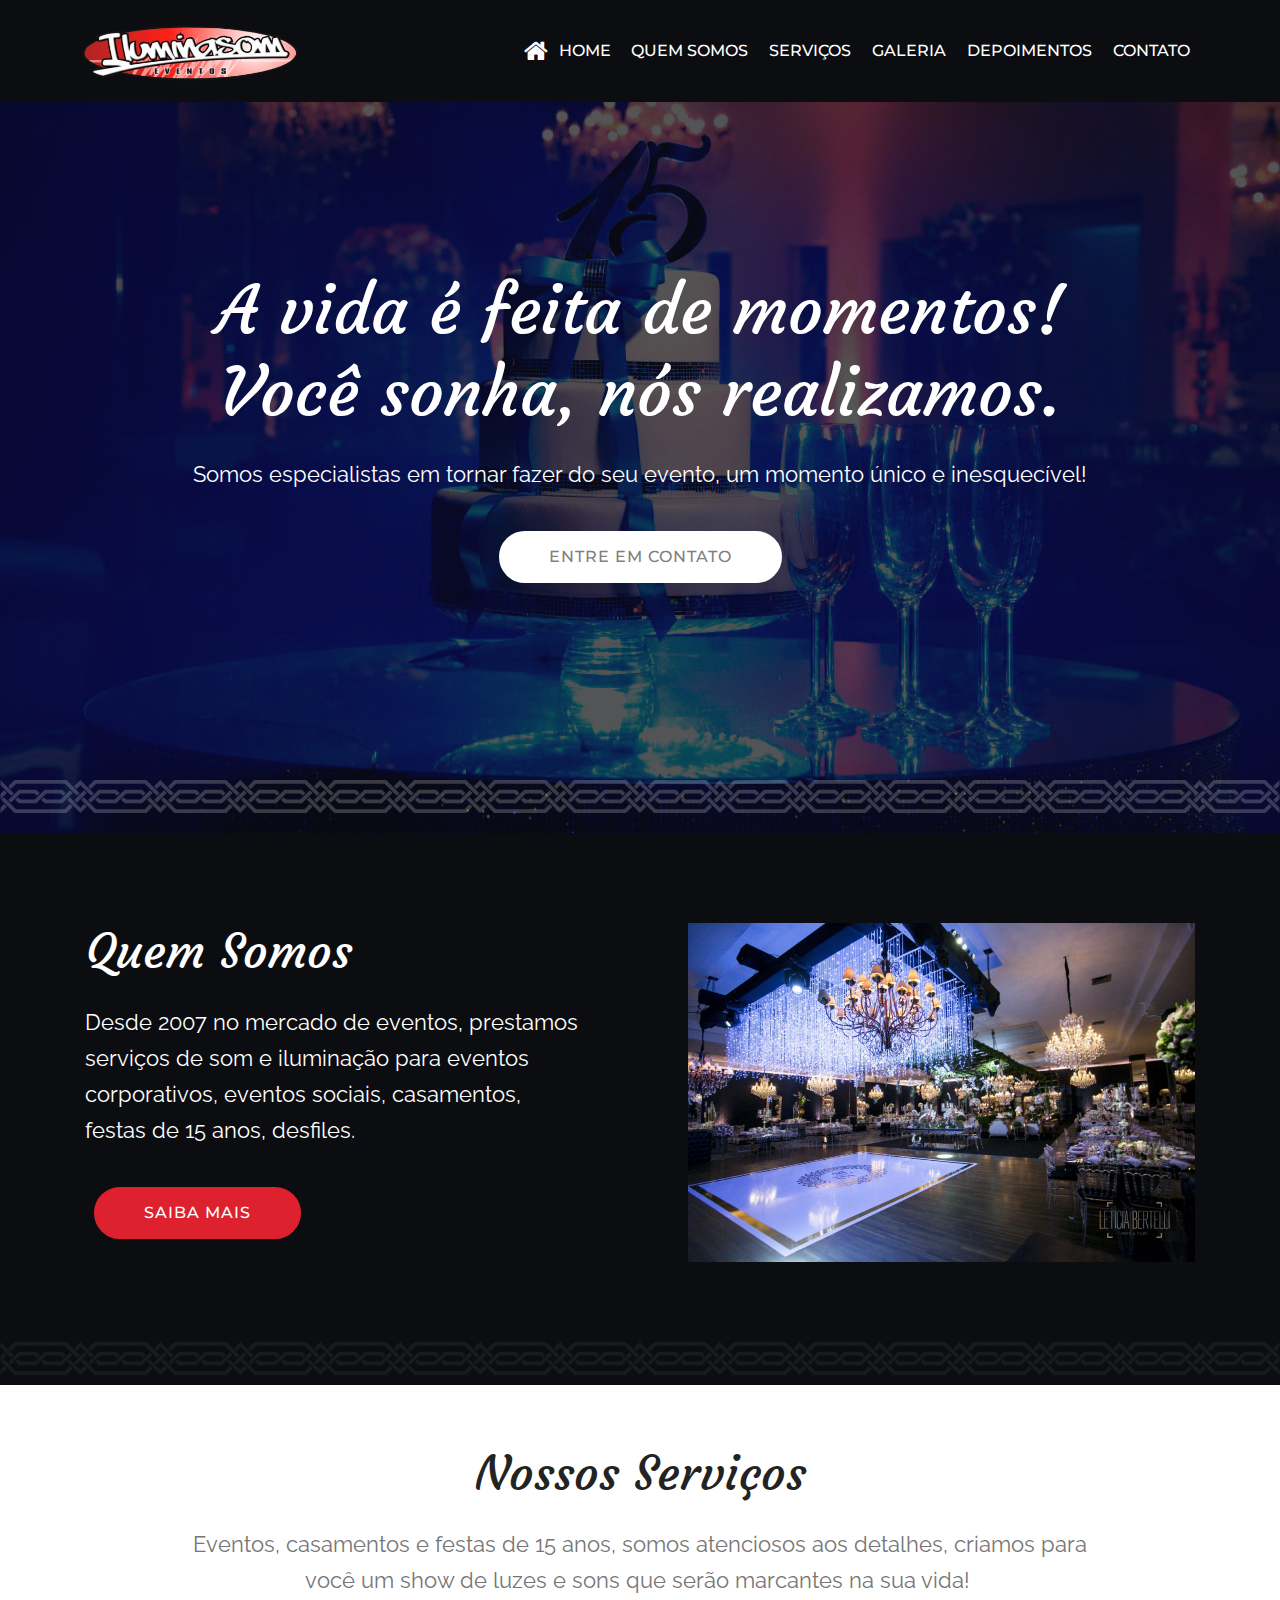
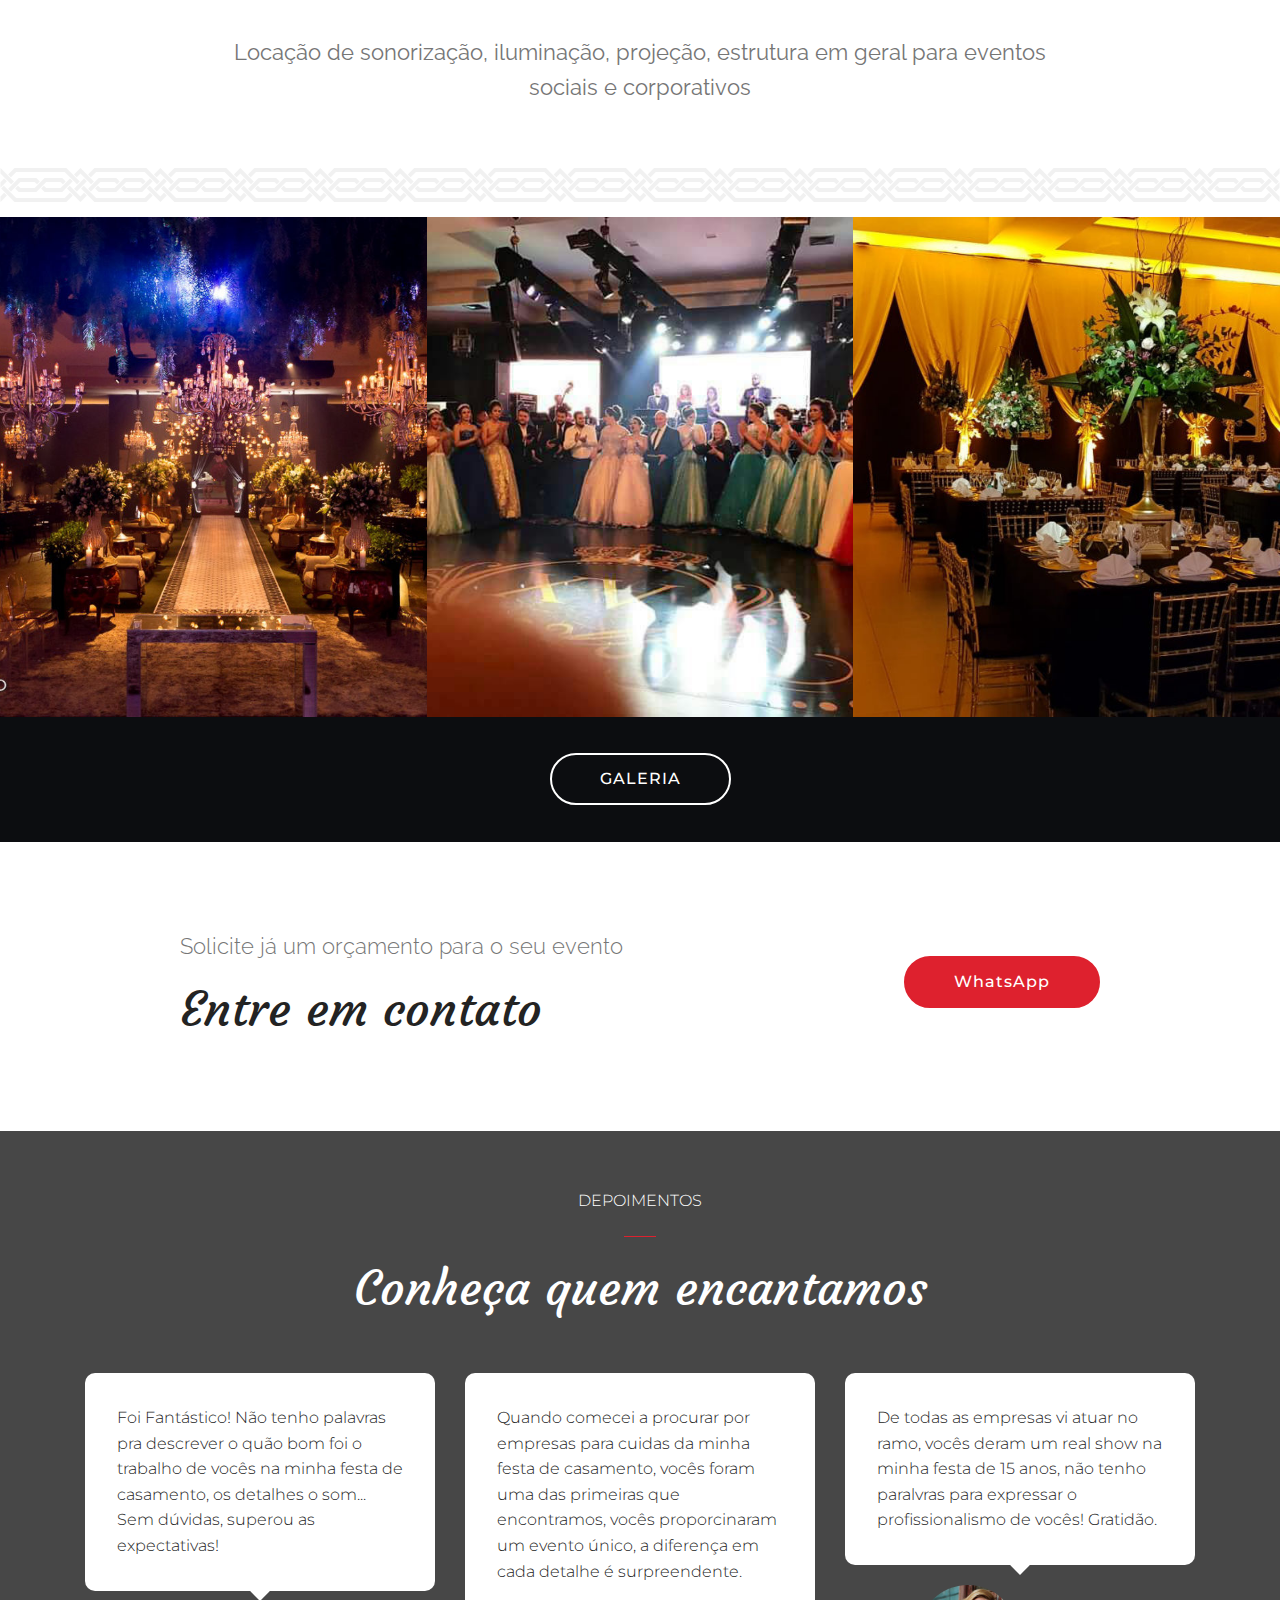
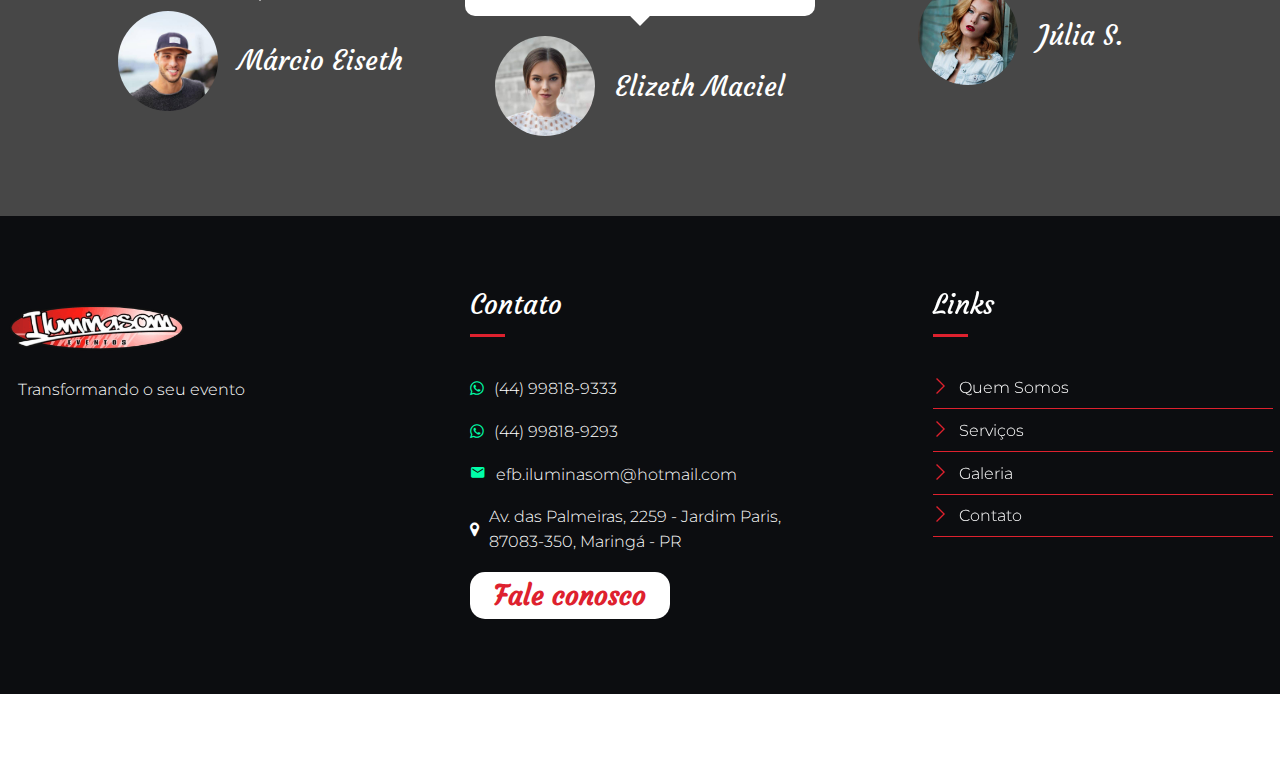
<file: index.html>
<!DOCTYPE html>
<html  >
<head>
  
  <meta charset="UTF-8">
  <meta http-equiv="X-UA-Compatible" content="IE=edge">
  
  <meta name="viewport" content="width=device-width, initial-scale=1, minimum-scale=1">
  <link rel="shortcut icon" href="assets/images/iluminasom-logo-favicon-128x128.png" type="image/x-icon">
  <meta name="description" content="">
  
  <title>Iluminasom - Som e Iluminação para eventos</title>
  <link rel="stylesheet" href="assets/bootstrap-material-design-font/css/material.css">
  <link rel="stylesheet" href="assets/web/assets/mobirise-icons/mobirise-icons.css">
  <link rel="stylesheet" href="assets/font-awesome/css/font-awesome.css">
  <link rel="stylesheet" href="assets/web/assets/mobirise-icons2/mobirise2.css">
  <link rel="stylesheet" href="assets/bootstrap/css/bootstrap.min.css">
  <link rel="stylesheet" href="assets/bootstrap/css/bootstrap-grid.min.css">
  <link rel="stylesheet" href="assets/bootstrap/css/bootstrap-reboot.min.css">
  <link rel="stylesheet" href="assets/tether/tether.min.css">
  <link rel="stylesheet" href="assets/dropdown/css/style.css">
  <link rel="stylesheet" href="assets/theme/css/style.css">
  <link rel="stylesheet" href="assets/formoid-css/recaptcha.css">
  <link rel="preload" as="style" href="assets/mobirise/css/mbr-additional.css"><link rel="stylesheet" href="assets/mobirise/css/mbr-additional.css" type="text/css">
  
  
  

</head>
<body>
  <section class="menu cid-rCff2utBuZ" once="menu" id="menu1-0">

    

    <nav class="navbar navbar-expand beta-menu navbar-dropdown align-items-center navbar-toggleable-sm">
        <button class="navbar-toggler navbar-toggler-right" type="button" data-toggle="collapse" data-target="#navbarSupportedContent" aria-controls="navbarSupportedContent" aria-expanded="false" aria-label="Toggle navigation">
            <div class="hamburger">
                <span></span>
                <span></span>
                <span></span>
                <span></span>
            </div>
        </button>
        <div class="menu-logo">
            <div class="navbar-brand">
                <span class="navbar-logo">
                    <a href="index.html">
                         <img src="assets/images/iluminasom-logo-menu-424x165.png" alt="" title="" style="height: 5.4rem;">
                    </a>
                </span>
                
            </div>
        </div>
        <div class="collapse navbar-collapse" id="navbarSupportedContent">
            <ul class="navbar-nav nav-dropdown nav-right" data-app-modern-menu="true"><li class="nav-item">
                    <a class="nav-link link text-white display-4" href="index.html"><span class="fa fa-home mbr-iconfont mbr-iconfont-btn"></span>
                        HOME</a>
                </li>
                <li class="nav-item">
                    <a class="nav-link link text-white display-4" href="#">
                        QUEM SOMOS</a>
                </li><li class="nav-item"><a class="nav-link link text-white display-4" href="index.html#header16-b">
                        SERVIÇOS</a></li><li class="nav-item"><a class="nav-link link text-white display-4" href="galeria.html">
                        GALERIA</a></li><li class="nav-item"><a class="nav-link link text-white display-4" href="index.html#testimonials2-4">
                        DEPOIMENTOS</a></li><li class="nav-item"><a class="nav-link link text-white display-4" href="contato.html">
                        CONTATO</a></li></ul>
            
        </div>
    </nav>
</section>

<section class="cid-rCffLtrRQ1" id="header2-1">

    

    <div class="mbr-overlay" style="background-color: rgb(12, 13, 16); opacity: 0.7;"></div>

    <div class="container align-center">
        <div class="row justify-content-md-center">
            <div class="mbr-white col-md-10">
                <h1 class="mbr-section-title mbr-bold pb-3 mbr-fonts-style display-1"><span style="font-weight: normal;">A vida é feita de momentos! Você sonha, nós realizamos.</span></h1>
                
                <p class="mbr-text pb-3 mbr-fonts-style display-7">Somos especialistas em tornar fazer do seu evento, um momento único e inesquecível!</p>
                <div class="mbr-section-btn"><a class="btn btn-md btn-white display-4" href="contato.html">ENTRE EM CONTATO</a></div>
            </div>
        </div>
    </div>
    
        <img class="texture" src="assets/images/textura-white.svg" alt="" title="">
</section>

<section class="header3 cid-rCffObmfmK" id="header3-3">

    

    

    <div class="container">
        <div class="media-container-row">
            <div class="mbr-figure" style="width: 100%;">
                <img src="assets/images/whatsapp-image-2019-08-12-at-10.45.32-1-1014x676.jpg" alt="" title="">
            </div>

            <div class="media-content">
                <h1 class="mbr-section-title mbr-white pb-3 mbr-fonts-style display-2">
                    Quem Somos</h1>
                
                <div class="mbr-section-text mbr-white pb-3 ">
                    <p class="mbr-text mbr-fonts-style display-7">Desde 2007 no mercado de eventos, prestamos serviços de som e iluminação para eventos corporativos, eventos
sociais, casamentos, <br>festas de 15
anos, desfiles.<br></p>
                </div>
                <div class="mbr-section-btn"><a class="btn btn-md btn-primary display-4" href="quem-somos.html">SAIBA MAIS</a></div>
            </div>
        </div>
    </div>
    <img class="texture" src="assets/images/textura-white.svg" alt="" title="">

</section>

<section class="header1 cid-rCfzZZuUat" id="header16-b">

    

    

    <div class="container">
        <div class="row justify-content-md-center">
            <div class="col-md-10 align-center">
                <h1 class="mbr-section-title mbr-bold pb-3 mbr-fonts-style display-2"><span style="font-weight: normal;">Nossos Serviços</span></h1>
                
                <p class="mbr-text pb-3 mbr-fonts-style display-7">Eventos, casamentos e festas de 15 anos, somos atenciosos aos detalhes, criamos para você um show de luzes e sons que serão marcantes na sua vida!&nbsp;<br><br>Locação de sonorização, iluminação, projeção, estrutura em geral para eventos <br>sociais e corporativos</p>
                
            </div>
        </div>
    </div>
<img class="texture" src="assets/images/textura-2.svg" alt="" title="">
</section>

<section class="cid-rCfyoJbeKe" id="image03-a">

    

    <div class="container-fluid">
        <div class="row">
            <div class="col-lg-4">

                <div class="image-block">
                    <img src="assets/images/whatsapp-image-2019-08-12-at-10.45.42-1108x739.jpg" alt="" title="">
                    <figcaption class="mbr-figure-caption mbr-figure-caption-over">
                        <div class="wrap">
                            <h4 class="pb-2 mbr-white mbr-bold align-center mbr-fonts-style display-7">
                                CASAMENTOS</h4>

                            <p class="pb-2 mbr-white align-center mbr-fonts-style display-4">O Melhor momento da sua vida, ainda mais marcante</p>
                        </div>
                    </figcaption>
                </div>
            </div>

            <div class="col-lg-4">
                <div class="image-block">
                    <img src="assets/images/whatsapp-image-2019-08-12-at-10.56.36-1-720x539.jpg" alt="" title="">
                    <figcaption class="mbr-figure-caption mbr-figure-caption-over">
                        <div class="wrap">
                            <h4 class="pb-2 mbr-white mbr-bold align-center mbr-fonts-style display-7">
                                15 ANOS</h4>
                            <p class="pb-2 mbr-white align-center mbr-fonts-style display-4">Lembranças inesquecíveis</p>
                        </div>
                    </figcaption>
                </div>

            </div>

            <div class="col-lg-4">
                <div class="image-block">
                    <img src="assets/images/whatsapp-image-2019-08-12-at-10.45.30-1-1108x623.jpg" alt="" title="">
                    <figcaption class="mbr-figure-caption mbr-figure-caption-over">
                        <div class="wrap">
                            <h4 class="pb-2 mbr-white mbr-bold align-center mbr-fonts-style display-7">
                                EVENTOS CORPORATIVOS</h4>
                            <p class="pb-2 mbr-white align-center mbr-fonts-style display-4">
                                Seu evento marcado por nosso profissionalismo</p>
                        </div>
                    </figcaption>
                </div>

            </div>


        </div>

    </div>


</section>

<section class="mbr-section content8 cid-rCfEx6CsUy" id="content8-c">

    

    <div class="container">
        <div class="media-container-row title">
            <div class="col-12 col-md-8">
                <div class="mbr-section-btn align-center"><a class="btn btn-white-outline display-4" href="galeria.html">GALERIA</a></div>
            </div>
        </div>
    </div>
</section>

<section class="mbr-section info1 cid-rCfj4cFQiq" id="info1-7">

    

    
    <div class="container">
        <div class="row justify-content-center content-row">
            <div class="media-container-column title col-12 col-lg-7 col-md-6">
                <h3 class="mbr-section-subtitle align-left mbr-light pb-3 mbr-fonts-style display-7">
                    Solicite já um orçamento para o seu evento</h3>
                <h2 class="align-left mbr-bold mbr-fonts-style display-2"><span style="font-weight: normal;">
                    Entre em contato</span></h2>
            </div>
            <div class="media-container-column col-12 col-lg-3 col-md-4">
                <div class="mbr-section-btn align-right py-4"><a class="btn btn-primary display-4" href="https://api.whatsapp.com/send?phone=5544998189333 " target="_blank">WhatsApp</a></div>
            </div>
        </div>
    </div>
</section>

<section class="testimonials2 cid-rCfgJfUxwi mbr-parallax-background" id="testimonials2-4">

    

    <div class="mbr-overlay" style="opacity: 0.7; background-color: rgb(0, 0, 0);">
    </div>
    
    <div class="container justify-content-center">
        <h3 class="mbr-section-subtitle mbr-fonts-style mbr-white align-center display-4">
            DEPOIMENTOS</h3>

        <div class="underline align-center pb-3">
            <div class="line"></div>
        </div>
  
        <h2 class="mbr-section-title main-title mbr-fonts-style mbr-white align-center pb-5 display-2">
            Conheça quem encantamos</h2>
        
        <div class="row justify-content-center">
             <div class="col-xs-12 col-lg-4">
                <div class="mbr-testimonial card mbr-testimonial-lg">
                    <div class="card-block mbr-fonts-style display-4">
                        <p class="mbr-text m-0">
                            Foi Fantástico! Não tenho palavras pra descrever o quão bom foi o trabalho de vocês na minha festa de casamento, os detalhes o som... Sem dúvidas, superou as expectativas!</p>
                    </div>
                    <div class="mbr-author card-footer">
                        <div class="mbr-author-img img-margin">
                            <img src="assets/images/face1.jpg">
                        </div>
                        <div class="name-wrap mbr-white">
                            <div class="mbr-author-name mbr-fonts-style display-5">
                                <p>Márcio Eiseth</p>
                            </div>
                            
                        </div>
                    </div>
                </div>
            </div>

            <div class="col-xs-12 col-lg-4">
                <div class="mbr-testimonial card mbr-testimonial-lg">
                    <div class="card-block mbr-fonts-style display-4">
                        <p class="mbr-text m-0">Quando comecei a procurar por empresas para cuidas da minha festa de casamento, vocês foram uma das primeiras que encontramos, vocês proporcinaram um evento único, a diferença em cada detalhe é surpreendente.</p>
                    </div>
                    <div class="mbr-author card-footer">
                        <div class="mbr-author-img img-margin">
                            <img src="assets/images/face2.jpg">
                        </div>
                        <div class="name-wrap mbr-white">
                            <div class="mbr-author-name mbr-fonts-style display-5">
                                <p>Elizeth Maciel</p>
                            </div>
                            
                        </div>
                    </div>
                </div>
            </div>

            <div class="col-xs-12 col-lg-4">
                <div class="mbr-testimonial card mbr-testimonial-lg last-card">
                    <div class="card-block mbr-fonts-style display-4">
                        <p class="mbr-text m-0">De todas as empresas vi atuar no ramo, vocês deram um real show na minha festa de 15 anos, não tenho paralvras para expressar o profissionalismo de vocês! Gratidão.</p>
                    </div>
                    <div class="mbr-author card-footer">
                        <div class="mbr-author-img img-margin">
                            <img src="assets/images/mbr-200x300.jpg" alt="" title="">
                        </div>
                        <div class="name-wrap mbr-white">
                            <div class="mbr-author-name mbr-fonts-style display-5">
                                <p>Júlia S.</p>
                            </div>
                            
                        </div>
                    </div>
                </div>
            </div>
 
        </div>
    </div>
</section>

<section class="footer01 cid-rFGxVKjkTO" id="footer01-1b">

    

    
     
    <div class="container">
        <div class="media-container-row content text-white">
            <div class="col-12 col-md-8 col-lg-5">
                <div class="media-wrap align-left">
                    <a href="#top"><img src="assets/images/iluminasom-logo-menu-318x124.png" alt="" title=""></a>
 </div>
                
   <div class="item">
                   
                    <div class="card-box">
                        <h4 class="item-title align-left mbr-fonts-style display-4">Transformando o seu evento</h4>
                    </div>
                </div>
                
            </div>
            <div class="col-12 col-md-6 col-lg-5">
                <h5 class="pb-2 align-left items-title mbr-semibold mbr-fonts-style display-5">
                    Contato</h5>
                <div class="line-wrap align-left">
                    <div class="line"></div>
                </div>
             
                <div class="item">
                    <div class="card-img"><span class="mbr-iconfont img1 fa-whatsapp fa" style="color: rgb(0, 255, 169); fill: rgb(0, 255, 169);"></span></div>
                    <div class="card-box">
                        <h4 class="item-title align-left mbr-fonts-style display-4"><a href="https://api.whatsapp.com/send?phone=5544998189333 " target="_blank" class="text-white">(44) 99818-9333&nbsp;</a></h4>
                    </div>
                </div>
                <div class="item">
                    <div class="card-img"><span class="mbr-iconfont img1 fa-whatsapp fa" style="color: rgb(0, 255, 169); fill: rgb(0, 255, 169);"></span></div>
                    <div class="card-box">
                        <h4 class="item-title align-left mbr-fonts-style display-4"><a href="https://api.whatsapp.com/send?phone=5544998189233 " target="_blank" class="text-white">(44) 99818-9293</a></h4>
                    </div>
                </div>
                 <div class="item">
                    <div class="card-img"><span class="mbr-iconfont img1 mdi-content-mail" style="color: rgb(0, 255, 169); fill: rgb(0, 255, 169);"></span></div>
                    <div class="card-box">
                        <h4 class="item-title align-left mbr-fonts-style display-4">efb.iluminasom@hotmail.com</h4>
                    </div>
                </div>
                
                <!-- <div class="item" mbr-if="items > 3">
                    <div class="card-img"><span mbr-icon class="mbr-iconfont img1 mdi-communication-phone" style="color: rgb(255, 255, 255); fill: rgb(255, 255, 255);"></span></div>
                    <div class="card-box">
                        <h4 class="item-title align-left mbr-fonts-style" mbr-theme-style="display-4" data-app-selector=".item-title">0800 000 0000</h4>
                    </div>
                </div>-->
                <div class="item">
                    <div class="card-img"><span class="mbr-iconfont img1 fa-map-marker fa"></span>
                    </div>
                    <div class="card-box">
                        <h4 class="item-title align-left mbr-fonts-style display-4">Av. das Palmeiras, 2259 - Jardim Paris, <br>87083-350, Maringá - PR</h4>
                    </div>
                </div>
                
                <div class="space contato">
                    
                    <div class="card-box">
                        <h4 class="align-center mbr-fonts-style display-5"><a href="contato.html"><strong>Fale conosco</strong></a></h4>
                    </div>
                </div>
             
            </div>
            <div class="col-12 col-md-6 col-lg-4">
                <h5 class="pb-2 align-left links-title mbr-semibold mbr-fonts-style display-5">
                    Links</h5>
                <div class="line-wrap align-left">
                    <div class="line"></div>
                </div>

                <div class="link">
                    <div class="card-img"><span class="mbr-iconfont img2 mobi-mbri-arrow-next mobi-mbri"></span>
                    </div>
                    <div class="card-box">
                        <h4 class="link-title align-left mbr-fonts-style display-4"><a href="quem-somos.html" class="text-white">Quem Somos</a></h4>
                    </div>
                </div>
                <div class="link">
                    <div class="card-img"><span class="mbr-iconfont img2 mobi-mbri-arrow-next mobi-mbri"></span></div>
                    <div class="card-box">
                        <h4 class="link-title align-left mbr-fonts-style display-4"><a href="index.html#header16-b" class="text-white">Serviços</a></h4>
                    </div>
                </div>
                <!--<div class="link" mbr-if="links > 2">
                    <div class="card-img"><span mbr-icon class="mbr-iconfont img2 mobi-mbri-arrow-next mobi-mbri"></span>
                    </div>
                    <div class="card-box">
                        <h4 class="link-title align-left mbr-fonts-style" mbr-theme-style="display-4" data-app-selector=".link-title"><a href="materiais.html" class="text-white">Materiais</a></h4>
                    </div>
                </div>-->

                <div class="link">
                    <div class="card-img"><span class="mbr-iconfont img2 mobi-mbri-arrow-next mobi-mbri"></span>
                    </div>
                    <div class="card-box">
                        <h4 class="link-title align-left mbr-fonts-style display-4"><a href="galeria.html" class="text-white">Galeria</a></h4>
                    </div>
                </div>

                <!--<div class="link" mbr-if="links > 4">
                    <div class="card-img"><span mbr-icon class="mbr-iconfont img2 mobi-mbri-arrow-next mobi-mbri"></span>
                    </div>
                    <div class="card-box">
                        <h4 class="link-title align-left mbr-fonts-style" mbr-theme-style="display-4" data-app-selector=".link-title"><a href="depoimentos.html" class="text-white">Depoimentos</a></h4>
                    </div>
                </div>-->

<div class="link">
                    <div class="card-img"><span class="mbr-iconfont img2 mobi-mbri-arrow-next mobi-mbri"></span>
                    </div>
                    <div class="card-box">
                        <h4 class="link-title align-left mbr-fonts-style display-4"><a href="contato.html" class="text-white">Contato</a></h4>
                    </div>
                </div>
               
                
            </div>
        </div>
    </div>
</section>

<section once="footers" class="cid-rCfuMXRarC mbr-reveal" id="footer6-8">

    

    

    <div class="container">
        <div class="media-container-row align-center mbr-white">
            <div class="col-12">         
    <div class="bg-copyright mbr-fonts-style ">
		<div class="wpb_wrapper">
			<center><p class="copyright footer--copyright text-center">©Copyright 2019 Iluminasom Eventos - Todos os direitos reservados</p></center> 
		    </div>
                </div>
            </div>
        </div>
    </div>
</section>


  <script src="assets/web/assets/jquery/jquery.min.js"></script>
  <script src="assets/popper/popper.min.js"></script>
  <script src="assets/bootstrap/js/bootstrap.min.js"></script>
  <script src="assets/tether/tether.min.js"></script>
  <script src="assets/parallax/jarallax.min.js"></script>
  <script src="assets/touchswipe/jquery.touch-swipe.min.js"></script>
  <script src="assets/smoothscroll/smooth-scroll.js"></script>
  <script src="assets/dropdown/js/nav-dropdown.js"></script>
  <script src="assets/dropdown/js/navbar-dropdown.js"></script>
  <script src="assets/theme/js/script.js"></script>
  <script src="assets/formoid/formoid.min.js"></script>
  
  

</body>
</html>
</file>
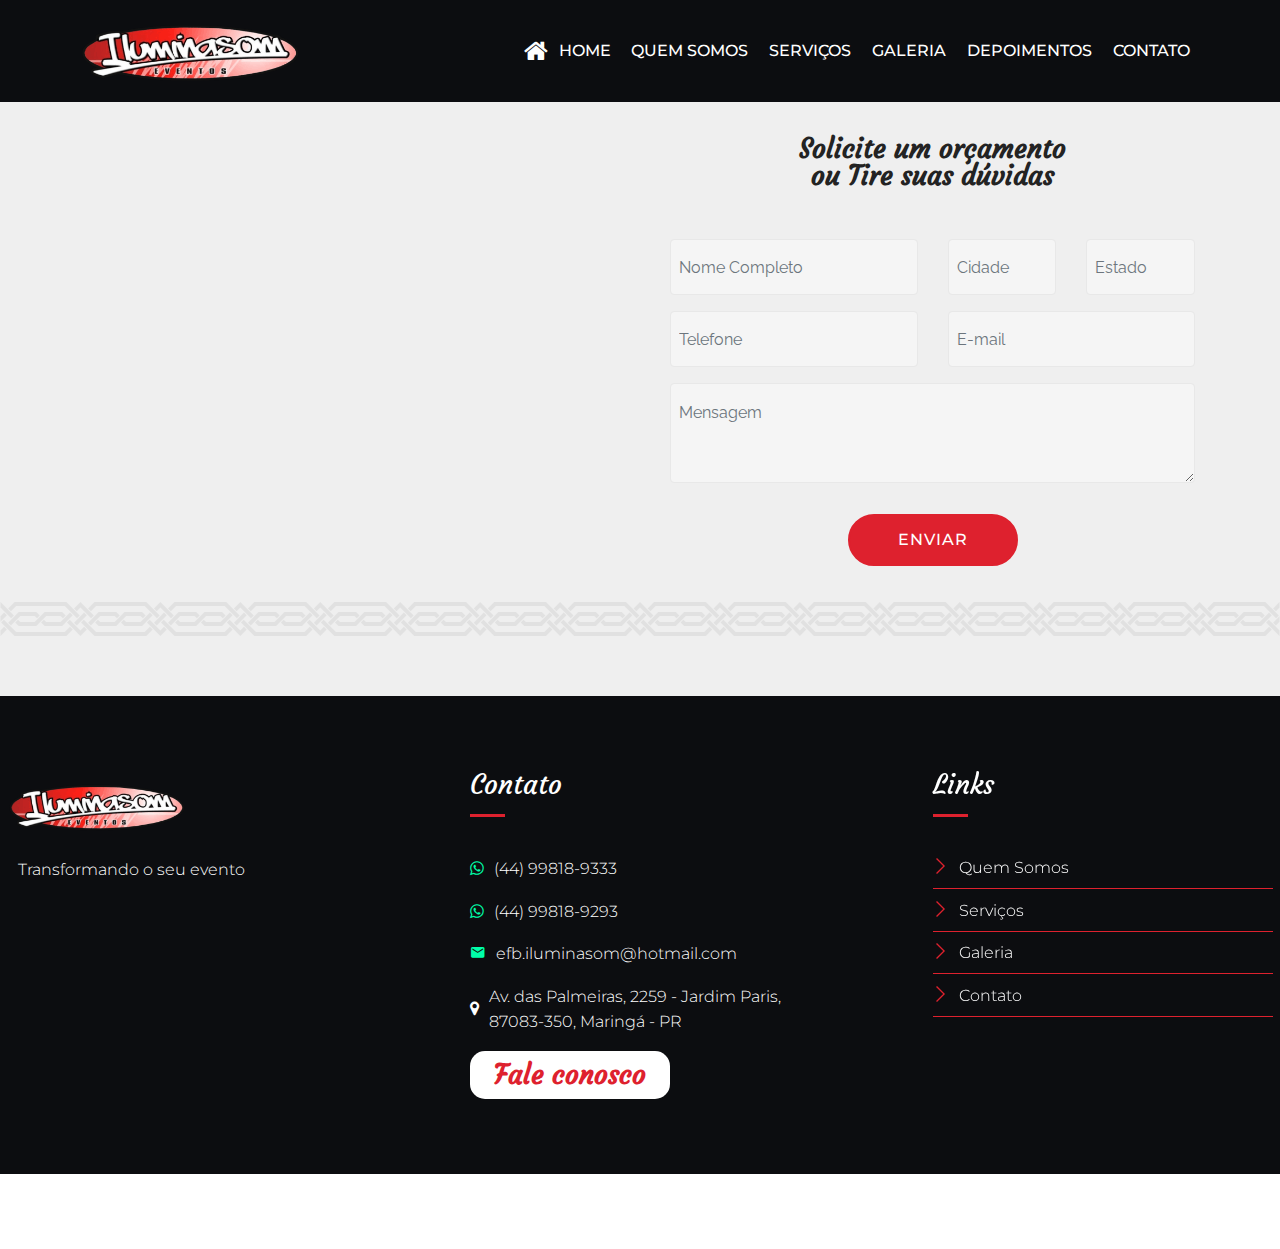
<file: contato.html>
<!DOCTYPE html>
<html  >
<head>
  
  <meta charset="UTF-8">
  <meta http-equiv="X-UA-Compatible" content="IE=edge">
  
  <meta name="viewport" content="width=device-width, initial-scale=1, minimum-scale=1">
  <link rel="shortcut icon" href="assets/images/iluminasom-logo-favicon-128x128.png" type="image/x-icon">
  <meta name="description" content="">
  
  <title>Contato - Iluminasom</title>
  <link rel="stylesheet" href="assets/bootstrap-material-design-font/css/material.css">
  <link rel="stylesheet" href="assets/web/assets/mobirise-icons/mobirise-icons.css">
  <link rel="stylesheet" href="assets/font-awesome/css/font-awesome.css">
  <link rel="stylesheet" href="assets/web/assets/mobirise-icons2/mobirise2.css">
  <link rel="stylesheet" href="assets/bootstrap/css/bootstrap.min.css">
  <link rel="stylesheet" href="assets/bootstrap/css/bootstrap-grid.min.css">
  <link rel="stylesheet" href="assets/bootstrap/css/bootstrap-reboot.min.css">
  <link rel="stylesheet" href="assets/tether/tether.min.css">
  <link rel="stylesheet" href="assets/datepicker/jquery.datetimepicker.min.css">
  <link rel="stylesheet" href="assets/formstyler/jquery.formstyler.css">
  <link rel="stylesheet" href="assets/formstyler/jquery.formstyler.theme.css">
  <link rel="stylesheet" href="assets/dropdown/css/style.css">
  <link rel="stylesheet" href="assets/theme/css/style.css">
  <link rel="stylesheet" href="assets/formoid-css/recaptcha.css">
  <link rel="preload" as="style" href="assets/mobirise/css/mbr-additional.css"><link rel="stylesheet" href="assets/mobirise/css/mbr-additional.css" type="text/css">
  
  
  

</head>
<body>
  <section class="menu cid-rCfFofkjQM" once="menu" id="menu1-d">

    

    <nav class="navbar navbar-expand beta-menu navbar-dropdown align-items-center navbar-fixed-top navbar-toggleable-sm">
        <button class="navbar-toggler navbar-toggler-right" type="button" data-toggle="collapse" data-target="#navbarSupportedContent" aria-controls="navbarSupportedContent" aria-expanded="false" aria-label="Toggle navigation">
            <div class="hamburger">
                <span></span>
                <span></span>
                <span></span>
                <span></span>
            </div>
        </button>
        <div class="menu-logo">
            <div class="navbar-brand">
                <span class="navbar-logo">
                    <a href="index.html">
                         <img src="assets/images/iluminasom-logo-menu-424x165.png" alt="" title="" style="height: 5.4rem;">
                    </a>
                </span>
                
            </div>
        </div>
        <div class="collapse navbar-collapse" id="navbarSupportedContent">
            <ul class="navbar-nav nav-dropdown nav-right" data-app-modern-menu="true"><li class="nav-item">
                    <a class="nav-link link text-white display-4" href="index.html"><span class="fa fa-home mbr-iconfont mbr-iconfont-btn"></span>
                        HOME</a>
                </li>
                <li class="nav-item">
                    <a class="nav-link link text-white display-4" href="quem-somos.html">
                        QUEM SOMOS</a>
                </li><li class="nav-item"><a class="nav-link link text-white display-4" href="index.html#header16-b">
                        SERVIÇOS</a></li><li class="nav-item"><a class="nav-link link text-white display-4" href="galeria.html">
                        GALERIA</a></li><li class="nav-item"><a class="nav-link link text-white display-4" href="index.html#testimonials2-4">
                        DEPOIMENTOS</a></li><li class="nav-item"><a class="nav-link link text-white display-4" href="contato.html">
                        CONTATO</a></li></ul>
            
        </div>
    </nav>
</section>

<section class="mbr-section form4 cid-rCfFvt5C5Y" id="form4-n">

    

    
    <div class="container">
        <div class="row">
            <div class="col-md-6">
                <div class="google-map"><iframe frameborder="0" style="border:0" src="https://www.google.com/maps/embed/v1/place?key=AIzaSyCy9r70T3NYf3PhvVflTo0_zdif2_IoIYs&amp;q=place_id:ChIJC6YAOqDW7JQRBE2bfJryjwE" allowfullscreen=""></iframe></div>
            </div>
            <div class="col-md-6">
                <h2 class="pb-3 align-left mbr-fonts-style display-5"><strong>Solicite um orçamento </strong><br><strong>ou </strong><strong>Tire suas dúvidas</strong></h2>
                <div>
                    <div class="icon-block pb-3 align-left">
                        
                        
                    </div>
                    
                </div>
                <div data-form-type="formoid">
<!--Formbuilder Form-->
<form action="https://mobirise.com/" method="POST" class="mbr-form form-with-styler" data-form-title="Mobirise Form"><input type="hidden" name="email" data-form-email="true" value="zhi/wjkRJydN/x7BKVJGMqt/UxkQMyq+mpdJFPKpxeQh4XJlhNm4zNWr6vzJfU5dSjiEAU2r0LhnXIBvH0WNKtQCGqoGD6eq7HgC+52dSZYQ54GqVIXoXNHskWZqYPIj.Z5AD9xbQuVbWXYwLcKJpKOgivBMSZyCGhEo6IwN2VoQvGkWS4iGiTLJ5ihhQCfRE+MvJuR2jFkiTJwVLg01kLCNzALxiRF+mpEvwoULdc5wXCSTrG3/pQj3X2AAbqiy1">
<div class="row">
<div hidden="hidden" data-form-alert="" class="alert alert-success col-12">Thanks for filling out the form!</div>
<div hidden="hidden" data-form-alert-danger="" class="alert alert-danger col-12"> </div>
</div>
<div class="dragArea row">
<div class="col-md-6 form-group" data-for="name">
<input type="text" name="name" placeholder="Nome Completo" data-form-field="Name" class="form-control input display-7" required="required" value="" id="name-form4-n">
</div>
<div class="col-lg-3 col-md-12 col-sm-12 form-group" data-for="text" style="">
<input type="text" name="text" placeholder="Cidade" data-form-field="text" class="form-control display-7" required="required" value="" id="text-form4-n">
</div>
<div data-for="text1" class="col-lg-3 col-md-12 col-sm-12 form-group">
<input type="text" name="text1" placeholder="Estado" data-form-field="text1" class="form-control display-7" value="" id="text1-form4-n">
</div>
<div data-for="phone" class="col-md-6 form-group" style="">
<input type="text" name="phone" placeholder="Telefone" data-form-field="Phone" class="form-control input display-7" required="required" value="" id="phone-form4-n">
</div>
<div class="col-lg-6 col-md-12 col-sm-12 form-group" data-for="email" style="">
<input type="text" name="email" placeholder="E-mail" data-form-field="Email" required="required" class="form-control input display-7" value="" id="email-form4-n">
</div>
<div class="col-md-12 form-group" data-for="message">
<textarea name="message" placeholder="Mensagem" data-form-field="Message" class="form-control input display-7" id="message-form4-n"></textarea>
</div>
<div class="col-md-12 input-group-btn mt-2 align-center">
<button type="submit" class="btn btn-primary btn-form display-4">ENVIAR</button>
</div>
</div>
</form><!--Formbuilder Form-->
</div>
            </div>
        </div>
    </div>
    <img class="texture" src="assets/images/textura-2.svg" alt="" title="">
</section>

<section class="footer01 cid-rFGxx9DzPD" id="footer01-18">

    

    
     
    <div class="container">
        <div class="media-container-row content text-white">
            <div class="col-12 col-md-8 col-lg-5">
                <div class="media-wrap align-left">
                    <a href="#top"><img src="assets/images/iluminasom-logo-menu-318x124.png" alt="" title=""></a>
 </div>
                
   <div class="item">
                   
                    <div class="card-box">
                        <h4 class="item-title align-left mbr-fonts-style display-4">Transformando o seu evento</h4>
                    </div>
                </div>
                
            </div>
            <div class="col-12 col-md-6 col-lg-5">
                <h5 class="pb-2 align-left items-title mbr-semibold mbr-fonts-style display-5">
                    Contato</h5>
                <div class="line-wrap align-left">
                    <div class="line"></div>
                </div>
             
                <div class="item">
                    <div class="card-img"><span class="mbr-iconfont img1 fa-whatsapp fa" style="color: rgb(0, 255, 169); fill: rgb(0, 255, 169);"></span></div>
                    <div class="card-box">
                        <h4 class="item-title align-left mbr-fonts-style display-4"><a href="https://api.whatsapp.com/send?phone=5544998189333 " target="_blank" class="text-white">(44) 99818-9333&nbsp;</a></h4>
                    </div>
                </div>
                <div class="item">
                    <div class="card-img"><span class="mbr-iconfont img1 fa-whatsapp fa" style="color: rgb(0, 255, 169); fill: rgb(0, 255, 169);"></span></div>
                    <div class="card-box">
                        <h4 class="item-title align-left mbr-fonts-style display-4"><a href="https://api.whatsapp.com/send?phone=5544998189233 " target="_blank" class="text-white">(44) 99818-9293</a></h4>
                    </div>
                </div>
                 <div class="item">
                    <div class="card-img"><span class="mbr-iconfont img1 mdi-content-mail" style="color: rgb(0, 255, 169); fill: rgb(0, 255, 169);"></span></div>
                    <div class="card-box">
                        <h4 class="item-title align-left mbr-fonts-style display-4">efb.iluminasom@hotmail.com</h4>
                    </div>
                </div>
                
                <!-- <div class="item" mbr-if="items > 3">
                    <div class="card-img"><span mbr-icon class="mbr-iconfont img1 mdi-communication-phone" style="color: rgb(255, 255, 255); fill: rgb(255, 255, 255);"></span></div>
                    <div class="card-box">
                        <h4 class="item-title align-left mbr-fonts-style" mbr-theme-style="display-4" data-app-selector=".item-title">0800 000 0000</h4>
                    </div>
                </div>-->
                <div class="item">
                    <div class="card-img"><span class="mbr-iconfont img1 fa-map-marker fa"></span>
                    </div>
                    <div class="card-box">
                        <h4 class="item-title align-left mbr-fonts-style display-4">Av. das Palmeiras, 2259 - Jardim Paris, <br>87083-350, Maringá - PR</h4>
                    </div>
                </div>
                
                <div class="space contato">
                    
                    <div class="card-box">
                        <h4 class="align-center mbr-fonts-style display-5"><a href="contato.html"><strong>Fale conosco</strong></a></h4>
                    </div>
                </div>
             
            </div>
            <div class="col-12 col-md-6 col-lg-4">
                <h5 class="pb-2 align-left links-title mbr-semibold mbr-fonts-style display-5">
                    Links</h5>
                <div class="line-wrap align-left">
                    <div class="line"></div>
                </div>

                <div class="link">
                    <div class="card-img"><span class="mbr-iconfont img2 mobi-mbri-arrow-next mobi-mbri"></span>
                    </div>
                    <div class="card-box">
                        <h4 class="link-title align-left mbr-fonts-style display-4"><a href="quem-somos.html" class="text-white">Quem Somos</a></h4>
                    </div>
                </div>
                <div class="link">
                    <div class="card-img"><span class="mbr-iconfont img2 mobi-mbri-arrow-next mobi-mbri"></span></div>
                    <div class="card-box">
                        <h4 class="link-title align-left mbr-fonts-style display-4"><a href="index.html#header16-b" class="text-white">Serviços</a></h4>
                    </div>
                </div>
                <!--<div class="link" mbr-if="links > 2">
                    <div class="card-img"><span mbr-icon class="mbr-iconfont img2 mobi-mbri-arrow-next mobi-mbri"></span>
                    </div>
                    <div class="card-box">
                        <h4 class="link-title align-left mbr-fonts-style" mbr-theme-style="display-4" data-app-selector=".link-title"><a href="materiais.html" class="text-white">Materiais</a></h4>
                    </div>
                </div>-->

                <div class="link">
                    <div class="card-img"><span class="mbr-iconfont img2 mobi-mbri-arrow-next mobi-mbri"></span>
                    </div>
                    <div class="card-box">
                        <h4 class="link-title align-left mbr-fonts-style display-4"><a href="galeria.html" class="text-white">Galeria</a></h4>
                    </div>
                </div>

                <!--<div class="link" mbr-if="links > 4">
                    <div class="card-img"><span mbr-icon class="mbr-iconfont img2 mobi-mbri-arrow-next mobi-mbri"></span>
                    </div>
                    <div class="card-box">
                        <h4 class="link-title align-left mbr-fonts-style" mbr-theme-style="display-4" data-app-selector=".link-title"><a href="depoimentos.html" class="text-white">Depoimentos</a></h4>
                    </div>
                </div>-->

<div class="link">
                    <div class="card-img"><span class="mbr-iconfont img2 mobi-mbri-arrow-next mobi-mbri"></span>
                    </div>
                    <div class="card-box">
                        <h4 class="link-title align-left mbr-fonts-style display-4"><a href="contato.html" class="text-white">Contato</a></h4>
                    </div>
                </div>
               
                
            </div>
        </div>
    </div>
</section>

<section once="footers" class="cid-rCfFooWKM4 mbr-reveal" id="footer6-m">

    

    

    <div class="container">
        <div class="media-container-row align-center mbr-white">
            <div class="col-12">         
    <div class="bg-copyright mbr-fonts-style ">
		<div class="wpb_wrapper">
			<center><p class="copyright footer--copyright text-center">©Copyright 2019 Iluminasom Eventos - Todos os direitos reservados</p></center> 
		    </div>
                </div>
            </div>
        </div>
    </div>
</section>


  <script src="assets/web/assets/jquery/jquery.min.js"></script>
  <script src="assets/popper/popper.min.js"></script>
  <script src="assets/bootstrap/js/bootstrap.min.js"></script>
  <script src="assets/touchswipe/jquery.touch-swipe.min.js"></script>
  <script src="assets/tether/tether.min.js"></script>
  <script src="assets/datepicker/jquery.datetimepicker.full.js"></script>
  <script src="assets/formstyler/jquery.formstyler.js"></script>
  <script src="assets/formstyler/jquery.formstyler.min.js"></script>
  <script src="assets/smoothscroll/smooth-scroll.js"></script>
  <script src="assets/dropdown/js/nav-dropdown.js"></script>
  <script src="assets/dropdown/js/navbar-dropdown.js"></script>
  <script src="assets/theme/js/script.js"></script>
  <script src="assets/formoid/formoid.min.js"></script>
  
  

</body>
</html>
</file>
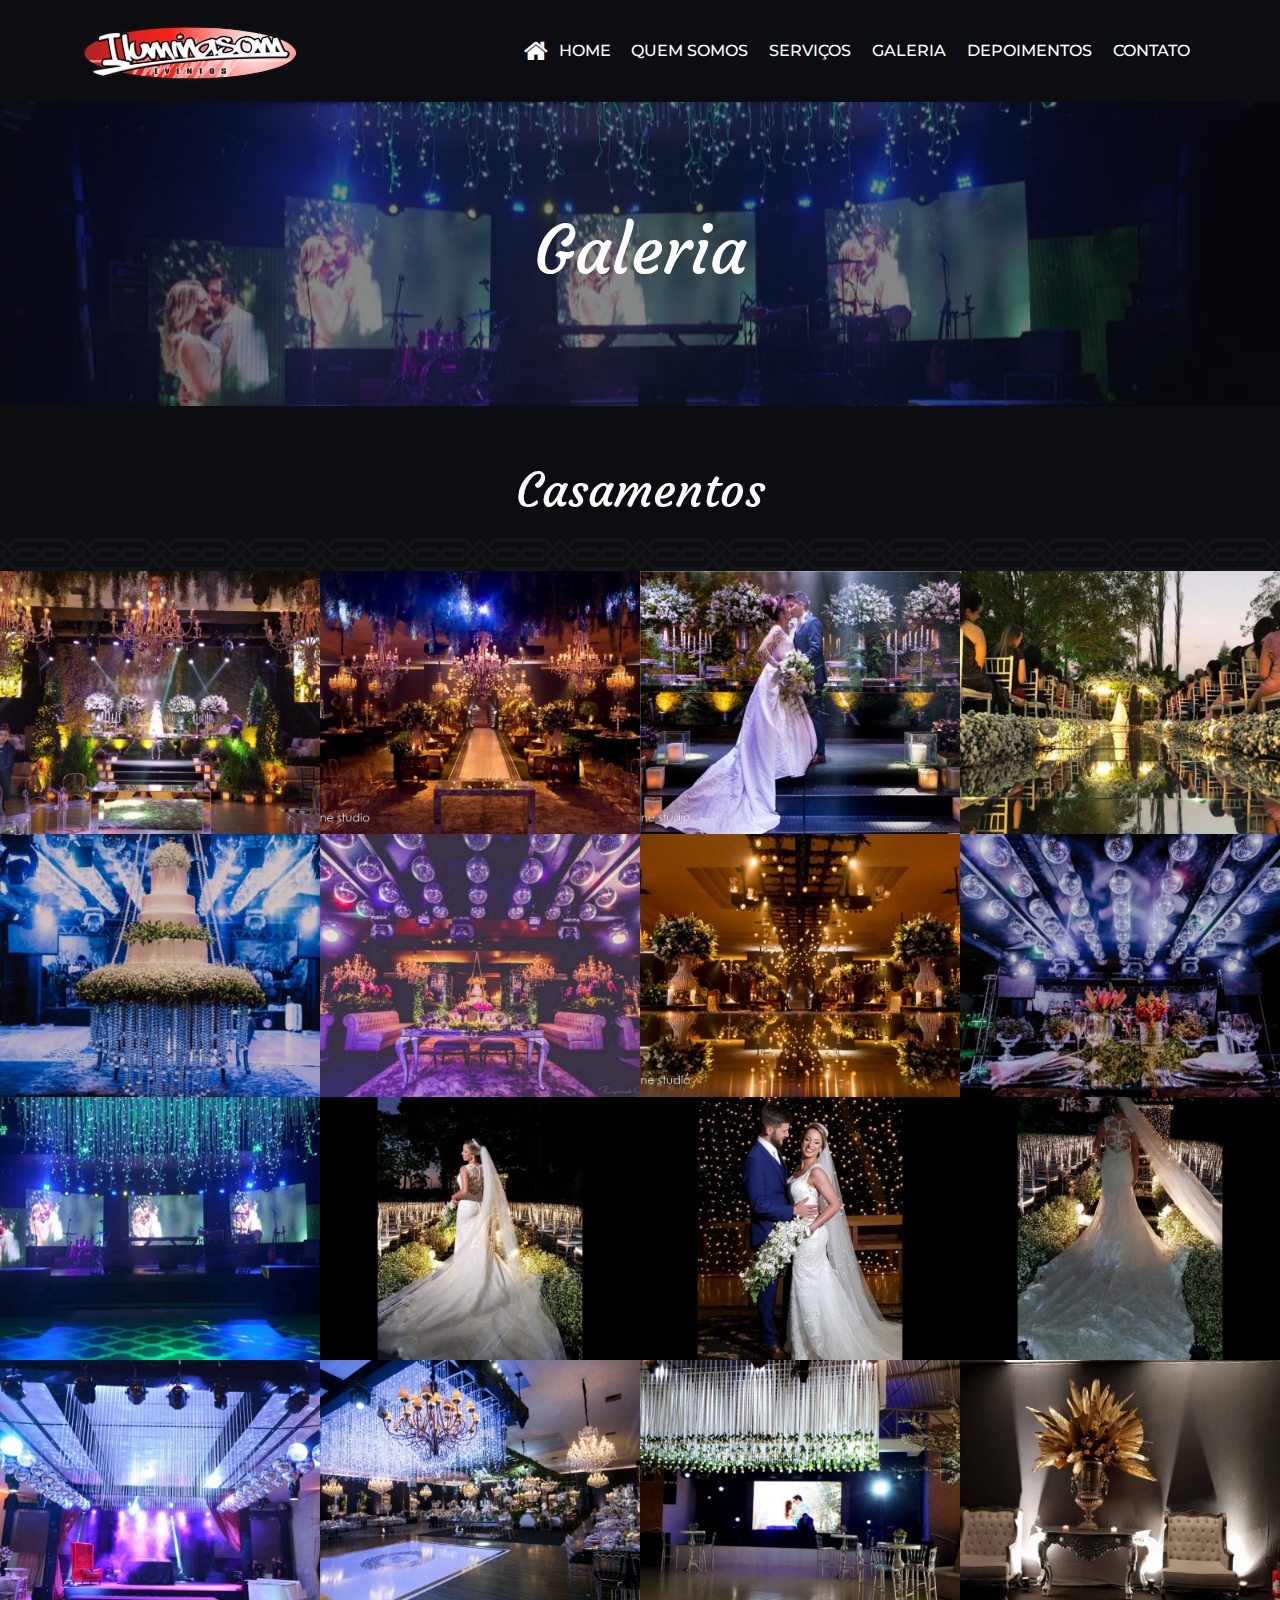
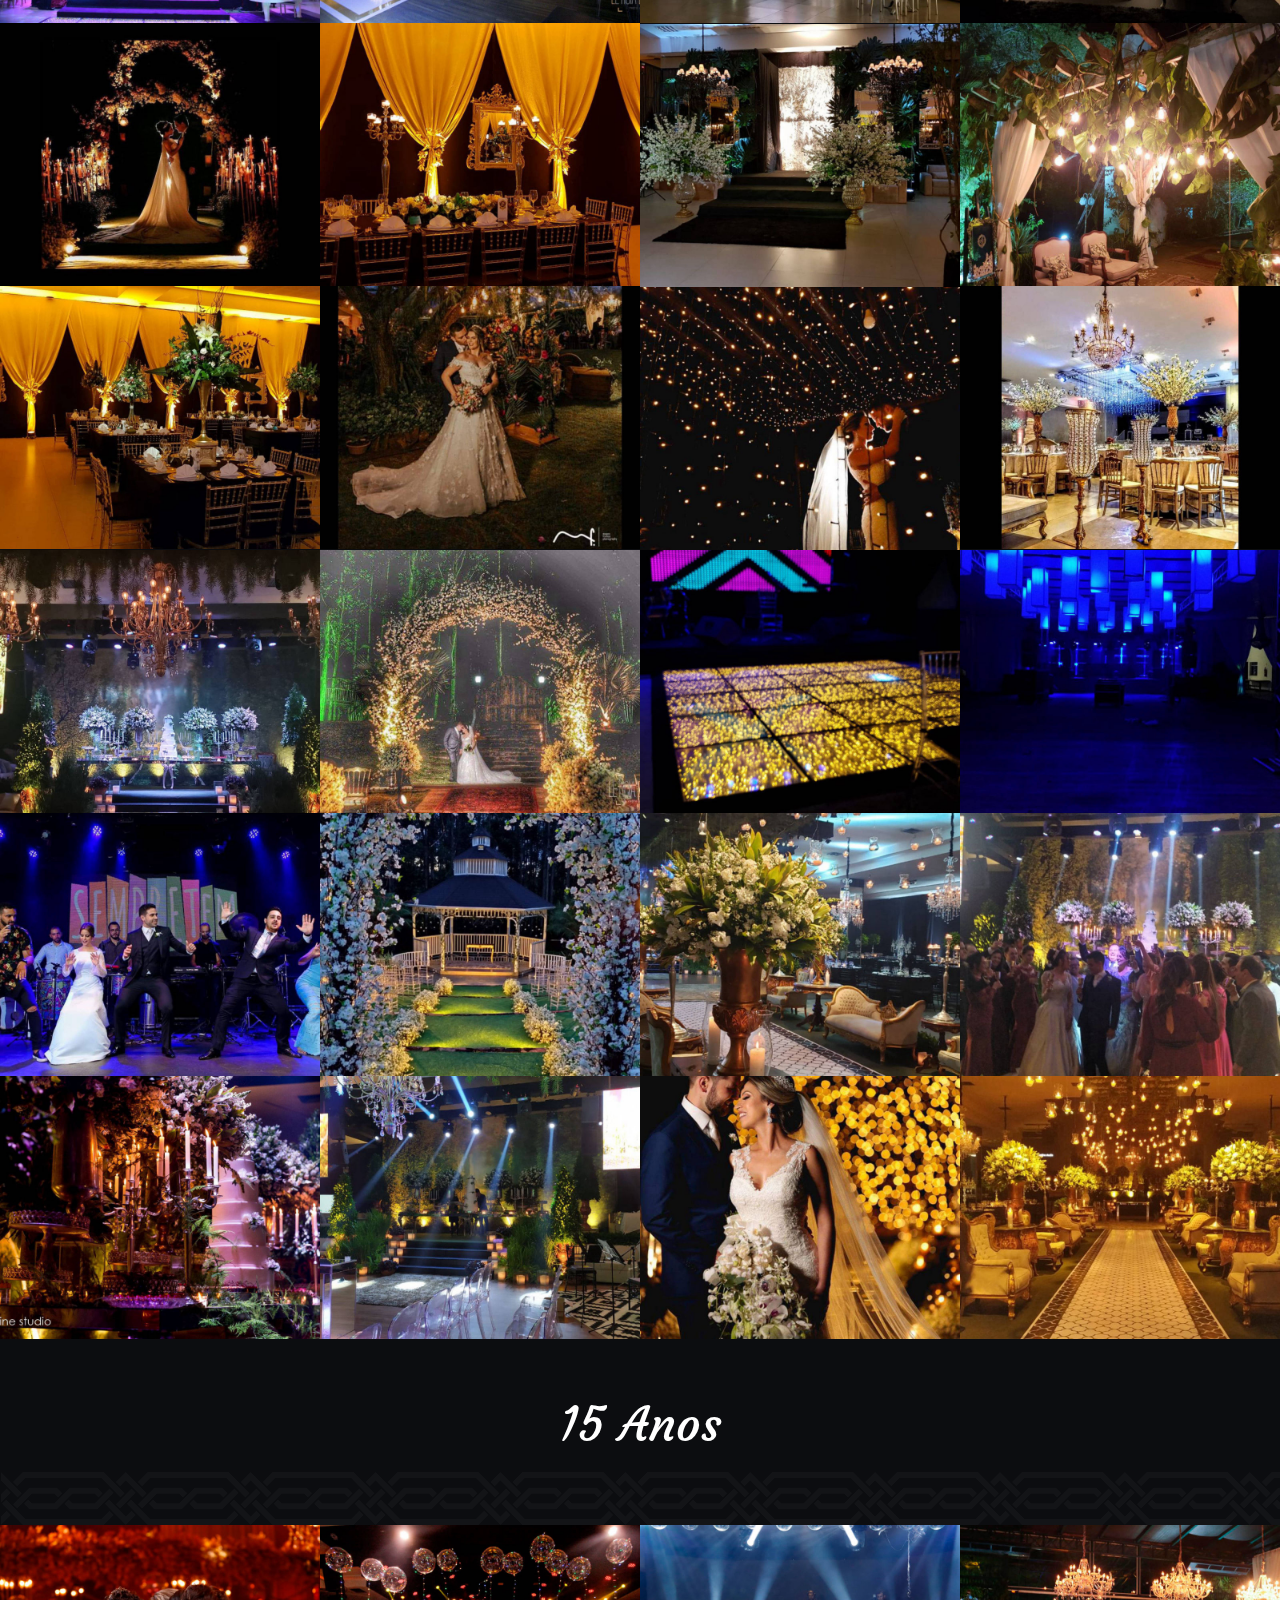
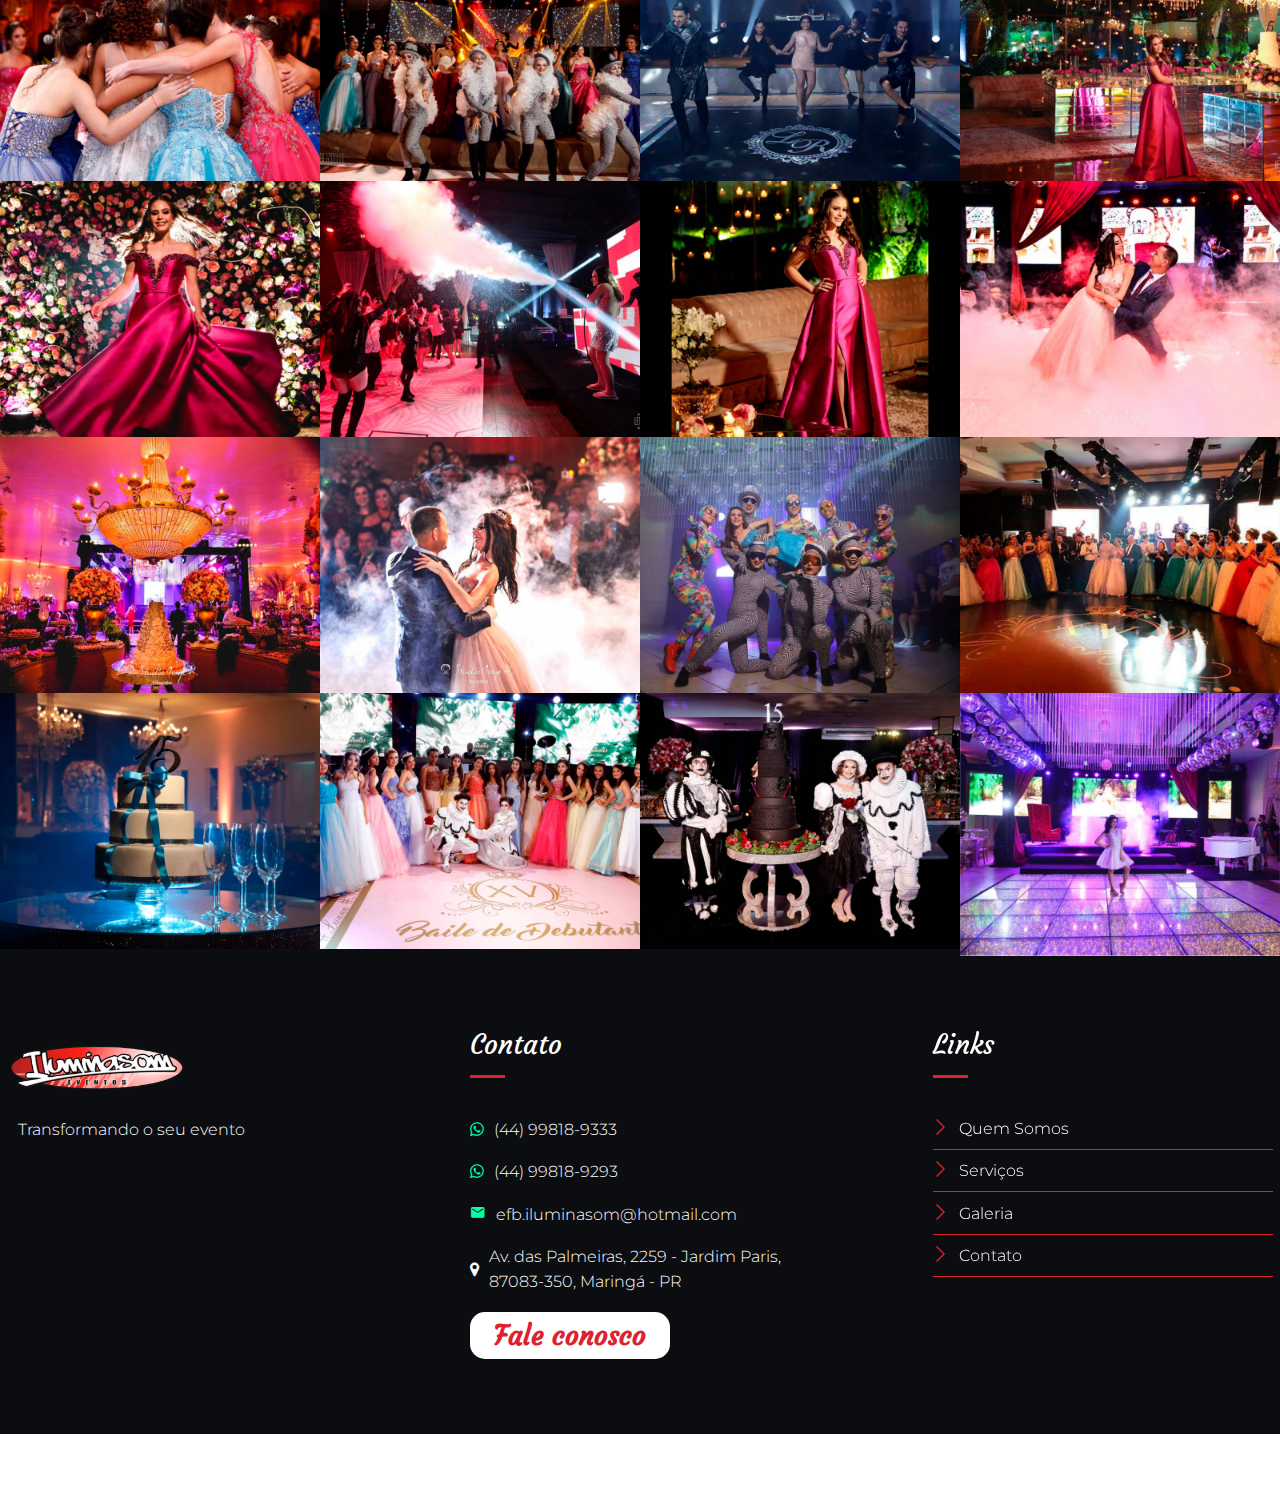
<file: galeria.html>
<!DOCTYPE html>
<html  >
<head>
  
  <meta charset="UTF-8">
  <meta http-equiv="X-UA-Compatible" content="IE=edge">
  
  <meta name="viewport" content="width=device-width, initial-scale=1, minimum-scale=1">
  <link rel="shortcut icon" href="assets/images/iluminasom-logo-favicon-128x128.png" type="image/x-icon">
  <meta name="description" content="Web Builder Description">
  
  <title>Galeria - Iluminasom</title>
  <link rel="stylesheet" href="assets/bootstrap-material-design-font/css/material.css">
  <link rel="stylesheet" href="assets/web/assets/mobirise-icons2/mobirise2.css">
  <link rel="stylesheet" href="assets/font-awesome/css/font-awesome.css">
  <link rel="stylesheet" href="assets/web/assets/mobirise-icons/mobirise-icons.css">
  <link rel="stylesheet" href="assets/bootstrap/css/bootstrap.min.css">
  <link rel="stylesheet" href="assets/bootstrap/css/bootstrap-grid.min.css">
  <link rel="stylesheet" href="assets/bootstrap/css/bootstrap-reboot.min.css">
  <link rel="stylesheet" href="assets/tether/tether.min.css">
  <link rel="stylesheet" href="assets/dropdown/css/style.css">
  <link rel="stylesheet" href="assets/theme/css/style.css">
  <link rel="stylesheet" href="assets/gallery/style.css">
  <link rel="stylesheet" href="assets/formoid-css/recaptcha.css">
  <link rel="preload" as="style" href="assets/mobirise/css/mbr-additional.css"><link rel="stylesheet" href="assets/mobirise/css/mbr-additional.css" type="text/css">
  
  
  

</head>
<body>
  <section class="menu cid-rCff2utBuZ" once="menu" id="menu1-o">

    

    <nav class="navbar navbar-expand beta-menu navbar-dropdown align-items-center navbar-toggleable-sm">
        <button class="navbar-toggler navbar-toggler-right" type="button" data-toggle="collapse" data-target="#navbarSupportedContent" aria-controls="navbarSupportedContent" aria-expanded="false" aria-label="Toggle navigation">
            <div class="hamburger">
                <span></span>
                <span></span>
                <span></span>
                <span></span>
            </div>
        </button>
        <div class="menu-logo">
            <div class="navbar-brand">
                <span class="navbar-logo">
                    <a href="index.html">
                         <img src="assets/images/iluminasom-logo-menu-424x165.png" alt="" title="" style="height: 5.4rem;">
                    </a>
                </span>
                
            </div>
        </div>
        <div class="collapse navbar-collapse" id="navbarSupportedContent">
            <ul class="navbar-nav nav-dropdown nav-right" data-app-modern-menu="true"><li class="nav-item">
                    <a class="nav-link link text-white display-4" href="index.html"><span class="fa fa-home mbr-iconfont mbr-iconfont-btn"></span>
                        HOME</a>
                </li>
                <li class="nav-item">
                    <a class="nav-link link text-white display-4" href="#">
                        QUEM SOMOS</a>
                </li><li class="nav-item"><a class="nav-link link text-white display-4" href="index.html#header16-b">
                        SERVIÇOS</a></li><li class="nav-item"><a class="nav-link link text-white display-4" href="#">
                        GALERIA</a></li><li class="nav-item"><a class="nav-link link text-white display-4" href="index.html#testimonials2-4">
                        DEPOIMENTOS</a></li><li class="nav-item"><a class="nav-link link text-white display-4" href="contato.html">
                        CONTATO</a></li></ul>
            
        </div>
    </nav>
</section>

<section class="cid-rCfKfHaKFA mbr-parallax-background" id="header2-s">

    

    <div class="mbr-overlay" style="opacity: 0.5; background-color: rgb(12, 13, 16);"></div>

    <div class="container align-center">
        <div class="row justify-content-md-center">
            <div class="mbr-white col-md-10">
                <h1 class="mbr-section-title mbr-bold pb-3 mbr-fonts-style display-1"><span style="font-weight: normal;">
                    Galeria</span></h1>
                
                
                
            </div>
        </div>
    </div>
    
</section>

<section class="mbr-section content4 cid-rCfKK5SV6H" id="content4-u">

    

    <div class="container">
        <div class="media-container-row">
            <div class="title col-12 col-md-8">
                <h2 class="align-center pb-3 mbr-fonts-style display-2">
                    Casamentos</h2>
                
                
            </div>
        </div>
    </div>
     <img class="texture" src="assets/images/textura-white.svg" alt="" title="">
</section>

<section class="mbr-gallery mbr-slider-carousel cid-rCfKFqNdln" id="gallery3-t">

    

    <div>
        <div><!-- Filter --><!-- Gallery --><div class="mbr-gallery-row"><div class="mbr-gallery-layout-default"><div><div><div class="mbr-gallery-item mbr-gallery-item--p0" data-video-url="false" data-tags="Fantástica"><div href="#lb-gallery3-t" data-slide-to="0" data-toggle="modal"><img src="assets/images/iluminasom-galeria-casamentos-1-1000x823-800x658.jpg" alt="" title=""><span class="icon-focus"></span></div></div><div class="mbr-gallery-item mbr-gallery-item--p0" data-video-url="false" data-tags="Fantástica"><div href="#lb-gallery3-t" data-slide-to="1" data-toggle="modal"><img src="assets/images/iluminasom-galeria-casamentos-2-1000x823-800x658.jpg" alt="" title=""><span class="icon-focus"></span></div></div><div class="mbr-gallery-item mbr-gallery-item--p0" data-video-url="false" data-tags="Fantástica"><div href="#lb-gallery3-t" data-slide-to="2" data-toggle="modal"><img src="assets/images/iluminasom-galeria-casamentos-3-973x801-800x659.jpg" alt="" title=""><span class="icon-focus"></span></div></div><div class="mbr-gallery-item mbr-gallery-item--p0" data-video-url="false" data-tags="Fantástica"><div href="#lb-gallery3-t" data-slide-to="3" data-toggle="modal"><img src="assets/images/iluminasom-galeria-casamentos-4-1000x823-800x658.jpg" alt="" title=""><span class="icon-focus"></span></div></div><div class="mbr-gallery-item mbr-gallery-item--p0" data-video-url="false" data-tags="Fantástica"><div href="#lb-gallery3-t" data-slide-to="4" data-toggle="modal"><img src="assets/images/iluminasom-galeria-casamentos-5-1000x823-800x658.jpg" alt="" title=""><span class="icon-focus"></span></div></div><div class="mbr-gallery-item mbr-gallery-item--p0" data-video-url="false" data-tags="Fantástica"><div href="#lb-gallery3-t" data-slide-to="5" data-toggle="modal"><img src="assets/images/iluminasom-galeria-casamentos-6-1000x823-800x658.jpg" alt="" title=""><span class="icon-focus"></span></div></div><div class="mbr-gallery-item mbr-gallery-item--p0" data-video-url="false" data-tags="Fantástica"><div href="#lb-gallery3-t" data-slide-to="6" data-toggle="modal"><img src="assets/images/iluminasom-galeria-casamentos-7-1000x823-800x658.jpg" alt="" title=""><span class="icon-focus"></span></div></div><div class="mbr-gallery-item mbr-gallery-item--p0" data-video-url="false" data-tags="Fantástica"><div href="#lb-gallery3-t" data-slide-to="7" data-toggle="modal"><img src="assets/images/iluminasom-galeria-casamentos-8-1000x823-800x658.jpg" alt="" title=""><span class="icon-focus"></span></div></div><div class="mbr-gallery-item mbr-gallery-item--p0" data-video-url="false" data-tags="Fantástica"><div href="#lb-gallery3-t" data-slide-to="8" data-toggle="modal"><img src="assets/images/iluminasom-galeria-casamentos-9-1000x823-800x658.jpg" alt="" title=""><span class="icon-focus"></span></div></div><div class="mbr-gallery-item mbr-gallery-item--p0" data-video-url="false" data-tags="Fantástica"><div href="#lb-gallery3-t" data-slide-to="9" data-toggle="modal"><img src="assets/images/iluminasom-galeria-casamentos-10-1000x823-800x658.jpg" alt="" title=""><span class="icon-focus"></span></div></div><div class="mbr-gallery-item mbr-gallery-item--p0" data-video-url="false" data-tags="Fantástica"><div href="#lb-gallery3-t" data-slide-to="10" data-toggle="modal"><img src="assets/images/iluminasom-galeria-casamentos-11-1000x823-800x658.jpg" alt="" title=""><span class="icon-focus"></span></div></div><div class="mbr-gallery-item mbr-gallery-item--p0" data-video-url="false" data-tags="Fantástica"><div href="#lb-gallery3-t" data-slide-to="11" data-toggle="modal"><img src="assets/images/iluminasom-galeria-casamentos-12-1000x823-800x658.jpg" alt="" title=""><span class="icon-focus"></span></div></div><div class="mbr-gallery-item mbr-gallery-item--p0" data-video-url="false" data-tags="Fantástica"><div href="#lb-gallery3-t" data-slide-to="12" data-toggle="modal"><img src="assets/images/iluminasom-galeria-casamentos-13-1000x823-800x658.jpg" alt="" title=""><span class="icon-focus"></span></div></div><div class="mbr-gallery-item mbr-gallery-item--p0" data-video-url="false" data-tags="Fantástica"><div href="#lb-gallery3-t" data-slide-to="13" data-toggle="modal"><img src="assets/images/iluminasom-galeria-casamentos-15-1000x823-800x658.jpg" alt="" title=""><span class="icon-focus"></span></div></div><div class="mbr-gallery-item mbr-gallery-item--p0" data-video-url="false" data-tags="Fantástica"><div href="#lb-gallery3-t" data-slide-to="14" data-toggle="modal"><img src="assets/images/iluminasom-galeria-casamentos-16-1000x823-800x658.jpg" alt="" title=""><span class="icon-focus"></span></div></div><div class="mbr-gallery-item mbr-gallery-item--p0" data-video-url="false" data-tags="Fantástica"><div href="#lb-gallery3-t" data-slide-to="15" data-toggle="modal"><img src="assets/images/iluminasom-galeria-casamentos-17-1000x823-800x658.jpg" alt="" title=""><span class="icon-focus"></span></div></div><div class="mbr-gallery-item mbr-gallery-item--p0" data-video-url="false" data-tags="Fantástica"><div href="#lb-gallery3-t" data-slide-to="16" data-toggle="modal"><img src="assets/images/iluminasom-galeria-casamentos-18-1000x823-800x658.jpg" alt="" title=""><span class="icon-focus"></span></div></div><div class="mbr-gallery-item mbr-gallery-item--p0" data-video-url="false" data-tags="Fantástica"><div href="#lb-gallery3-t" data-slide-to="17" data-toggle="modal"><img src="assets/images/iluminasom-galeria-casamentos-19-1000x823-800x658.jpg" alt="" title=""><span class="icon-focus"></span></div></div><div class="mbr-gallery-item mbr-gallery-item--p0" data-video-url="false" data-tags="Fantástica"><div href="#lb-gallery3-t" data-slide-to="18" data-toggle="modal"><img src="assets/images/iluminasom-galeria-casamentos-20-1000x823-800x658.jpg" alt="" title=""><span class="icon-focus"></span></div></div><div class="mbr-gallery-item mbr-gallery-item--p0" data-video-url="false" data-tags="Fantástica"><div href="#lb-gallery3-t" data-slide-to="19" data-toggle="modal"><img src="assets/images/iluminasom-galeria-casamentos-21-1000x823-800x658.jpg" alt="" title=""><span class="icon-focus"></span></div></div><div class="mbr-gallery-item mbr-gallery-item--p0" data-video-url="false" data-tags="Fantástica"><div href="#lb-gallery3-t" data-slide-to="20" data-toggle="modal"><img src="assets/images/iluminasom-galeria-casamentos-22-1000x823-800x658.jpg" alt="" title=""><span class="icon-focus"></span></div></div><div class="mbr-gallery-item mbr-gallery-item--p0" data-video-url="false" data-tags="Fantástica"><div href="#lb-gallery3-t" data-slide-to="21" data-toggle="modal"><img src="assets/images/iluminasom-galeria-casamentos-23-1000x823-800x658.jpg" alt="" title=""><span class="icon-focus"></span></div></div><div class="mbr-gallery-item mbr-gallery-item--p0" data-video-url="false" data-tags="Fantástica"><div href="#lb-gallery3-t" data-slide-to="22" data-toggle="modal"><img src="assets/images/iluminasom-galeria-casamentos-24-1000x823-800x658.jpg" alt="" title=""><span class="icon-focus"></span></div></div><div class="mbr-gallery-item mbr-gallery-item--p0" data-video-url="false" data-tags="Fantástica"><div href="#lb-gallery3-t" data-slide-to="23" data-toggle="modal"><img src="assets/images/iluminasom-galeria-casamentos-25-1000x823-800x658.jpg" alt="" title=""><span class="icon-focus"></span></div></div><div class="mbr-gallery-item mbr-gallery-item--p0" data-video-url="false" data-tags="Fantástica"><div href="#lb-gallery3-t" data-slide-to="24" data-toggle="modal"><img src="assets/images/iluminasom-galeria-casamentos-26-1000x823-800x658.jpg" alt="" title=""><span class="icon-focus"></span></div></div><div class="mbr-gallery-item mbr-gallery-item--p0" data-video-url="false" data-tags="Fantástica"><div href="#lb-gallery3-t" data-slide-to="25" data-toggle="modal"><img src="assets/images/iluminasom-galeria-casamentos-27-1000x823-800x658.jpg" alt="" title=""><span class="icon-focus"></span></div></div><div class="mbr-gallery-item mbr-gallery-item--p0" data-video-url="false" data-tags="Fantástica"><div href="#lb-gallery3-t" data-slide-to="26" data-toggle="modal"><img src="assets/images/iluminasom-galeria-casamentos-28-1000x823-800x658.jpg" alt="" title=""><span class="icon-focus"></span></div></div><div class="mbr-gallery-item mbr-gallery-item--p0" data-video-url="false" data-tags="Fantástica"><div href="#lb-gallery3-t" data-slide-to="27" data-toggle="modal"><img src="assets/images/iluminasom-galeria-casamentos-29-1000x823-800x658.jpg" alt="" title=""><span class="icon-focus"></span></div></div><div class="mbr-gallery-item mbr-gallery-item--p0" data-video-url="false" data-tags="Fantástica"><div href="#lb-gallery3-t" data-slide-to="28" data-toggle="modal"><img src="assets/images/iluminasom-galeria-casamentos-30-1000x823-800x658.jpg" alt="" title=""><span class="icon-focus"></span></div></div><div class="mbr-gallery-item mbr-gallery-item--p0" data-video-url="false" data-tags="Fantástica"><div href="#lb-gallery3-t" data-slide-to="29" data-toggle="modal"><img src="assets/images/iluminasom-galeria-casamentos-31-1000x823-800x658.jpg" alt="" title=""><span class="icon-focus"></span></div></div><div class="mbr-gallery-item mbr-gallery-item--p0" data-video-url="false" data-tags="Fantástica"><div href="#lb-gallery3-t" data-slide-to="30" data-toggle="modal"><img src="assets/images/iluminasom-galeria-casamentos-32-1000x823-800x658.jpg" alt="" title=""><span class="icon-focus"></span></div></div><div class="mbr-gallery-item mbr-gallery-item--p0" data-video-url="false" data-tags="Fantástica"><div href="#lb-gallery3-t" data-slide-to="31" data-toggle="modal"><img src="assets/images/iluminasom-galeria-casamentos-33-1000x823-800x658.jpg" alt="" title=""><span class="icon-focus"></span></div></div><div class="mbr-gallery-item mbr-gallery-item--p0" data-video-url="false" data-tags="Fantástica"><div href="#lb-gallery3-t" data-slide-to="32" data-toggle="modal"><img src="assets/images/iluminasom-galeria-casamentos-34-1000x823-800x658.jpg" alt="" title=""><span class="icon-focus"></span></div></div><div class="mbr-gallery-item mbr-gallery-item--p0" data-video-url="false" data-tags="Fantástica"><div href="#lb-gallery3-t" data-slide-to="33" data-toggle="modal"><img src="assets/images/iluminasom-galeria-casamentos-35-1000x823-800x658.jpg" alt="" title=""><span class="icon-focus"></span></div></div><div class="mbr-gallery-item mbr-gallery-item--p0" data-video-url="false" data-tags="Fantástica"><div href="#lb-gallery3-t" data-slide-to="34" data-toggle="modal"><img src="assets/images/iluminasom-galeria-casamentos-36-1000x823-800x658.jpg" alt="" title=""><span class="icon-focus"></span></div></div><div class="mbr-gallery-item mbr-gallery-item--p0" data-video-url="false" data-tags="Fantástica"><div href="#lb-gallery3-t" data-slide-to="35" data-toggle="modal"><img src="assets/images/iluminasom-galeria-casamentos-37-1000x823-800x658.jpg" alt="" title=""><span class="icon-focus"></span></div></div></div></div><div class="clearfix"></div></div></div><!-- Lightbox --><div data-app-prevent-settings="" class="mbr-slider modal fade carousel slide" tabindex="-1" data-keyboard="true" data-interval="false" id="lb-gallery3-t"><div class="modal-dialog"><div class="modal-content"><div class="modal-body"><div class="carousel-inner"><div class="carousel-item"><img src="assets/images/iluminasom-galeria-casamentos-1-1000x823.jpg" alt="" title=""></div><div class="carousel-item"><img src="assets/images/iluminasom-galeria-casamentos-2-1000x823.jpg" alt="" title=""></div><div class="carousel-item"><img src="assets/images/iluminasom-galeria-casamentos-3-973x801.jpg" alt="" title=""></div><div class="carousel-item"><img src="assets/images/iluminasom-galeria-casamentos-4-1000x823.jpg" alt="" title=""></div><div class="carousel-item"><img src="assets/images/iluminasom-galeria-casamentos-5-1000x823.jpg" alt="" title=""></div><div class="carousel-item"><img src="assets/images/iluminasom-galeria-casamentos-6-1000x823.jpg" alt="" title=""></div><div class="carousel-item"><img src="assets/images/iluminasom-galeria-casamentos-7-1000x823.jpg" alt="" title=""></div><div class="carousel-item"><img src="assets/images/iluminasom-galeria-casamentos-8-1000x823.jpg" alt="" title=""></div><div class="carousel-item"><img src="assets/images/iluminasom-galeria-casamentos-9-1000x823.jpg" alt="" title=""></div><div class="carousel-item"><img src="assets/images/iluminasom-galeria-casamentos-10-1000x823.jpg" alt="" title=""></div><div class="carousel-item"><img src="assets/images/iluminasom-galeria-casamentos-11-1000x823.jpg" alt="" title=""></div><div class="carousel-item"><img src="assets/images/iluminasom-galeria-casamentos-12-1000x823.jpg" alt="" title=""></div><div class="carousel-item active"><img src="assets/images/iluminasom-galeria-casamentos-13-1000x823.jpg" alt="" title=""></div><div class="carousel-item"><img src="assets/images/iluminasom-galeria-casamentos-15-1000x823.jpg" alt="" title=""></div><div class="carousel-item"><img src="assets/images/iluminasom-galeria-casamentos-16-1000x823.jpg" alt="" title=""></div><div class="carousel-item"><img src="assets/images/iluminasom-galeria-casamentos-17-1000x823.jpg" alt="" title=""></div><div class="carousel-item"><img src="assets/images/iluminasom-galeria-casamentos-18-1000x823.jpg" alt="" title=""></div><div class="carousel-item"><img src="assets/images/iluminasom-galeria-casamentos-19-1000x823.jpg" alt="" title=""></div><div class="carousel-item"><img src="assets/images/iluminasom-galeria-casamentos-20-1000x823.jpg" alt="" title=""></div><div class="carousel-item"><img src="assets/images/iluminasom-galeria-casamentos-21-1000x823.jpg" alt="" title=""></div><div class="carousel-item"><img src="assets/images/iluminasom-galeria-casamentos-22-1000x823.jpg" alt="" title=""></div><div class="carousel-item"><img src="assets/images/iluminasom-galeria-casamentos-23-1000x823.jpg" alt="" title=""></div><div class="carousel-item"><img src="assets/images/iluminasom-galeria-casamentos-24-1000x823.jpg" alt="" title=""></div><div class="carousel-item"><img src="assets/images/iluminasom-galeria-casamentos-25-1000x823.jpg" alt="" title=""></div><div class="carousel-item"><img src="assets/images/iluminasom-galeria-casamentos-26-1000x823.jpg" alt="" title=""></div><div class="carousel-item"><img src="assets/images/iluminasom-galeria-casamentos-27-1000x823.jpg" alt="" title=""></div><div class="carousel-item"><img src="assets/images/iluminasom-galeria-casamentos-28-1000x823.jpg" alt="" title=""></div><div class="carousel-item"><img src="assets/images/iluminasom-galeria-casamentos-29-1000x823.jpg" alt="" title=""></div><div class="carousel-item"><img src="assets/images/iluminasom-galeria-casamentos-30-1000x823.jpg" alt="" title=""></div><div class="carousel-item"><img src="assets/images/iluminasom-galeria-casamentos-31-1000x823.jpg" alt="" title=""></div><div class="carousel-item"><img src="assets/images/iluminasom-galeria-casamentos-32-1000x823.jpg" alt="" title=""></div><div class="carousel-item"><img src="assets/images/iluminasom-galeria-casamentos-33-1000x823.jpg" alt="" title=""></div><div class="carousel-item"><img src="assets/images/iluminasom-galeria-casamentos-34-1000x823.jpg" alt="" title=""></div><div class="carousel-item"><img src="assets/images/iluminasom-galeria-casamentos-35-1000x823.jpg" alt="" title=""></div><div class="carousel-item"><img src="assets/images/iluminasom-galeria-casamentos-36-1000x823.jpg" alt="" title=""></div><div class="carousel-item"><img src="assets/images/iluminasom-galeria-casamentos-37-1000x823.jpg" alt="" title=""></div></div><a class="carousel-control carousel-control-prev" role="button" data-slide="prev" href="#lb-gallery3-t"><span class="mbri-left mbr-iconfont" aria-hidden="true"></span><span class="sr-only">Previous</span></a><a class="carousel-control carousel-control-next" role="button" data-slide="next" href="#lb-gallery3-t"><span class="mbri-right mbr-iconfont" aria-hidden="true"></span><span class="sr-only">Next</span></a><a class="close" href="#" role="button" data-dismiss="modal"><span class="sr-only">Close</span></a></div></div></div></div></div>
    </div>

</section>

<section class="mbr-section content4 cid-rCfL2o9jjP" id="content4-v">

    

    <div class="container">
        <div class="media-container-row">
            <div class="title col-12 col-md-8">
                <h2 class="align-center pb-3 mbr-fonts-style display-2">
                    15 Anos</h2>
                
                
            </div>
        </div>
    </div>
     <img class="texture" src="assets/images/textura-white.svg" alt="" title="">
</section>

<section class="mbr-gallery mbr-slider-carousel cid-rCfSoW7tbk" id="gallery3-w">

    

    <div>
        <div><!-- Filter --><!-- Gallery --><div class="mbr-gallery-row"><div class="mbr-gallery-layout-default"><div><div><div class="mbr-gallery-item mbr-gallery-item--p0" data-video-url="false" data-tags="Fantástica"><div href="#lb-gallery3-w" data-slide-to="0" data-toggle="modal"><img src="assets/images/iluminasom-galeria-15anos-1-1000x800-800x640.jpg" alt="" title=""><span class="icon-focus"></span></div></div><div class="mbr-gallery-item mbr-gallery-item--p0" data-video-url="false" data-tags="Fantástica"><div href="#lb-gallery3-w" data-slide-to="1" data-toggle="modal"><img src="assets/images/iluminasom-galeria-15anos-2-1000x800-800x640.jpg" alt="" title=""><span class="icon-focus"></span></div></div><div class="mbr-gallery-item mbr-gallery-item--p0" data-video-url="false" data-tags="Fantástica"><div href="#lb-gallery3-w" data-slide-to="2" data-toggle="modal"><img src="assets/images/iluminasom-galeria-15anos-3-1000x800-800x640.jpg" alt="" title=""><span class="icon-focus"></span></div></div><div class="mbr-gallery-item mbr-gallery-item--p0" data-video-url="false" data-tags="Fantástica"><div href="#lb-gallery3-w" data-slide-to="3" data-toggle="modal"><img src="assets/images/iluminasom-galeria-15anos-4-1000x800-800x640.jpg" alt="" title=""><span class="icon-focus"></span></div></div><div class="mbr-gallery-item mbr-gallery-item--p0" data-video-url="false" data-tags="Fantástica"><div href="#lb-gallery3-w" data-slide-to="4" data-toggle="modal"><img src="assets/images/iluminasom-galeria-15anos-5-1000x800-800x640.jpg" alt="" title=""><span class="icon-focus"></span></div></div><div class="mbr-gallery-item mbr-gallery-item--p0" data-video-url="false" data-tags="Fantástica"><div href="#lb-gallery3-w" data-slide-to="5" data-toggle="modal"><img src="assets/images/iluminasom-galeria-15anos-6-1000x800-800x640.jpg" alt="" title=""><span class="icon-focus"></span></div></div><div class="mbr-gallery-item mbr-gallery-item--p0" data-video-url="false" data-tags="Fantástica"><div href="#lb-gallery3-w" data-slide-to="6" data-toggle="modal"><img src="assets/images/iluminasom-galeria-15anos-7-1000x800-800x640.jpg" alt="" title=""><span class="icon-focus"></span></div></div><div class="mbr-gallery-item mbr-gallery-item--p0" data-video-url="false" data-tags="Fantástica"><div href="#lb-gallery3-w" data-slide-to="7" data-toggle="modal"><img src="assets/images/iluminasom-galeria-15anos-8-1000x800-800x640.jpg" alt="" title=""><span class="icon-focus"></span></div></div><div class="mbr-gallery-item mbr-gallery-item--p0" data-video-url="false" data-tags="Fantástica"><div href="#lb-gallery3-w" data-slide-to="8" data-toggle="modal"><img src="assets/images/iluminasom-galeria-15anos-9-1000x800-800x640.jpg" alt="" title=""><span class="icon-focus"></span></div></div><div class="mbr-gallery-item mbr-gallery-item--p0" data-video-url="false" data-tags="Fantástica"><div href="#lb-gallery3-w" data-slide-to="9" data-toggle="modal"><img src="assets/images/iluminasom-galeria-15anos-10-1000x800-800x640.jpg" alt="" title=""><span class="icon-focus"></span></div></div><div class="mbr-gallery-item mbr-gallery-item--p0" data-video-url="false" data-tags="Fantástica"><div href="#lb-gallery3-w" data-slide-to="10" data-toggle="modal"><img src="assets/images/iluminasom-galeria-15anos-11-1000x800-800x640.jpg" alt="" title=""><span class="icon-focus"></span></div></div><div class="mbr-gallery-item mbr-gallery-item--p0" data-video-url="false" data-tags="Fantástica"><div href="#lb-gallery3-w" data-slide-to="11" data-toggle="modal"><img src="assets/images/iluminasom-galeria-15anos-12-1000x800-800x640.jpg" alt="" title=""><span class="icon-focus"></span></div></div><div class="mbr-gallery-item mbr-gallery-item--p0" data-video-url="false" data-tags="Fantástica"><div href="#lb-gallery3-w" data-slide-to="12" data-toggle="modal"><img src="assets/images/iluminasom-galeria-15anos-13-1000x800-800x640.jpg" alt="" title=""><span class="icon-focus"></span></div></div><div class="mbr-gallery-item mbr-gallery-item--p0" data-video-url="false" data-tags="Fantástica"><div href="#lb-gallery3-w" data-slide-to="13" data-toggle="modal"><img src="assets/images/iluminasom-galeria-15anos-14-1000x800-800x640.jpg" alt="" title=""><span class="icon-focus"></span></div></div><div class="mbr-gallery-item mbr-gallery-item--p0" data-video-url="false" data-tags="Fantástica"><div href="#lb-gallery3-w" data-slide-to="14" data-toggle="modal"><img src="assets/images/iluminasom-galeria-15anos-16-1000x800-800x640.jpg" alt="" title=""><span class="icon-focus"></span></div></div><div class="mbr-gallery-item mbr-gallery-item--p0" data-video-url="false" data-tags="Fantástica"><div href="#lb-gallery3-w" data-slide-to="15" data-toggle="modal"><img src="assets/images/iluminasom-galeria-15anos-16-973x801-800x659.jpg" alt="" title=""><span class="icon-focus"></span></div></div></div></div><div class="clearfix"></div></div></div><!-- Lightbox --><div data-app-prevent-settings="" class="mbr-slider modal fade carousel slide" tabindex="-1" data-keyboard="true" data-interval="false" id="lb-gallery3-w"><div class="modal-dialog"><div class="modal-content"><div class="modal-body"><div class="carousel-inner"><div class="carousel-item"><img src="assets/images/iluminasom-galeria-15anos-1-1000x800.jpg" alt="" title=""></div><div class="carousel-item"><img src="assets/images/iluminasom-galeria-15anos-2-1000x800.jpg" alt="" title=""></div><div class="carousel-item"><img src="assets/images/iluminasom-galeria-15anos-3-1000x800.jpg" alt="" title=""></div><div class="carousel-item"><img src="assets/images/iluminasom-galeria-15anos-4-1000x800.jpg" alt="" title=""></div><div class="carousel-item"><img src="assets/images/iluminasom-galeria-15anos-5-1000x800.jpg" alt="" title=""></div><div class="carousel-item"><img src="assets/images/iluminasom-galeria-15anos-6-1000x800.jpg" alt="" title=""></div><div class="carousel-item"><img src="assets/images/iluminasom-galeria-15anos-7-1000x800.jpg" alt="" title=""></div><div class="carousel-item"><img src="assets/images/iluminasom-galeria-15anos-8-1000x800.jpg" alt="" title=""></div><div class="carousel-item"><img src="assets/images/iluminasom-galeria-15anos-9-1000x800.jpg" alt="" title=""></div><div class="carousel-item"><img src="assets/images/iluminasom-galeria-15anos-10-1000x800.jpg" alt="" title=""></div><div class="carousel-item"><img src="assets/images/iluminasom-galeria-15anos-11-1000x800.jpg" alt="" title=""></div><div class="carousel-item"><img src="assets/images/iluminasom-galeria-15anos-12-1000x800.jpg" alt="" title=""></div><div class="carousel-item"><img src="assets/images/iluminasom-galeria-15anos-13-1000x800.jpg" alt="" title=""></div><div class="carousel-item"><img src="assets/images/iluminasom-galeria-15anos-14-1000x800.jpg" alt="" title=""></div><div class="carousel-item active"><img src="assets/images/iluminasom-galeria-15anos-16-1000x800.jpg" alt="" title=""></div><div class="carousel-item"><img src="assets/images/iluminasom-galeria-15anos-16-973x801.jpg" alt="" title=""></div></div><a class="carousel-control carousel-control-prev" role="button" data-slide="prev" href="#lb-gallery3-w"><span class="mbri-left mbr-iconfont" aria-hidden="true"></span><span class="sr-only">Previous</span></a><a class="carousel-control carousel-control-next" role="button" data-slide="next" href="#lb-gallery3-w"><span class="mbri-right mbr-iconfont" aria-hidden="true"></span><span class="sr-only">Next</span></a><a class="close" href="#" role="button" data-dismiss="modal"><span class="sr-only">Close</span></a></div></div></div></div></div>
    </div>

</section>

<section class="footer01 cid-rFGxJ2h2OP" id="footer01-19">

    

    
     
    <div class="container">
        <div class="media-container-row content text-white">
            <div class="col-12 col-md-8 col-lg-5">
                <div class="media-wrap align-left">
                    <a href="#top"><img src="assets/images/iluminasom-logo-menu-318x124.png" alt="" title=""></a>
 </div>
                
   <div class="item">
                   
                    <div class="card-box">
                        <h4 class="item-title align-left mbr-fonts-style display-4">Transformando o seu evento</h4>
                    </div>
                </div>
                
            </div>
            <div class="col-12 col-md-6 col-lg-5">
                <h5 class="pb-2 align-left items-title mbr-semibold mbr-fonts-style display-5">
                    Contato</h5>
                <div class="line-wrap align-left">
                    <div class="line"></div>
                </div>
             
                <div class="item">
                    <div class="card-img"><span class="mbr-iconfont img1 fa-whatsapp fa" style="color: rgb(0, 255, 169); fill: rgb(0, 255, 169);"></span></div>
                    <div class="card-box">
                        <h4 class="item-title align-left mbr-fonts-style display-4"><a href="https://api.whatsapp.com/send?phone=5544998189333 " target="_blank" class="text-white">(44) 99818-9333&nbsp;</a></h4>
                    </div>
                </div>
                <div class="item">
                    <div class="card-img"><span class="mbr-iconfont img1 fa-whatsapp fa" style="color: rgb(0, 255, 169); fill: rgb(0, 255, 169);"></span></div>
                    <div class="card-box">
                        <h4 class="item-title align-left mbr-fonts-style display-4"><a href="https://api.whatsapp.com/send?phone=5544998189233 " target="_blank" class="text-white">(44) 99818-9293</a></h4>
                    </div>
                </div>
                 <div class="item">
                    <div class="card-img"><span class="mbr-iconfont img1 mdi-content-mail" style="color: rgb(0, 255, 169); fill: rgb(0, 255, 169);"></span></div>
                    <div class="card-box">
                        <h4 class="item-title align-left mbr-fonts-style display-4">efb.iluminasom@hotmail.com</h4>
                    </div>
                </div>
                
                <!-- <div class="item" mbr-if="items > 3">
                    <div class="card-img"><span mbr-icon class="mbr-iconfont img1 mdi-communication-phone" style="color: rgb(255, 255, 255); fill: rgb(255, 255, 255);"></span></div>
                    <div class="card-box">
                        <h4 class="item-title align-left mbr-fonts-style" mbr-theme-style="display-4" data-app-selector=".item-title">0800 000 0000</h4>
                    </div>
                </div>-->
                <div class="item">
                    <div class="card-img"><span class="mbr-iconfont img1 fa-map-marker fa"></span>
                    </div>
                    <div class="card-box">
                        <h4 class="item-title align-left mbr-fonts-style display-4">Av. das Palmeiras, 2259 - Jardim Paris, <br>87083-350, Maringá - PR</h4>
                    </div>
                </div>
                
                <div class="space contato">
                    
                    <div class="card-box">
                        <h4 class="align-center mbr-fonts-style display-5"><a href="contato.html"><strong>Fale conosco</strong></a></h4>
                    </div>
                </div>
             
            </div>
            <div class="col-12 col-md-6 col-lg-4">
                <h5 class="pb-2 align-left links-title mbr-semibold mbr-fonts-style display-5">
                    Links</h5>
                <div class="line-wrap align-left">
                    <div class="line"></div>
                </div>

                <div class="link">
                    <div class="card-img"><span class="mbr-iconfont img2 mobi-mbri-arrow-next mobi-mbri"></span>
                    </div>
                    <div class="card-box">
                        <h4 class="link-title align-left mbr-fonts-style display-4"><a href="quem-somos.html" class="text-white">Quem Somos</a></h4>
                    </div>
                </div>
                <div class="link">
                    <div class="card-img"><span class="mbr-iconfont img2 mobi-mbri-arrow-next mobi-mbri"></span></div>
                    <div class="card-box">
                        <h4 class="link-title align-left mbr-fonts-style display-4"><a href="index.html#header16-b" class="text-white">Serviços</a></h4>
                    </div>
                </div>
                <!--<div class="link" mbr-if="links > 2">
                    <div class="card-img"><span mbr-icon class="mbr-iconfont img2 mobi-mbri-arrow-next mobi-mbri"></span>
                    </div>
                    <div class="card-box">
                        <h4 class="link-title align-left mbr-fonts-style" mbr-theme-style="display-4" data-app-selector=".link-title"><a href="materiais.html" class="text-white">Materiais</a></h4>
                    </div>
                </div>-->

                <div class="link">
                    <div class="card-img"><span class="mbr-iconfont img2 mobi-mbri-arrow-next mobi-mbri"></span>
                    </div>
                    <div class="card-box">
                        <h4 class="link-title align-left mbr-fonts-style display-4"><a href="galeria.html" class="text-white">Galeria</a></h4>
                    </div>
                </div>

                <!--<div class="link" mbr-if="links > 4">
                    <div class="card-img"><span mbr-icon class="mbr-iconfont img2 mobi-mbri-arrow-next mobi-mbri"></span>
                    </div>
                    <div class="card-box">
                        <h4 class="link-title align-left mbr-fonts-style" mbr-theme-style="display-4" data-app-selector=".link-title"><a href="depoimentos.html" class="text-white">Depoimentos</a></h4>
                    </div>
                </div>-->

<div class="link">
                    <div class="card-img"><span class="mbr-iconfont img2 mobi-mbri-arrow-next mobi-mbri"></span>
                    </div>
                    <div class="card-box">
                        <h4 class="link-title align-left mbr-fonts-style display-4"><a href="contato.html" class="text-white">Contato</a></h4>
                    </div>
                </div>
               
                
            </div>
        </div>
    </div>
</section>

<section once="footers" class="cid-rCfuMXRarC mbr-reveal" id="footer6-q">

    

    

    <div class="container">
        <div class="media-container-row align-center mbr-white">
            <div class="col-12">         
    <div class="bg-copyright mbr-fonts-style ">
		<div class="wpb_wrapper">
			<center><p class="copyright footer--copyright text-center">©Copyright 2019 Iluminasom Eventos - Todos os direitos reservados</p></center> 
		    </div>
                </div>
            </div>
        </div>
    </div>
</section>


  <script src="assets/web/assets/jquery/jquery.min.js"></script>
  <script src="assets/popper/popper.min.js"></script>
  <script src="assets/bootstrap/js/bootstrap.min.js"></script>
  <script src="assets/touchswipe/jquery.touch-swipe.min.js"></script>
  <script src="assets/parallax/jarallax.min.js"></script>
  <script src="assets/masonry/masonry.pkgd.min.js"></script>
  <script src="assets/imagesloaded/imagesloaded.pkgd.min.js"></script>
  <script src="assets/tether/tether.min.js"></script>
  <script src="assets/bootstrapcarouselswipe/bootstrap-carousel-swipe.js"></script>
  <script src="assets/vimeoplayer/jquery.mb.vimeo_player.js"></script>
  <script src="assets/smoothscroll/smooth-scroll.js"></script>
  <script src="assets/dropdown/js/nav-dropdown.js"></script>
  <script src="assets/dropdown/js/navbar-dropdown.js"></script>
  <script src="assets/theme/js/script.js"></script>
  <script src="assets/slidervideo/script.js"></script>
  <script src="assets/gallery/player.min.js"></script>
  <script src="assets/gallery/script.js"></script>
  <script src="assets/formoid/formoid.min.js"></script>
  
  

</body>
</html>
</file>
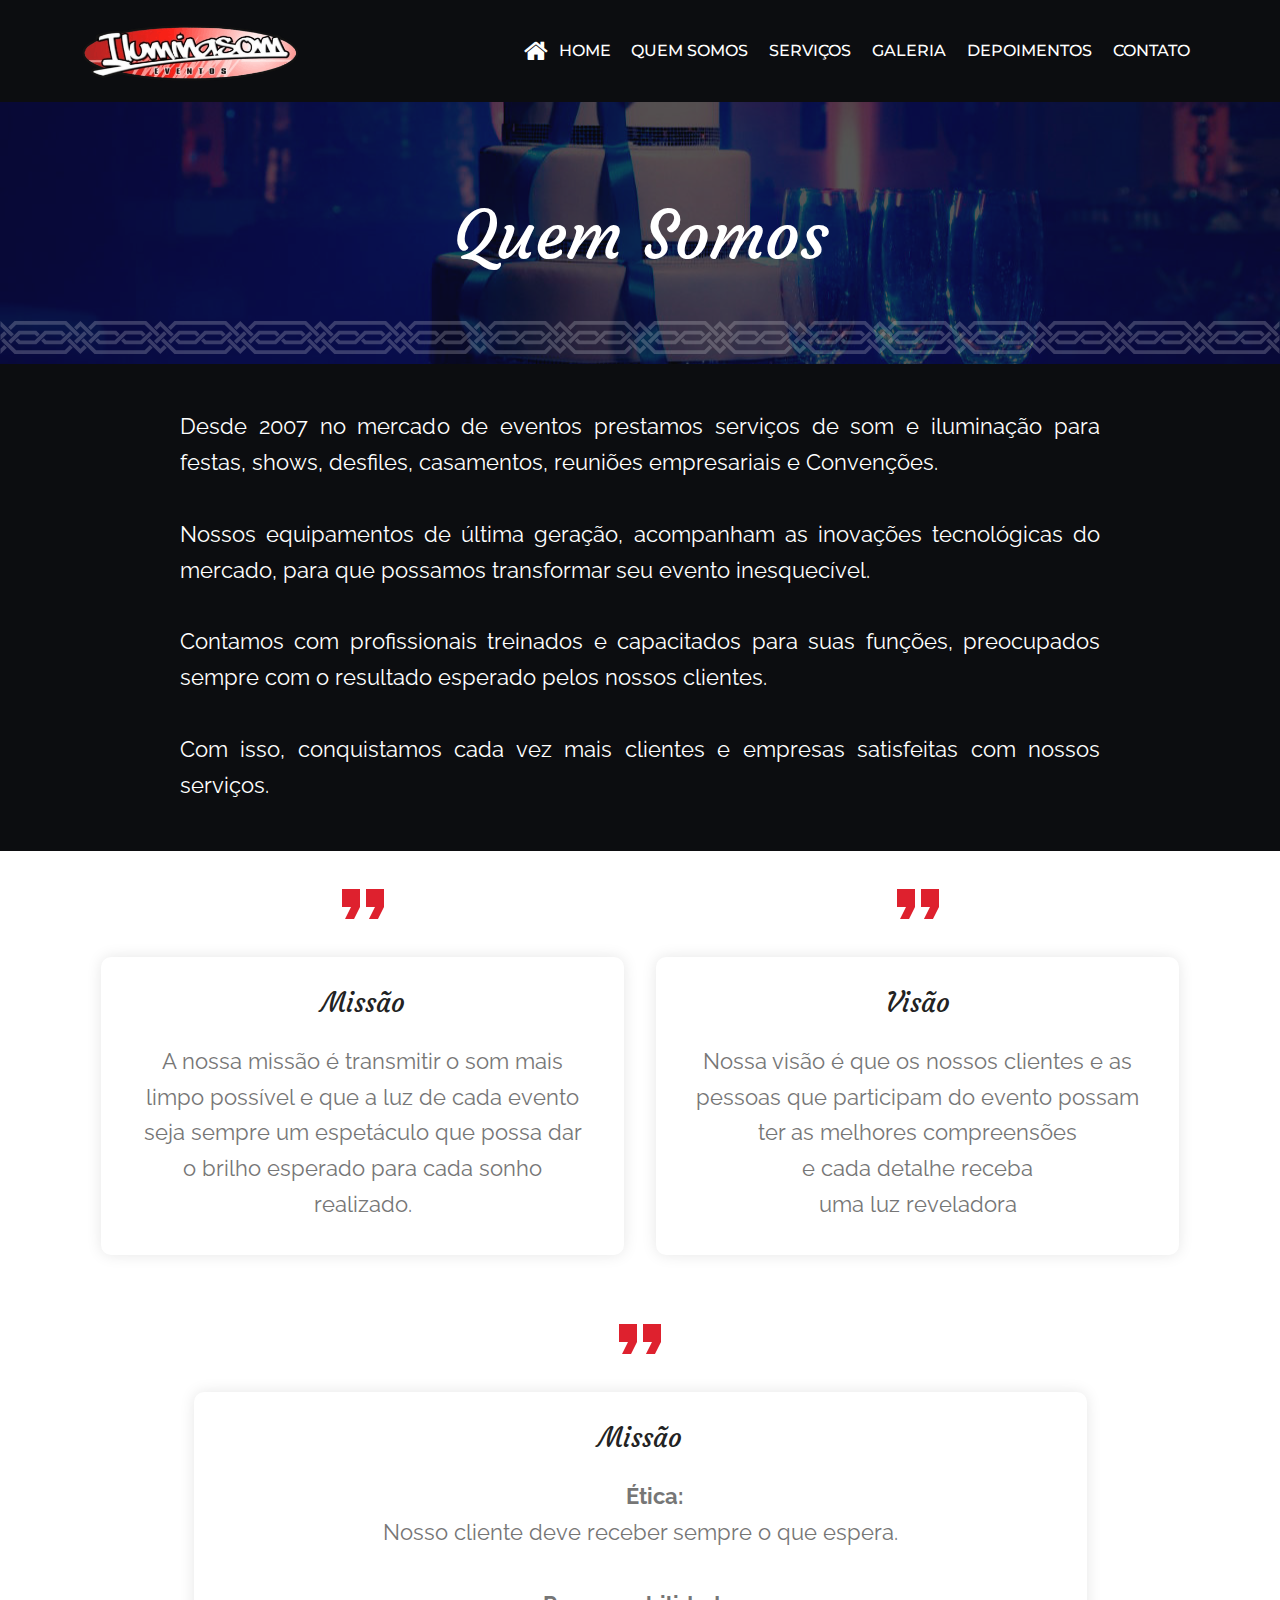
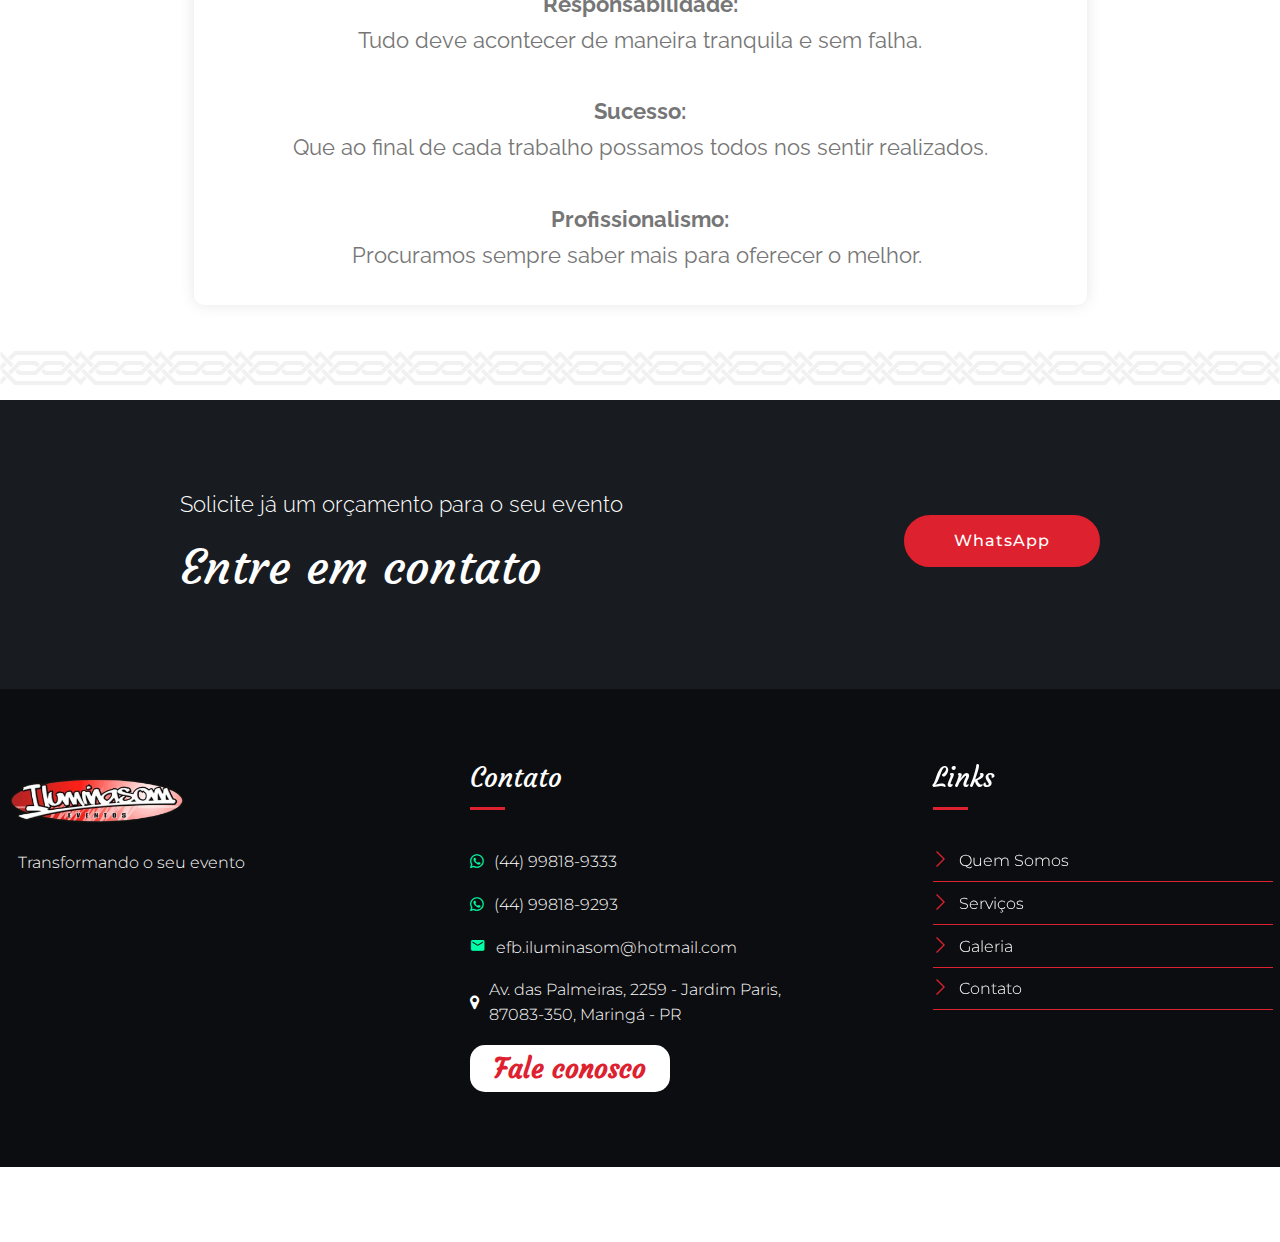
<file: quem-somos.html>
<!DOCTYPE html>
<html  >
<head>
  
  <meta charset="UTF-8">
  <meta http-equiv="X-UA-Compatible" content="IE=edge">
  
  <meta name="viewport" content="width=device-width, initial-scale=1, minimum-scale=1">
  <link rel="shortcut icon" href="assets/images/iluminasom-logo-favicon-128x128.png" type="image/x-icon">
  <meta name="description" content="">
  
  <title>Quem Somos - Iluminasom</title>
  <link rel="stylesheet" href="assets/web/assets/mobirise-icons2/mobirise2.css">
  <link rel="stylesheet" href="assets/web/assets/mobirise-icons/mobirise-icons.css">
  <link rel="stylesheet" href="assets/font-awesome/css/font-awesome.css">
  <link rel="stylesheet" href="assets/bootstrap-material-design-font/css/material.css">
  <link rel="stylesheet" href="assets/bootstrap/css/bootstrap.min.css">
  <link rel="stylesheet" href="assets/bootstrap/css/bootstrap-grid.min.css">
  <link rel="stylesheet" href="assets/bootstrap/css/bootstrap-reboot.min.css">
  <link rel="stylesheet" href="assets/tether/tether.min.css">
  <link rel="stylesheet" href="assets/dropdown/css/style.css">
  <link rel="stylesheet" href="assets/theme/css/style.css">
  <link rel="stylesheet" href="assets/formoid-css/recaptcha.css">
  <link rel="preload" as="style" href="assets/mobirise/css/mbr-additional.css"><link rel="stylesheet" href="assets/mobirise/css/mbr-additional.css" type="text/css">
  
  
  

</head>
<body>
  <section class="menu cid-rCfWUL9By9" once="menu" id="menu1-x">

    

    <nav class="navbar navbar-expand beta-menu navbar-dropdown align-items-center navbar-fixed-top navbar-toggleable-sm">
        <button class="navbar-toggler navbar-toggler-right" type="button" data-toggle="collapse" data-target="#navbarSupportedContent" aria-controls="navbarSupportedContent" aria-expanded="false" aria-label="Toggle navigation">
            <div class="hamburger">
                <span></span>
                <span></span>
                <span></span>
                <span></span>
            </div>
        </button>
        <div class="menu-logo">
            <div class="navbar-brand">
                <span class="navbar-logo">
                    <a href="index.html">
                         <img src="assets/images/iluminasom-logo-menu-424x165.png" alt="" title="" style="height: 5.4rem;">
                    </a>
                </span>
                
            </div>
        </div>
        <div class="collapse navbar-collapse" id="navbarSupportedContent">
            <ul class="navbar-nav nav-dropdown nav-right" data-app-modern-menu="true"><li class="nav-item">
                    <a class="nav-link link text-white display-4" href="index.html"><span class="fa fa-home mbr-iconfont mbr-iconfont-btn"></span>
                        HOME</a>
                </li>
                <li class="nav-item">
                    <a class="nav-link link text-white display-4" href="quem-somos.html">
                        QUEM SOMOS</a>
                </li><li class="nav-item"><a class="nav-link link text-white display-4" href="index.html#header16-b">
                        SERVIÇOS</a></li><li class="nav-item"><a class="nav-link link text-white display-4" href="galeria.html">
                        GALERIA</a></li><li class="nav-item"><a class="nav-link link text-white display-4" href="index.html#testimonials2-4">
                        DEPOIMENTOS</a></li><li class="nav-item"><a class="nav-link link text-white display-4" href="contato.html">
                        CONTATO</a></li></ul>
            
        </div>
    </nav>
</section>

<section class="cid-rCfWUMmqwi" id="header2-y">

    

    <div class="mbr-overlay" style="background-color: rgb(12, 13, 16); opacity: 0.7;"></div>

    <div class="container align-center">
        <div class="row justify-content-md-center">
            <div class="mbr-white col-md-10">
                <h1 class="mbr-section-title mbr-bold pb-3 mbr-fonts-style display-1"><span style="font-weight: normal;">
                    Quem Somos</span></h1>
                
                
                
            </div>
        </div>
    </div>
    
        <img class="texture" src="assets/images/textura-white.svg" alt="" title="">
</section>

<section class="header1 cid-rCfWUOnuLl" id="header16-10">

    

    

    <div class="container">
        <div class="row justify-content-md-center">
            <div class="col-md-10 align-center">
                
                
                <p class="mbr-text pb-3 mbr-fonts-style display-7">Desde 2007 no mercado de eventos
prestamos serviços de som e
iluminação para festas, shows, desfiles, casamentos, reuniões empresariais e Convenções.
<br>
<br>Nossos equipamentos de última
geração, acompanham as inovações
tecnológicas do mercado, para que
possamos transformar seu evento
inesquecível.
<br>
<br>Contamos com profissionais
treinados e capacitados para suas
funções, preocupados sempre com
o resultado esperado pelos nossos
clientes.
<br>
<br>Com isso, conquistamos cada vez
mais clientes e empresas satisfeitas
com nossos serviços.</p>
                
            </div>
        </div>
    </div>
</section>

<section class="features6 cid-rFGAZpJ7Vm" id="features6-1d">
    
    

    
    <div class="container">
        <div class="media-container-row">

            <div class="card p-3 col-12 col-md-6">
                <div class="card-img pb-3">
                    <span class="mbr-iconfont mdi-editor-format-quote" style="color: rgb(222, 33, 46); fill: rgb(222, 33, 46);"></span>
                </div>
                <div class="card-box">
                    <h4 class="card-title py-3 mbr-fonts-style display-5">
                        Missão</h4>
                    <p class="mbr-text mbr-fonts-style display-7">
                       A nossa missão é transmitir o som mais limpo possível e que a luz de cada evento seja sempre um espetáculo que possa dar o brilho esperado para cada sonho realizado.
                    </p>
                </div>
            </div>

            <div class="card p-3 col-12 col-md-6">
                <div class="card-img pb-3">
                    <span class="mbr-iconfont mdi-editor-format-quote" style="color: rgb(222, 33, 46); fill: rgb(222, 33, 46);"></span>
                </div>
                <div class="card-box">
                    <h4 class="card-title py-3 mbr-fonts-style display-5">
                        Visão
                    </h4>
                    <p class="mbr-text mbr-fonts-style display-7">
                       Nossa visão é que os nossos clientes e as pessoas que participam do evento possam ter as melhores compreensões <br>e cada detalhe receba <br>uma luz reveladora
                    </p>
                </div>
            </div>

            

            

        </div>

    </div>

</section>

<section class="features6 cid-rFGF3oSiLg" id="features6-1e">
    
    

    
    <div class="container">
        <div class="media-container-row">

            <div class="card p-3 col-12 col-md-6 col-lg-10">
                <div class="card-img pb-3">
                    <span class="mbr-iconfont mdi-editor-format-quote" style="color: rgb(222, 33, 46); fill: rgb(222, 33, 46);"></span>
                </div>
                <div class="card-box">
                    <h4 class="card-title py-3 mbr-fonts-style display-5">
                        Missão</h4>
                    <p class="mbr-text mbr-fonts-style display-7">&nbsp; &nbsp; <strong>&nbsp;Ética: 
</strong><br>Nosso cliente deve receber sempre o que espera. 
<br>
<strong><br>Responsabilidade:</strong> 
<br>Tudo deve acontecer de maneira tranquila e sem falha.
<br>
<br><strong>Sucesso:</strong> 
<br>Que ao final de cada trabalho possamos todos nos sentir realizados. 
<br>
<br><strong>Profissionalismo:</strong> 
<br>Procuramos sempre saber mais para oferecer o melhor.&nbsp;</p>
                </div>
            </div>

        </div>
    </div>
    <img class="texture" src="assets/images/textura-2.svg" alt="" title="">
</section>

<section class="mbr-section info1 cid-rCfWUQW90T" id="info1-13">

    

    
    <div class="container">
        <div class="row justify-content-center content-row">
            <div class="media-container-column title col-12 col-lg-7 col-md-6">
                <h3 class="mbr-section-subtitle align-left mbr-light pb-3 mbr-fonts-style display-7">
                    Solicite já um orçamento para o seu evento</h3>
                <h2 class="align-left mbr-bold mbr-fonts-style display-2"><span style="font-weight: normal;">
                    Entre em contato</span></h2>
            </div>
            <div class="media-container-column col-12 col-lg-3 col-md-4">
                <div class="mbr-section-btn align-right py-4"><a class="btn btn-primary display-4" href="https://api.whatsapp.com/send?phone=5544998189333 " target="_blank">WhatsApp</a></div>
            </div>
        </div>
    </div>
</section>

<section class="footer01 cid-rFGxRpstSZ" id="footer01-1a">

    

    
     
    <div class="container">
        <div class="media-container-row content text-white">
            <div class="col-12 col-md-8 col-lg-5">
                <div class="media-wrap align-left">
                    <a href="#top"><img src="assets/images/iluminasom-logo-menu-318x124.png" alt="" title=""></a>
 </div>
                
   <div class="item">
                   
                    <div class="card-box">
                        <h4 class="item-title align-left mbr-fonts-style display-4">Transformando o seu evento</h4>
                    </div>
                </div>
                
            </div>
            <div class="col-12 col-md-6 col-lg-5">
                <h5 class="pb-2 align-left items-title mbr-semibold mbr-fonts-style display-5">
                    Contato</h5>
                <div class="line-wrap align-left">
                    <div class="line"></div>
                </div>
             
                <div class="item">
                    <div class="card-img"><span class="mbr-iconfont img1 fa-whatsapp fa" style="color: rgb(0, 255, 169); fill: rgb(0, 255, 169);"></span></div>
                    <div class="card-box">
                        <h4 class="item-title align-left mbr-fonts-style display-4"><a href="https://api.whatsapp.com/send?phone=5544998189333 " target="_blank" class="text-white">(44) 99818-9333&nbsp;</a></h4>
                    </div>
                </div>
                <div class="item">
                    <div class="card-img"><span class="mbr-iconfont img1 fa-whatsapp fa" style="color: rgb(0, 255, 169); fill: rgb(0, 255, 169);"></span></div>
                    <div class="card-box">
                        <h4 class="item-title align-left mbr-fonts-style display-4"><a href="https://api.whatsapp.com/send?phone=5544998189233 " target="_blank" class="text-white">(44) 99818-9293</a></h4>
                    </div>
                </div>
                 <div class="item">
                    <div class="card-img"><span class="mbr-iconfont img1 mdi-content-mail" style="color: rgb(0, 255, 169); fill: rgb(0, 255, 169);"></span></div>
                    <div class="card-box">
                        <h4 class="item-title align-left mbr-fonts-style display-4">efb.iluminasom@hotmail.com</h4>
                    </div>
                </div>
                
                <!-- <div class="item" mbr-if="items > 3">
                    <div class="card-img"><span mbr-icon class="mbr-iconfont img1 mdi-communication-phone" style="color: rgb(255, 255, 255); fill: rgb(255, 255, 255);"></span></div>
                    <div class="card-box">
                        <h4 class="item-title align-left mbr-fonts-style" mbr-theme-style="display-4" data-app-selector=".item-title">0800 000 0000</h4>
                    </div>
                </div>-->
                <div class="item">
                    <div class="card-img"><span class="mbr-iconfont img1 fa-map-marker fa"></span>
                    </div>
                    <div class="card-box">
                        <h4 class="item-title align-left mbr-fonts-style display-4">Av. das Palmeiras, 2259 - Jardim Paris, <br>87083-350, Maringá - PR</h4>
                    </div>
                </div>
                
                <div class="space contato">
                    
                    <div class="card-box">
                        <h4 class="align-center mbr-fonts-style display-5"><a href="contato.html"><strong>Fale conosco</strong></a></h4>
                    </div>
                </div>
             
            </div>
            <div class="col-12 col-md-6 col-lg-4">
                <h5 class="pb-2 align-left links-title mbr-semibold mbr-fonts-style display-5">
                    Links</h5>
                <div class="line-wrap align-left">
                    <div class="line"></div>
                </div>

                <div class="link">
                    <div class="card-img"><span class="mbr-iconfont img2 mobi-mbri-arrow-next mobi-mbri"></span>
                    </div>
                    <div class="card-box">
                        <h4 class="link-title align-left mbr-fonts-style display-4"><a href="quem-somos.html" class="text-white">Quem Somos</a></h4>
                    </div>
                </div>
                <div class="link">
                    <div class="card-img"><span class="mbr-iconfont img2 mobi-mbri-arrow-next mobi-mbri"></span></div>
                    <div class="card-box">
                        <h4 class="link-title align-left mbr-fonts-style display-4"><a href="index.html#header16-b" class="text-white">Serviços</a></h4>
                    </div>
                </div>
                <!--<div class="link" mbr-if="links > 2">
                    <div class="card-img"><span mbr-icon class="mbr-iconfont img2 mobi-mbri-arrow-next mobi-mbri"></span>
                    </div>
                    <div class="card-box">
                        <h4 class="link-title align-left mbr-fonts-style" mbr-theme-style="display-4" data-app-selector=".link-title"><a href="materiais.html" class="text-white">Materiais</a></h4>
                    </div>
                </div>-->

                <div class="link">
                    <div class="card-img"><span class="mbr-iconfont img2 mobi-mbri-arrow-next mobi-mbri"></span>
                    </div>
                    <div class="card-box">
                        <h4 class="link-title align-left mbr-fonts-style display-4"><a href="galeria.html" class="text-white">Galeria</a></h4>
                    </div>
                </div>

                <!--<div class="link" mbr-if="links > 4">
                    <div class="card-img"><span mbr-icon class="mbr-iconfont img2 mobi-mbri-arrow-next mobi-mbri"></span>
                    </div>
                    <div class="card-box">
                        <h4 class="link-title align-left mbr-fonts-style" mbr-theme-style="display-4" data-app-selector=".link-title"><a href="depoimentos.html" class="text-white">Depoimentos</a></h4>
                    </div>
                </div>-->

<div class="link">
                    <div class="card-img"><span class="mbr-iconfont img2 mobi-mbri-arrow-next mobi-mbri"></span>
                    </div>
                    <div class="card-box">
                        <h4 class="link-title align-left mbr-fonts-style display-4"><a href="contato.html" class="text-white">Contato</a></h4>
                    </div>
                </div>
               
                
            </div>
        </div>
    </div>
</section>

<section once="footers" class="cid-rCfWUUElEF mbr-reveal" id="footer6-16">

    

    

    <div class="container">
        <div class="media-container-row align-center mbr-white">
            <div class="col-12">         
    <div class="bg-copyright mbr-fonts-style ">
		<div class="wpb_wrapper">
			<center><p class="copyright footer--copyright text-center">©Copyright 2019 Iluminasom Eventos - Todos os direitos reservados</p></center> 
		    </div>
                </div>
            </div>
        </div>
    </div>
</section>


  <script src="assets/web/assets/jquery/jquery.min.js"></script>
  <script src="assets/popper/popper.min.js"></script>
  <script src="assets/bootstrap/js/bootstrap.min.js"></script>
  <script src="assets/tether/tether.min.js"></script>
  <script src="assets/touchswipe/jquery.touch-swipe.min.js"></script>
  <script src="assets/smoothscroll/smooth-scroll.js"></script>
  <script src="assets/dropdown/js/nav-dropdown.js"></script>
  <script src="assets/dropdown/js/navbar-dropdown.js"></script>
  <script src="assets/theme/js/script.js"></script>
  <script src="assets/formoid/formoid.min.js"></script>
  
  

</body>
</html>
</file>
<file: assets/bootstrap-material-design-font/css/material.css>
@font-face {
  font-family: 'Material-Design-Icons';
  src: url('../fonts/Material-Design-Icons.eot?3ocs8m');
  src: url('../fonts/Material-Design-Icons.eot?#iefix3ocs8m') format('embedded-opentype'), url('../fonts/Material-Design-Icons.woff?3ocs8m') format('woff'), url('../fonts/Material-Design-Icons.ttf?3ocs8m') format('truetype'), url('../fonts/Material-Design-Icons.svg?3ocs8m#Material-Design-Icons') format('svg');
  font-weight: normal;
  font-style: normal;
}
[class^="mdi-"],
[class*="mdi-"] {
  speak: none;
  display: inline-block;
  font-style: normal;
  font-variant:normal;
  font-weight:normal;
/*  font-size:24px;*/
  line-height:1;
  font-family:'Material-Design-Icons' !important;
  text-rendering: auto;
  
  -webkit-font-smoothing: antialiased;
  -moz-osx-font-smoothing: grayscale;
  -webkit-transform: translate(0, 0);
      -ms-transform: translate(0, 0);
          transform: translate(0, 0);
}
[class^="mdi-"]:before,
[class*="mdi-"]:before {
  display: inline-block;
  speak: none;
  text-decoration: inherit;
}
[class^="mdi-"].pull-left,
[class*="mdi-"].pull-left {
  margin-right: .3em;
}
[class^="mdi-"].pull-right,
[class*="mdi-"].pull-right {
  margin-left: .3em;
}
[class^="mdi-"].mdi-lg:before,
[class*="mdi-"].mdi-lg:before,
[class^="mdi-"].mdi-lg:after,
[class*="mdi-"].mdi-lg:after {
  font-size: 1.33333333em;
  line-height: 0.75em;
  vertical-align: -15%;
}
[class^="mdi-"].mdi-2x:before,
[class*="mdi-"].mdi-2x:before,
[class^="mdi-"].mdi-2x:after,
[class*="mdi-"].mdi-2x:after {
  font-size: 2em;
}
[class^="mdi-"].mdi-3x:before,
[class*="mdi-"].mdi-3x:before,
[class^="mdi-"].mdi-3x:after,
[class*="mdi-"].mdi-3x:after {
  font-size: 3em;
}
[class^="mdi-"].mdi-4x:before,
[class*="mdi-"].mdi-4x:before,
[class^="mdi-"].mdi-4x:after,
[class*="mdi-"].mdi-4x:after {
  font-size: 4em;
}
[class^="mdi-"].mdi-5x:before,
[class*="mdi-"].mdi-5x:before,
[class^="mdi-"].mdi-5x:after,
[class*="mdi-"].mdi-5x:after {
  font-size: 5em;
}
[class^="mdi-device-signal-cellular-"]:after,
[class^="mdi-device-battery-"]:after,
[class^="mdi-device-battery-charging-"]:after,
[class^="mdi-device-signal-cellular-connected-no-internet-"]:after,
[class^="mdi-device-signal-wifi-"]:after,
[class^="mdi-device-signal-wifi-statusbar-not-connected"]:after,
.mdi-device-network-wifi:after {
  opacity: .3;
  position: absolute;
  left: 0;
  top: 0;
  z-index: 1;
  display: inline-block;
  speak: none;
  text-decoration: inherit;
}
[class^="mdi-device-signal-cellular-"]:after {
  content: "\e758";
}
[class^="mdi-device-battery-"]:after {
  content: "\e735";
}
[class^="mdi-device-battery-charging-"]:after {
  content: "\e733";
}
[class^="mdi-device-signal-cellular-connected-no-internet-"]:after {
  content: "\e75d";
}
[class^="mdi-device-signal-wifi-"]:after,
.mdi-device-network-wifi:after {
  content: "\e765";
}
[class^="mdi-device-signal-wifi-statusbasr-not-connected"]:after {
  content: "\e8f7";
}
.mdi-device-signal-cellular-off:after,
.mdi-device-signal-cellular-null:after,
.mdi-device-signal-cellular-no-sim:after,
.mdi-device-signal-wifi-off:after,
.mdi-device-signal-wifi-4-bar:after,
.mdi-device-signal-cellular-4-bar:after,
.mdi-device-battery-alert:after,
.mdi-device-signal-cellular-connected-no-internet-4-bar:after,
.mdi-device-battery-std:after,
.mdi-device-battery-full .mdi-device-battery-unknown:after {
  content: "";
}
.mdi-fw {
  width: 1.28571429em;
  text-align: center;
}
.mdi-ul {
  padding-left: 0;
  margin-left: 2.14285714em;
  list-style-type: none;
}
.mdi-ul > li {
  position: relative;
}
.mdi-li {
  position: absolute;
  left: -2.14285714em;
  width: 2.14285714em;
  top: 0.14285714em;
  text-align: center;
}
.mdi-li.mdi-lg {
  left: -1.85714286em;
}
.mdi-border {
  padding: .2em .25em .15em;
  border: solid 0.08em #eeeeee;
  border-radius: .1em;
}
.mdi-spin {
  -webkit-animation: mdi-spin 2s infinite linear;
  animation: mdi-spin 2s infinite linear;
  -webkit-transform-origin: 50% 50%;
  -ms-transform-origin: 50% 50%;
      transform-origin: 50% 50%;
}
.mdi-pulse {
  -webkit-animation: mdi-spin 1s steps(8) infinite;
  animation: mdi-spin 1s steps(8) infinite;
  -webkit-transform-origin: 50% 50%;
  -ms-transform-origin: 50% 50%;
      transform-origin: 50% 50%;
}
@-webkit-keyframes mdi-spin {
  0% {
    -webkit-transform: rotate(0deg);
    transform: rotate(0deg);
  }
  100% {
    -webkit-transform: rotate(359deg);
    transform: rotate(359deg);
  }
}
@keyframes mdi-spin {
  0% {
    -webkit-transform: rotate(0deg);
    transform: rotate(0deg);
  }
  100% {
    -webkit-transform: rotate(359deg);
    transform: rotate(359deg);
  }
}
.mdi-rotate-90 {
  filter: progid:DXImageTransform.Microsoft.BasicImage(rotation=1);
  -webkit-transform: rotate(90deg);
  -ms-transform: rotate(90deg);
  transform: rotate(90deg);
}
.mdi-rotate-180 {
  filter: progid:DXImageTransform.Microsoft.BasicImage(rotation=2);
  -webkit-transform: rotate(180deg);
  -ms-transform: rotate(180deg);
  transform: rotate(180deg);
}
.mdi-rotate-270 {
  filter: progid:DXImageTransform.Microsoft.BasicImage(rotation=3);
  -webkit-transform: rotate(270deg);
  -ms-transform: rotate(270deg);
  transform: rotate(270deg);
}
.mdi-flip-horizontal {
  filter: progid:DXImageTransform.Microsoft.BasicImage(rotation=0, mirror=1);
  -webkit-transform: scale(-1, 1);
  -ms-transform: scale(-1, 1);
  transform: scale(-1, 1);
}
.mdi-flip-vertical {
  filter: progid:DXImageTransform.Microsoft.BasicImage(rotation=2, mirror=1);
  -webkit-transform: scale(1, -1);
  -ms-transform: scale(1, -1);
  transform: scale(1, -1);
}
:root .mdi-rotate-90,
:root .mdi-rotate-180,
:root .mdi-rotate-270,
:root .mdi-flip-horizontal,
:root .mdi-flip-vertical {
  -webkit-filter: none;
          filter: none;
}
.mdi-stack {
  position: relative;
  display: inline-block;
  width: 2em;
  height: 2em;
  line-height: 2em;
  vertical-align: middle;
}
.mdi-stack-1x,
.mdi-stack-2x {
  position: absolute;
  left: 0;
  width: 100%;
  text-align: center;
}
.mdi-stack-1x {
  line-height: inherit;
}
.mdi-stack-2x {
  font-size: 2em;
}
.mdi-inverse {
  color: #ffffff;
}
/* Start Icons */
.mdi-action-3d-rotation:before {
  content: "\e600";
}
.mdi-action-accessibility:before {
  content: "\e601";
}
.mdi-action-account-balance-wallet:before {
  content: "\e602";
}
.mdi-action-account-balance:before {
  content: "\e603";
}
.mdi-action-account-box:before {
  content: "\e604";
}
.mdi-action-account-child:before {
  content: "\e605";
}
.mdi-action-account-circle:before {
  content: "\e606";
}
.mdi-action-add-shopping-cart:before {
  content: "\e607";
}
.mdi-action-alarm-add:before {
  content: "\e608";
}
.mdi-action-alarm-off:before {
  content: "\e609";
}
.mdi-action-alarm-on:before {
  content: "\e60a";
}
.mdi-action-alarm:before {
  content: "\e60b";
}
.mdi-action-android:before {
  content: "\e60c";
}
.mdi-action-announcement:before {
  content: "\e60d";
}
.mdi-action-aspect-ratio:before {
  content: "\e60e";
}
.mdi-action-assessment:before {
  content: "\e60f";
}
.mdi-action-assignment-ind:before {
  content: "\e610";
}
.mdi-action-assignment-late:before {
  content: "\e611";
}
.mdi-action-assignment-return:before {
  content: "\e612";
}
.mdi-action-assignment-returned:before {
  content: "\e613";
}
.mdi-action-assignment-turned-in:before {
  content: "\e614";
}
.mdi-action-assignment:before {
  content: "\e615";
}
.mdi-action-autorenew:before {
  content: "\e616";
}
.mdi-action-backup:before {
  content: "\e617";
}
.mdi-action-book:before {
  content: "\e618";
}
.mdi-action-bookmark-outline:before {
  content: "\e619";
}
.mdi-action-bookmark:before {
  content: "\e61a";
}
.mdi-action-bug-report:before {
  content: "\e61b";
}
.mdi-action-cached:before {
  content: "\e61c";
}
.mdi-action-check-circle:before {
  content: "\e61d";
}
.mdi-action-class:before {
  content: "\e61e";
}
.mdi-action-credit-card:before {
  content: "\e61f";
}
.mdi-action-dashboard:before {
  content: "\e620";
}
.mdi-action-delete:before {
  content: "\e621";
}
.mdi-action-description:before {
  content: "\e622";
}
.mdi-action-dns:before {
  content: "\e623";
}
.mdi-action-done-all:before {
  content: "\e624";
}
.mdi-action-done:before {
  content: "\e625";
}
.mdi-action-event:before {
  content: "\e626";
}
.mdi-action-exit-to-app:before {
  content: "\e627";
}
.mdi-action-explore:before {
  content: "\e628";
}
.mdi-action-extension:before {
  content: "\e629";
}
.mdi-action-face-unlock:before {
  content: "\e62a";
}
.mdi-action-favorite-outline:before {
  content: "\e62b";
}
.mdi-action-favorite:before {
  content: "\e62c";
}
.mdi-action-find-in-page:before {
  content: "\e62d";
}
.mdi-action-find-replace:before {
  content: "\e62e";
}
.mdi-action-flip-to-back:before {
  content: "\e62f";
}
.mdi-action-flip-to-front:before {
  content: "\e630";
}
.mdi-action-get-app:before {
  content: "\e631";
}
.mdi-action-grade:before {
  content: "\e632";
}
.mdi-action-group-work:before {
  content: "\e633";
}
.mdi-action-help:before {
  content: "\e634";
}
.mdi-action-highlight-remove:before {
  content: "\e635";
}
.mdi-action-history:before {
  content: "\e636";
}
.mdi-action-home:before {
  content: "\e637";
}
.mdi-action-https:before {
  content: "\e638";
}
.mdi-action-info-outline:before {
  content: "\e639";
}
.mdi-action-info:before {
  content: "\e63a";
}
.mdi-action-input:before {
  content: "\e63b";
}
.mdi-action-invert-colors:before {
  content: "\e63c";
}
.mdi-action-label-outline:before {
  content: "\e63d";
}
.mdi-action-label:before {
  content: "\e63e";
}
.mdi-action-language:before {
  content: "\e63f";
}
.mdi-action-launch:before {
  content: "\e640";
}
.mdi-action-list:before {
  content: "\e641";
}
.mdi-action-lock-open:before {
  content: "\e642";
}
.mdi-action-lock-outline:before {
  content: "\e643";
}
.mdi-action-lock:before {
  content: "\e644";
}
.mdi-action-loyalty:before {
  content: "\e645";
}
.mdi-action-markunread-mailbox:before {
  content: "\e646";
}
.mdi-action-note-add:before {
  content: "\e647";
}
.mdi-action-open-in-browser:before {
  content: "\e648";
}
.mdi-action-open-in-new:before {
  content: "\e649";
}
.mdi-action-open-with:before {
  content: "\e64a";
}
.mdi-action-pageview:before {
  content: "\e64b";
}
.mdi-action-payment:before {
  content: "\e64c";
}
.mdi-action-perm-camera-mic:before {
  content: "\e64d";
}
.mdi-action-perm-contact-cal:before {
  content: "\e64e";
}
.mdi-action-perm-data-setting:before {
  content: "\e64f";
}
.mdi-action-perm-device-info:before {
  content: "\e650";
}
.mdi-action-perm-identity:before {
  content: "\e651";
}
.mdi-action-perm-media:before {
  content: "\e652";
}
.mdi-action-perm-phone-msg:before {
  content: "\e653";
}
.mdi-action-perm-scan-wifi:before {
  content: "\e654";
}
.mdi-action-picture-in-picture:before {
  content: "\e655";
}
.mdi-action-polymer:before {
  content: "\e656";
}
.mdi-action-print:before {
  content: "\e657";
}
.mdi-action-query-builder:before {
  content: "\e658";
}
.mdi-action-question-answer:before {
  content: "\e659";
}
.mdi-action-receipt:before {
  content: "\e65a";
}
.mdi-action-redeem:before {
  content: "\e65b";
}
.mdi-action-reorder:before {
  content: "\e65c";
}
.mdi-action-report-problem:before {
  content: "\e65d";
}
.mdi-action-restore:before {
  content: "\e65e";
}
.mdi-action-room:before {
  content: "\e65f";
}
.mdi-action-schedule:before {
  content: "\e660";
}
.mdi-action-search:before {
  content: "\e661";
}
.mdi-action-settings-applications:before {
  content: "\e662";
}
.mdi-action-settings-backup-restore:before {
  content: "\e663";
}
.mdi-action-settings-bluetooth:before {
  content: "\e664";
}
.mdi-action-settings-cell:before {
  content: "\e665";
}
.mdi-action-settings-display:before {
  content: "\e666";
}
.mdi-action-settings-ethernet:before {
  content: "\e667";
}
.mdi-action-settings-input-antenna:before {
  content: "\e668";
}
.mdi-action-settings-input-component:before {
  content: "\e669";
}
.mdi-action-settings-input-composite:before {
  content: "\e66a";
}
.mdi-action-settings-input-hdmi:before {
  content: "\e66b";
}
.mdi-action-settings-input-svideo:before {
  content: "\e66c";
}
.mdi-action-settings-overscan:before {
  content: "\e66d";
}
.mdi-action-settings-phone:before {
  content: "\e66e";
}
.mdi-action-settings-power:before {
  content: "\e66f";
}
.mdi-action-settings-remote:before {
  content: "\e670";
}
.mdi-action-settings-voice:before {
  content: "\e671";
}
.mdi-action-settings:before {
  content: "\e672";
}
.mdi-action-shop-two:before {
  content: "\e673";
}
.mdi-action-shop:before {
  content: "\e674";
}
.mdi-action-shopping-basket:before {
  content: "\e675";
}
.mdi-action-shopping-cart:before {
  content: "\e676";
}
.mdi-action-speaker-notes:before {
  content: "\e677";
}
.mdi-action-spellcheck:before {
  content: "\e678";
}
.mdi-action-star-rate:before {
  content: "\e679";
}
.mdi-action-stars:before {
  content: "\e67a";
}
.mdi-action-store:before {
  content: "\e67b";
}
.mdi-action-subject:before {
  content: "\e67c";
}
.mdi-action-supervisor-account:before {
  content: "\e67d";
}
.mdi-action-swap-horiz:before {
  content: "\e67e";
}
.mdi-action-swap-vert-circle:before {
  content: "\e67f";
}
.mdi-action-swap-vert:before {
  content: "\e680";
}
.mdi-action-system-update-tv:before {
  content: "\e681";
}
.mdi-action-tab-unselected:before {
  content: "\e682";
}
.mdi-action-tab:before {
  content: "\e683";
}
.mdi-action-theaters:before {
  content: "\e684";
}
.mdi-action-thumb-down:before {
  content: "\e685";
}
.mdi-action-thumb-up:before {
  content: "\e686";
}
.mdi-action-thumbs-up-down:before {
  content: "\e687";
}
.mdi-action-toc:before {
  content: "\e688";
}
.mdi-action-today:before {
  content: "\e689";
}
.mdi-action-track-changes:before {
  content: "\e68a";
}
.mdi-action-translate:before {
  content: "\e68b";
}
.mdi-action-trending-down:before {
  content: "\e68c";
}
.mdi-action-trending-neutral:before {
  content: "\e68d";
}
.mdi-action-trending-up:before {
  content: "\e68e";
}
.mdi-action-turned-in-not:before {
  content: "\e68f";
}
.mdi-action-turned-in:before {
  content: "\e690";
}
.mdi-action-verified-user:before {
  content: "\e691";
}
.mdi-action-view-agenda:before {
  content: "\e692";
}
.mdi-action-view-array:before {
  content: "\e693";
}
.mdi-action-view-carousel:before {
  content: "\e694";
}
.mdi-action-view-column:before {
  content: "\e695";
}
.mdi-action-view-day:before {
  content: "\e696";
}
.mdi-action-view-headline:before {
  content: "\e697";
}
.mdi-action-view-list:before {
  content: "\e698";
}
.mdi-action-view-module:before {
  content: "\e699";
}
.mdi-action-view-quilt:before {
  content: "\e69a";
}
.mdi-action-view-stream:before {
  content: "\e69b";
}
.mdi-action-view-week:before {
  content: "\e69c";
}
.mdi-action-visibility-off:before {
  content: "\e69d";
}
.mdi-action-visibility:before {
  content: "\e69e";
}
.mdi-action-wallet-giftcard:before {
  content: "\e69f";
}
.mdi-action-wallet-membership:before {
  content: "\e6a0";
}
.mdi-action-wallet-travel:before {
  content: "\e6a1";
}
.mdi-action-work:before {
  content: "\e6a2";
}
.mdi-alert-error:before {
  content: "\e6a3";
}
.mdi-alert-warning:before {
  content: "\e6a4";
}
.mdi-av-album:before {
  content: "\e6a5";
}
.mdi-av-closed-caption:before {
  content: "\e6a6";
}
.mdi-av-equalizer:before {
  content: "\e6a7";
}
.mdi-av-explicit:before {
  content: "\e6a8";
}
.mdi-av-fast-forward:before {
  content: "\e6a9";
}
.mdi-av-fast-rewind:before {
  content: "\e6aa";
}
.mdi-av-games:before {
  content: "\e6ab";
}
.mdi-av-hearing:before {
  content: "\e6ac";
}
.mdi-av-high-quality:before {
  content: "\e6ad";
}
.mdi-av-loop:before {
  content: "\e6ae";
}
.mdi-av-mic-none:before {
  content: "\e6af";
}
.mdi-av-mic-off:before {
  content: "\e6b0";
}
.mdi-av-mic:before {
  content: "\e6b1";
}
.mdi-av-movie:before {
  content: "\e6b2";
}
.mdi-av-my-library-add:before {
  content: "\e6b3";
}
.mdi-av-my-library-books:before {
  content: "\e6b4";
}
.mdi-av-my-library-music:before {
  content: "\e6b5";
}
.mdi-av-new-releases:before {
  content: "\e6b6";
}
.mdi-av-not-interested:before {
  content: "\e6b7";
}
.mdi-av-pause-circle-fill:before {
  content: "\e6b8";
}
.mdi-av-pause-circle-outline:before {
  content: "\e6b9";
}
.mdi-av-pause:before {
  content: "\e6ba";
}
.mdi-av-play-arrow:before {
  content: "\e6bb";
}
.mdi-av-play-circle-fill:before {
  content: "\e6bc";
}
.mdi-av-play-circle-outline:before {
  content: "\e6bd";
}
.mdi-av-play-shopping-bag:before {
  content: "\e6be";
}
.mdi-av-playlist-add:before {
  content: "\e6bf";
}
.mdi-av-queue-music:before {
  content: "\e6c0";
}
.mdi-av-queue:before {
  content: "\e6c1";
}
.mdi-av-radio:before {
  content: "\e6c2";
}
.mdi-av-recent-actors:before {
  content: "\e6c3";
}
.mdi-av-repeat-one:before {
  content: "\e6c4";
}
.mdi-av-repeat:before {
  content: "\e6c5";
}
.mdi-av-replay:before {
  content: "\e6c6";
}
.mdi-av-shuffle:before {
  content: "\e6c7";
}
.mdi-av-skip-next:before {
  content: "\e6c8";
}
.mdi-av-skip-previous:before {
  content: "\e6c9";
}
.mdi-av-snooze:before {
  content: "\e6ca";
}
.mdi-av-stop:before {
  content: "\e6cb";
}
.mdi-av-subtitles:before {
  content: "\e6cc";
}
.mdi-av-surround-sound:before {
  content: "\e6cd";
}
.mdi-av-timer:before {
  content: "\e6ce";
}
.mdi-av-video-collection:before {
  content: "\e6cf";
}
.mdi-av-videocam-off:before {
  content: "\e6d0";
}
.mdi-av-videocam:before {
  content: "\e6d1";
}
.mdi-av-volume-down:before {
  content: "\e6d2";
}
.mdi-av-volume-mute:before {
  content: "\e6d3";
}
.mdi-av-volume-off:before {
  content: "\e6d4";
}
.mdi-av-volume-up:before {
  content: "\e6d5";
}
.mdi-av-web:before {
  content: "\e6d6";
}
.mdi-communication-business:before {
  content: "\e6d7";
}
.mdi-communication-call-end:before {
  content: "\e6d8";
}
.mdi-communication-call-made:before {
  content: "\e6d9";
}
.mdi-communication-call-merge:before {
  content: "\e6da";
}
.mdi-communication-call-missed:before {
  content: "\e6db";
}
.mdi-communication-call-received:before {
  content: "\e6dc";
}
.mdi-communication-call-split:before {
  content: "\e6dd";
}
.mdi-communication-call:before {
  content: "\e6de";
}
.mdi-communication-chat:before {
  content: "\e6df";
}
.mdi-communication-clear-all:before {
  content: "\e6e0";
}
.mdi-communication-comment:before {
  content: "\e6e1";
}
.mdi-communication-contacts:before {
  content: "\e6e2";
}
.mdi-communication-dialer-sip:before {
  content: "\e6e3";
}
.mdi-communication-dialpad:before {
  content: "\e6e4";
}
.mdi-communication-dnd-on:before {
  content: "\e6e5";
}
.mdi-communication-email:before {
  content: "\e6e6";
}
.mdi-communication-forum:before {
  content: "\e6e7";
}
.mdi-communication-import-export:before {
  content: "\e6e8";
}
.mdi-communication-invert-colors-off:before {
  content: "\e6e9";
}
.mdi-communication-invert-colors-on:before {
  content: "\e6ea";
}
.mdi-communication-live-help:before {
  content: "\e6eb";
}
.mdi-communication-location-off:before {
  content: "\e6ec";
}
.mdi-communication-location-on:before {
  content: "\e6ed";
}
.mdi-communication-message:before {
  content: "\e6ee";
}
.mdi-communication-messenger:before {
  content: "\e6ef";
}
.mdi-communication-no-sim:before {
  content: "\e6f0";
}
.mdi-communication-phone:before {
  content: "\e6f1";
}
.mdi-communication-portable-wifi-off:before {
  content: "\e6f2";
}
.mdi-communication-quick-contacts-dialer:before {
  content: "\e6f3";
}
.mdi-communication-quick-contacts-mail:before {
  content: "\e6f4";
}
.mdi-communication-ring-volume:before {
  content: "\e6f5";
}
.mdi-communication-stay-current-landscape:before {
  content: "\e6f6";
}
.mdi-communication-stay-current-portrait:before {
  content: "\e6f7";
}
.mdi-communication-stay-primary-landscape:before {
  content: "\e6f8";
}
.mdi-communication-stay-primary-portrait:before {
  content: "\e6f9";
}
.mdi-communication-swap-calls:before {
  content: "\e6fa";
}
.mdi-communication-textsms:before {
  content: "\e6fb";
}
.mdi-communication-voicemail:before {
  content: "\e6fc";
}
.mdi-communication-vpn-key:before {
  content: "\e6fd";
}
.mdi-content-add-box:before {
  content: "\e6fe";
}
.mdi-content-add-circle-outline:before {
  content: "\e6ff";
}
.mdi-content-add-circle:before {
  content: "\e700";
}
.mdi-content-add:before {
  content: "\e701";
}
.mdi-content-archive:before {
  content: "\e702";
}
.mdi-content-backspace:before {
  content: "\e703";
}
.mdi-content-block:before {
  content: "\e704";
}
.mdi-content-clear:before {
  content: "\e705";
}
.mdi-content-content-copy:before {
  content: "\e706";
}
.mdi-content-content-cut:before {
  content: "\e707";
}
.mdi-content-content-paste:before {
  content: "\e708";
}
.mdi-content-create:before {
  content: "\e709";
}
.mdi-content-drafts:before {
  content: "\e70a";
}
.mdi-content-filter-list:before {
  content: "\e70b";
}
.mdi-content-flag:before {
  content: "\e70c";
}
.mdi-content-forward:before {
  content: "\e70d";
}
.mdi-content-gesture:before {
  content: "\e70e";
}
.mdi-content-inbox:before {
  content: "\e70f";
}
.mdi-content-link:before {
  content: "\e710";
}
.mdi-content-mail:before {
  content: "\e711";
}
.mdi-content-markunread:before {
  content: "\e712";
}
.mdi-content-redo:before {
  content: "\e713";
}
.mdi-content-remove-circle-outline:before {
  content: "\e714";
}
.mdi-content-remove-circle:before {
  content: "\e715";
}
.mdi-content-remove:before {
  content: "\e716";
}
.mdi-content-reply-all:before {
  content: "\e717";
}
.mdi-content-reply:before {
  content: "\e718";
}
.mdi-content-report:before {
  content: "\e719";
}
.mdi-content-save:before {
  content: "\e71a";
}
.mdi-content-select-all:before {
  content: "\e71b";
}
.mdi-content-send:before {
  content: "\e71c";
}
.mdi-content-sort:before {
  content: "\e71d";
}
.mdi-content-text-format:before {
  content: "\e71e";
}
.mdi-content-undo:before {
  content: "\e71f";
}
.mdi-editor-attach-file:before {
  content: "\e776";
}
.mdi-editor-attach-money:before {
  content: "\e777";
}
.mdi-editor-border-all:before {
  content: "\e778";
}
.mdi-editor-border-bottom:before {
  content: "\e779";
}
.mdi-editor-border-clear:before {
  content: "\e77a";
}
.mdi-editor-border-color:before {
  content: "\e77b";
}
.mdi-editor-border-horizontal:before {
  content: "\e77c";
}
.mdi-editor-border-inner:before {
  content: "\e77d";
}
.mdi-editor-border-left:before {
  content: "\e77e";
}
.mdi-editor-border-outer:before {
  content: "\e77f";
}
.mdi-editor-border-right:before {
  content: "\e780";
}
.mdi-editor-border-style:before {
  content: "\e781";
}
.mdi-editor-border-top:before {
  content: "\e782";
}
.mdi-editor-border-vertical:before {
  content: "\e783";
}
.mdi-editor-format-align-center:before {
  content: "\e784";
}
.mdi-editor-format-align-justify:before {
  content: "\e785";
}
.mdi-editor-format-align-left:before {
  content: "\e786";
}
.mdi-editor-format-align-right:before {
  content: "\e787";
}
.mdi-editor-format-bold:before {
  content: "\e788";
}
.mdi-editor-format-clear:before {
  content: "\e789";
}
.mdi-editor-format-color-fill:before {
  content: "\e78a";
}
.mdi-editor-format-color-reset:before {
  content: "\e78b";
}
.mdi-editor-format-color-text:before {
  content: "\e78c";
}
.mdi-editor-format-indent-decrease:before {
  content: "\e78d";
}
.mdi-editor-format-indent-increase:before {
  content: "\e78e";
}
.mdi-editor-format-italic:before {
  content: "\e78f";
}
.mdi-editor-format-line-spacing:before {
  content: "\e790";
}
.mdi-editor-format-list-bulleted:before {
  content: "\e791";
}
.mdi-editor-format-list-numbered:before {
  content: "\e792";
}
.mdi-editor-format-paint:before {
  content: "\e793";
}
.mdi-editor-format-quote:before {
  content: "\e794";
}
.mdi-editor-format-size:before {
  content: "\e795";
}
.mdi-editor-format-strikethrough:before {
  content: "\e796";
}
.mdi-editor-format-textdirection-l-to-r:before {
  content: "\e797";
}
.mdi-editor-format-textdirection-r-to-l:before {
  content: "\e798";
}
.mdi-editor-format-underline:before {
  content: "\e799";
}
.mdi-editor-functions:before {
  content: "\e79a";
}
.mdi-editor-insert-chart:before {
  content: "\e79b";
}
.mdi-editor-insert-comment:before {
  content: "\e79c";
}
.mdi-editor-insert-drive-file:before {
  content: "\e79d";
}
.mdi-editor-insert-emoticon:before {
  content: "\e79e";
}
.mdi-editor-insert-invitation:before {
  content: "\e79f";
}
.mdi-editor-insert-link:before {
  content: "\e7a0";
}
.mdi-editor-insert-photo:before {
  content: "\e7a1";
}
.mdi-editor-merge-type:before {
  content: "\e7a2";
}
.mdi-editor-mode-comment:before {
  content: "\e7a3";
}
.mdi-editor-mode-edit:before {
  content: "\e7a4";
}
.mdi-editor-publish:before {
  content: "\e7a5";
}
.mdi-editor-vertical-align-bottom:before {
  content: "\e7a6";
}
.mdi-editor-vertical-align-center:before {
  content: "\e7a7";
}
.mdi-editor-vertical-align-top:before {
  content: "\e7a8";
}
.mdi-editor-wrap-text:before {
  content: "\e7a9";
}
.mdi-file-attachment:before {
  content: "\e7aa";
}
.mdi-file-cloud-circle:before {
  content: "\e7ab";
}
.mdi-file-cloud-done:before {
  content: "\e7ac";
}
.mdi-file-cloud-download:before {
  content: "\e7ad";
}
.mdi-file-cloud-off:before {
  content: "\e7ae";
}
.mdi-file-cloud-queue:before {
  content: "\e7af";
}
.mdi-file-cloud-upload:before {
  content: "\e7b0";
}
.mdi-file-cloud:before {
  content: "\e7b1";
}
.mdi-file-file-download:before {
  content: "\e7b2";
}
.mdi-file-file-upload:before {
  content: "\e7b3";
}
.mdi-file-folder-open:before {
  content: "\e7b4";
}
.mdi-file-folder-shared:before {
  content: "\e7b5";
}
.mdi-file-folder:before {
  content: "\e7b6";
}
.mdi-device-access-alarm:before {
  content: "\e720";
}
.mdi-device-access-alarms:before {
  content: "\e721";
}
.mdi-device-access-time:before {
  content: "\e722";
}
.mdi-device-add-alarm:before {
  content: "\e723";
}
.mdi-device-airplanemode-off:before {
  content: "\e724";
}
.mdi-device-airplanemode-on:before {
  content: "\e725";
}
.mdi-device-battery-20:before {
  content: "\e726";
}
.mdi-device-battery-30:before {
  content: "\e727";
}
.mdi-device-battery-50:before {
  content: "\e728";
}
.mdi-device-battery-60:before {
  content: "\e729";
}
.mdi-device-battery-80:before {
  content: "\e72a";
}
.mdi-device-battery-90:before {
  content: "\e72b";
}
.mdi-device-battery-alert:before {
  content: "\e72c";
}
.mdi-device-battery-charging-20:before {
  content: "\e72d";
}
.mdi-device-battery-charging-30:before {
  content: "\e72e";
}
.mdi-device-battery-charging-50:before {
  content: "\e72f";
}
.mdi-device-battery-charging-60:before {
  content: "\e730";
}
.mdi-device-battery-charging-80:before {
  content: "\e731";
}
.mdi-device-battery-charging-90:before {
  content: "\e732";
}
.mdi-device-battery-charging-full:before {
  content: "\e733";
}
.mdi-device-battery-full:before {
  content: "\e734";
}
.mdi-device-battery-std:before {
  content: "\e735";
}
.mdi-device-battery-unknown:before {
  content: "\e736";
}
.mdi-device-bluetooth-connected:before {
  content: "\e737";
}
.mdi-device-bluetooth-disabled:before {
  content: "\e738";
}
.mdi-device-bluetooth-searching:before {
  content: "\e739";
}
.mdi-device-bluetooth:before {
  content: "\e73a";
}
.mdi-device-brightness-auto:before {
  content: "\e73b";
}
.mdi-device-brightness-high:before {
  content: "\e73c";
}
.mdi-device-brightness-low:before {
  content: "\e73d";
}
.mdi-device-brightness-medium:before {
  content: "\e73e";
}
.mdi-device-data-usage:before {
  content: "\e73f";
}
.mdi-device-developer-mode:before {
  content: "\e740";
}
.mdi-device-devices:before {
  content: "\e741";
}
.mdi-device-dvr:before {
  content: "\e742";
}
.mdi-device-gps-fixed:before {
  content: "\e743";
}
.mdi-device-gps-not-fixed:before {
  content: "\e744";
}
.mdi-device-gps-off:before {
  content: "\e745";
}
.mdi-device-location-disabled:before {
  content: "\e746";
}
.mdi-device-location-searching:before {
  content: "\e747";
}
.mdi-device-multitrack-audio:before {
  content: "\e748";
}
.mdi-device-network-cell:before {
  content: "\e749";
}
.mdi-device-network-wifi:before {
  content: "\e74a";
}
.mdi-device-nfc:before {
  content: "\e74b";
}
.mdi-device-now-wallpaper:before {
  content: "\e74c";
}
.mdi-device-now-widgets:before {
  content: "\e74d";
}
.mdi-device-screen-lock-landscape:before {
  content: "\e74e";
}
.mdi-device-screen-lock-portrait:before {
  content: "\e74f";
}
.mdi-device-screen-lock-rotation:before {
  content: "\e750";
}
.mdi-device-screen-rotation:before {
  content: "\e751";
}
.mdi-device-sd-storage:before {
  content: "\e752";
}
.mdi-device-settings-system-daydream:before {
  content: "\e753";
}
.mdi-device-signal-cellular-0-bar:before {
  content: "\e754";
}
.mdi-device-signal-cellular-1-bar:before {
  content: "\e755";
}
.mdi-device-signal-cellular-2-bar:before {
  content: "\e756";
}
.mdi-device-signal-cellular-3-bar:before {
  content: "\e757";
}
.mdi-device-signal-cellular-4-bar:before {
  content: "\e758";
}
.mdi-signal-wifi-statusbar-connected-no-internet-after:before {
  content: "\e8f6";
}
.mdi-device-signal-cellular-connected-no-internet-0-bar:before {
  content: "\e759";
}
.mdi-device-signal-cellular-connected-no-internet-1-bar:before {
  content: "\e75a";
}
.mdi-device-signal-cellular-connected-no-internet-2-bar:before {
  content: "\e75b";
}
.mdi-device-signal-cellular-connected-no-internet-3-bar:before {
  content: "\e75c";
}
.mdi-device-signal-cellular-connected-no-internet-4-bar:before {
  content: "\e75d";
}
.mdi-device-signal-cellular-no-sim:before {
  content: "\e75e";
}
.mdi-device-signal-cellular-null:before {
  content: "\e75f";
}
.mdi-device-signal-cellular-off:before {
  content: "\e760";
}
.mdi-device-signal-wifi-0-bar:before {
  content: "\e761";
}
.mdi-device-signal-wifi-1-bar:before {
  content: "\e762";
}
.mdi-device-signal-wifi-2-bar:before {
  content: "\e763";
}
.mdi-device-signal-wifi-3-bar:before {
  content: "\e764";
}
.mdi-device-signal-wifi-4-bar:before {
  content: "\e765";
}
.mdi-device-signal-wifi-off:before {
  content: "\e766";
}
.mdi-device-signal-wifi-statusbar-1-bar:before {
  content: "\e767";
}
.mdi-device-signal-wifi-statusbar-2-bar:before {
  content: "\e768";
}
.mdi-device-signal-wifi-statusbar-3-bar:before {
  content: "\e769";
}
.mdi-device-signal-wifi-statusbar-4-bar:before {
  content: "\e76a";
}
.mdi-device-signal-wifi-statusbar-connected-no-internet-:before {
  content: "\e76b";
}
.mdi-device-signal-wifi-statusbar-connected-no-internet:before {
  content: "\e76f";
}
.mdi-device-signal-wifi-statusbar-connected-no-internet-2:before {
  content: "\e76c";
}
.mdi-device-signal-wifi-statusbar-connected-no-internet-3:before {
  content: "\e76d";
}
.mdi-device-signal-wifi-statusbar-connected-no-internet-4:before {
  content: "\e76e";
}
.mdi-signal-wifi-statusbar-not-connected-after:before {
  content: "\e8f7";
}
.mdi-device-signal-wifi-statusbar-not-connected:before {
  content: "\e770";
}
.mdi-device-signal-wifi-statusbar-null:before {
  content: "\e771";
}
.mdi-device-storage:before {
  content: "\e772";
}
.mdi-device-usb:before {
  content: "\e773";
}
.mdi-device-wifi-lock:before {
  content: "\e774";
}
.mdi-device-wifi-tethering:before {
  content: "\e775";
}
.mdi-hardware-cast-connected:before {
  content: "\e7b7";
}
.mdi-hardware-cast:before {
  content: "\e7b8";
}
.mdi-hardware-computer:before {
  content: "\e7b9";
}
.mdi-hardware-desktop-mac:before {
  content: "\e7ba";
}
.mdi-hardware-desktop-windows:before {
  content: "\e7bb";
}
.mdi-hardware-dock:before {
  content: "\e7bc";
}
.mdi-hardware-gamepad:before {
  content: "\e7bd";
}
.mdi-hardware-headset-mic:before {
  content: "\e7be";
}
.mdi-hardware-headset:before {
  content: "\e7bf";
}
.mdi-hardware-keyboard-alt:before {
  content: "\e7c0";
}
.mdi-hardware-keyboard-arrow-down:before {
  content: "\e7c1";
}
.mdi-hardware-keyboard-arrow-left:before {
  content: "\e7c2";
}
.mdi-hardware-keyboard-arrow-right:before {
  content: "\e7c3";
}
.mdi-hardware-keyboard-arrow-up:before {
  content: "\e7c4";
}
.mdi-hardware-keyboard-backspace:before {
  content: "\e7c5";
}
.mdi-hardware-keyboard-capslock:before {
  content: "\e7c6";
}
.mdi-hardware-keyboard-control:before {
  content: "\e7c7";
}
.mdi-hardware-keyboard-hide:before {
  content: "\e7c8";
}
.mdi-hardware-keyboard-return:before {
  content: "\e7c9";
}
.mdi-hardware-keyboard-tab:before {
  content: "\e7ca";
}
.mdi-hardware-keyboard-voice:before {
  content: "\e7cb";
}
.mdi-hardware-keyboard:before {
  content: "\e7cc";
}
.mdi-hardware-laptop-chromebook:before {
  content: "\e7cd";
}
.mdi-hardware-laptop-mac:before {
  content: "\e7ce";
}
.mdi-hardware-laptop-windows:before {
  content: "\e7cf";
}
.mdi-hardware-laptop:before {
  content: "\e7d0";
}
.mdi-hardware-memory:before {
  content: "\e7d1";
}
.mdi-hardware-mouse:before {
  content: "\e7d2";
}
.mdi-hardware-phone-android:before {
  content: "\e7d3";
}
.mdi-hardware-phone-iphone:before {
  content: "\e7d4";
}
.mdi-hardware-phonelink-off:before {
  content: "\e7d5";
}
.mdi-hardware-phonelink:before {
  content: "\e7d6";
}
.mdi-hardware-security:before {
  content: "\e7d7";
}
.mdi-hardware-sim-card:before {
  content: "\e7d8";
}
.mdi-hardware-smartphone:before {
  content: "\e7d9";
}
.mdi-hardware-speaker:before {
  content: "\e7da";
}
.mdi-hardware-tablet-android:before {
  content: "\e7db";
}
.mdi-hardware-tablet-mac:before {
  content: "\e7dc";
}
.mdi-hardware-tablet:before {
  content: "\e7dd";
}
.mdi-hardware-tv:before {
  content: "\e7de";
}
.mdi-hardware-watch:before {
  content: "\e7df";
}
.mdi-image-add-to-photos:before {
  content: "\e7e0";
}
.mdi-image-adjust:before {
  content: "\e7e1";
}
.mdi-image-assistant-photo:before {
  content: "\e7e2";
}
.mdi-image-audiotrack:before {
  content: "\e7e3";
}
.mdi-image-blur-circular:before {
  content: "\e7e4";
}
.mdi-image-blur-linear:before {
  content: "\e7e5";
}
.mdi-image-blur-off:before {
  content: "\e7e6";
}
.mdi-image-blur-on:before {
  content: "\e7e7";
}
.mdi-image-brightness-1:before {
  content: "\e7e8";
}
.mdi-image-brightness-2:before {
  content: "\e7e9";
}
.mdi-image-brightness-3:before {
  content: "\e7ea";
}
.mdi-image-brightness-4:before {
  content: "\e7eb";
}
.mdi-image-brightness-5:before {
  content: "\e7ec";
}
.mdi-image-brightness-6:before {
  content: "\e7ed";
}
.mdi-image-brightness-7:before {
  content: "\e7ee";
}
.mdi-image-brush:before {
  content: "\e7ef";
}
.mdi-image-camera-alt:before {
  content: "\e7f0";
}
.mdi-image-camera-front:before {
  content: "\e7f1";
}
.mdi-image-camera-rear:before {
  content: "\e7f2";
}
.mdi-image-camera-roll:before {
  content: "\e7f3";
}
.mdi-image-camera:before {
  content: "\e7f4";
}
.mdi-image-center-focus-strong:before {
  content: "\e7f5";
}
.mdi-image-center-focus-weak:before {
  content: "\e7f6";
}
.mdi-image-collections:before {
  content: "\e7f7";
}
.mdi-image-color-lens:before {
  content: "\e7f8";
}
.mdi-image-colorize:before {
  content: "\e7f9";
}
.mdi-image-compare:before {
  content: "\e7fa";
}
.mdi-image-control-point-duplicate:before {
  content: "\e7fb";
}
.mdi-image-control-point:before {
  content: "\e7fc";
}
.mdi-image-crop-3-2:before {
  content: "\e7fd";
}
.mdi-image-crop-5-4:before {
  content: "\e7fe";
}
.mdi-image-crop-7-5:before {
  content: "\e7ff";
}
.mdi-image-crop-16-9:before {
  content: "\e800";
}
.mdi-image-crop-din:before {
  content: "\e801";
}
.mdi-image-crop-free:before {
  content: "\e802";
}
.mdi-image-crop-landscape:before {
  content: "\e803";
}
.mdi-image-crop-original:before {
  content: "\e804";
}
.mdi-image-crop-portrait:before {
  content: "\e805";
}
.mdi-image-crop-square:before {
  content: "\e806";
}
.mdi-image-crop:before {
  content: "\e807";
}
.mdi-image-dehaze:before {
  content: "\e808";
}
.mdi-image-details:before {
  content: "\e809";
}
.mdi-image-edit:before {
  content: "\e80a";
}
.mdi-image-exposure-minus-1:before {
  content: "\e80b";
}
.mdi-image-exposure-minus-2:before {
  content: "\e80c";
}
.mdi-image-exposure-plus-1:before {
  content: "\e80d";
}
.mdi-image-exposure-plus-2:before {
  content: "\e80e";
}
.mdi-image-exposure-zero:before {
  content: "\e80f";
}
.mdi-image-exposure:before {
  content: "\e810";
}
.mdi-image-filter-1:before {
  content: "\e811";
}
.mdi-image-filter-2:before {
  content: "\e812";
}
.mdi-image-filter-3:before {
  content: "\e813";
}
.mdi-image-filter-4:before {
  content: "\e814";
}
.mdi-image-filter-5:before {
  content: "\e815";
}
.mdi-image-filter-6:before {
  content: "\e816";
}
.mdi-image-filter-7:before {
  content: "\e817";
}
.mdi-image-filter-8:before {
  content: "\e818";
}
.mdi-image-filter-9-plus:before {
  content: "\e819";
}
.mdi-image-filter-9:before {
  content: "\e81a";
}
.mdi-image-filter-b-and-w:before {
  content: "\e81b";
}
.mdi-image-filter-center-focus:before {
  content: "\e81c";
}
.mdi-image-filter-drama:before {
  content: "\e81d";
}
.mdi-image-filter-frames:before {
  content: "\e81e";
}
.mdi-image-filter-hdr:before {
  content: "\e81f";
}
.mdi-image-filter-none:before {
  content: "\e820";
}
.mdi-image-filter-tilt-shift:before {
  content: "\e821";
}
.mdi-image-filter-vintage:before {
  content: "\e822";
}
.mdi-image-filter:before {
  content: "\e823";
}
.mdi-image-flare:before {
  content: "\e824";
}
.mdi-image-flash-auto:before {
  content: "\e825";
}
.mdi-image-flash-off:before {
  content: "\e826";
}
.mdi-image-flash-on:before {
  content: "\e827";
}
.mdi-image-flip:before {
  content: "\e828";
}
.mdi-image-gradient:before {
  content: "\e829";
}
.mdi-image-grain:before {
  content: "\e82a";
}
.mdi-image-grid-off:before {
  content: "\e82b";
}
.mdi-image-grid-on:before {
  content: "\e82c";
}
.mdi-image-hdr-off:before {
  content: "\e82d";
}
.mdi-image-hdr-on:before {
  content: "\e82e";
}
.mdi-image-hdr-strong:before {
  content: "\e82f";
}
.mdi-image-hdr-weak:before {
  content: "\e830";
}
.mdi-image-healing:before {
  content: "\e831";
}
.mdi-image-image-aspect-ratio:before {
  content: "\e832";
}
.mdi-image-image:before {
  content: "\e833";
}
.mdi-image-iso:before {
  content: "\e834";
}
.mdi-image-landscape:before {
  content: "\e835";
}
.mdi-image-leak-add:before {
  content: "\e836";
}
.mdi-image-leak-remove:before {
  content: "\e837";
}
.mdi-image-lens:before {
  content: "\e838";
}
.mdi-image-looks-3:before {
  content: "\e839";
}
.mdi-image-looks-4:before {
  content: "\e83a";
}
.mdi-image-looks-5:before {
  content: "\e83b";
}
.mdi-image-looks-6:before {
  content: "\e83c";
}
.mdi-image-looks-one:before {
  content: "\e83d";
}
.mdi-image-looks-two:before {
  content: "\e83e";
}
.mdi-image-looks:before {
  content: "\e83f";
}
.mdi-image-loupe:before {
  content: "\e840";
}
.mdi-image-movie-creation:before {
  content: "\e841";
}
.mdi-image-nature-people:before {
  content: "\e842";
}
.mdi-image-nature:before {
  content: "\e843";
}
.mdi-image-navigate-before:before {
  content: "\e844";
}
.mdi-image-navigate-next:before {
  content: "\e845";
}
.mdi-image-palette:before {
  content: "\e846";
}
.mdi-image-panorama-fisheye:before {
  content: "\e847";
}
.mdi-image-panorama-horizontal:before {
  content: "\e848";
}
.mdi-image-panorama-vertical:before {
  content: "\e849";
}
.mdi-image-panorama-wide-angle:before {
  content: "\e84a";
}
.mdi-image-panorama:before {
  content: "\e84b";
}
.mdi-image-photo-album:before {
  content: "\e84c";
}
.mdi-image-photo-camera:before {
  content: "\e84d";
}
.mdi-image-photo-library:before {
  content: "\e84e";
}
.mdi-image-photo:before {
  content: "\e84f";
}
.mdi-image-portrait:before {
  content: "\e850";
}
.mdi-image-remove-red-eye:before {
  content: "\e851";
}
.mdi-image-rotate-left:before {
  content: "\e852";
}
.mdi-image-rotate-right:before {
  content: "\e853";
}
.mdi-image-slideshow:before {
  content: "\e854";
}
.mdi-image-straighten:before {
  content: "\e855";
}
.mdi-image-style:before {
  content: "\e856";
}
.mdi-image-switch-camera:before {
  content: "\e857";
}
.mdi-image-switch-video:before {
  content: "\e858";
}
.mdi-image-tag-faces:before {
  content: "\e859";
}
.mdi-image-texture:before {
  content: "\e85a";
}
.mdi-image-timelapse:before {
  content: "\e85b";
}
.mdi-image-timer-3:before {
  content: "\e85c";
}
.mdi-image-timer-10:before {
  content: "\e85d";
}
.mdi-image-timer-auto:before {
  content: "\e85e";
}
.mdi-image-timer-off:before {
  content: "\e85f";
}
.mdi-image-timer:before {
  content: "\e860";
}
.mdi-image-tonality:before {
  content: "\e861";
}
.mdi-image-transform:before {
  content: "\e862";
}
.mdi-image-tune:before {
  content: "\e863";
}
.mdi-image-wb-auto:before {
  content: "\e864";
}
.mdi-image-wb-cloudy:before {
  content: "\e865";
}
.mdi-image-wb-incandescent:before {
  content: "\e866";
}
.mdi-image-wb-irradescent:before {
  content: "\e867";
}
.mdi-image-wb-sunny:before {
  content: "\e868";
}
.mdi-maps-beenhere:before {
  content: "\e869";
}
.mdi-maps-directions-bike:before {
  content: "\e86a";
}
.mdi-maps-directions-bus:before {
  content: "\e86b";
}
.mdi-maps-directions-car:before {
  content: "\e86c";
}
.mdi-maps-directions-ferry:before {
  content: "\e86d";
}
.mdi-maps-directions-subway:before {
  content: "\e86e";
}
.mdi-maps-directions-train:before {
  content: "\e86f";
}
.mdi-maps-directions-transit:before {
  content: "\e870";
}
.mdi-maps-directions-walk:before {
  content: "\e871";
}
.mdi-maps-directions:before {
  content: "\e872";
}
.mdi-maps-flight:before {
  content: "\e873";
}
.mdi-maps-hotel:before {
  content: "\e874";
}
.mdi-maps-layers-clear:before {
  content: "\e875";
}
.mdi-maps-layers:before {
  content: "\e876";
}
.mdi-maps-local-airport:before {
  content: "\e877";
}
.mdi-maps-local-atm:before {
  content: "\e878";
}
.mdi-maps-local-attraction:before {
  content: "\e879";
}
.mdi-maps-local-bar:before {
  content: "\e87a";
}
.mdi-maps-local-cafe:before {
  content: "\e87b";
}
.mdi-maps-local-car-wash:before {
  content: "\e87c";
}
.mdi-maps-local-convenience-store:before {
  content: "\e87d";
}
.mdi-maps-local-drink:before {
  content: "\e87e";
}
.mdi-maps-local-florist:before {
  content: "\e87f";
}
.mdi-maps-local-gas-station:before {
  content: "\e880";
}
.mdi-maps-local-grocery-store:before {
  content: "\e881";
}
.mdi-maps-local-hospital:before {
  content: "\e882";
}
.mdi-maps-local-hotel:before {
  content: "\e883";
}
.mdi-maps-local-laundry-service:before {
  content: "\e884";
}
.mdi-maps-local-library:before {
  content: "\e885";
}
.mdi-maps-local-mall:before {
  content: "\e886";
}
.mdi-maps-local-movies:before {
  content: "\e887";
}
.mdi-maps-local-offer:before {
  content: "\e888";
}
.mdi-maps-local-parking:before {
  content: "\e889";
}
.mdi-maps-local-pharmacy:before {
  content: "\e88a";
}
.mdi-maps-local-phone:before {
  content: "\e88b";
}
.mdi-maps-local-pizza:before {
  content: "\e88c";
}
.mdi-maps-local-play:before {
  content: "\e88d";
}
.mdi-maps-local-post-office:before {
  content: "\e88e";
}
.mdi-maps-local-print-shop:before {
  content: "\e88f";
}
.mdi-maps-local-restaurant:before {
  content: "\e890";
}
.mdi-maps-local-see:before {
  content: "\e891";
}
.mdi-maps-local-shipping:before {
  content: "\e892";
}
.mdi-maps-local-taxi:before {
  content: "\e893";
}
.mdi-maps-location-history:before {
  content: "\e894";
}
.mdi-maps-map:before {
  content: "\e895";
}
.mdi-maps-my-location:before {
  content: "\e896";
}
.mdi-maps-navigation:before {
  content: "\e897";
}
.mdi-maps-pin-drop:before {
  content: "\e898";
}
.mdi-maps-place:before {
  content: "\e899";
}
.mdi-maps-rate-review:before {
  content: "\e89a";
}
.mdi-maps-restaurant-menu:before {
  content: "\e89b";
}
.mdi-maps-satellite:before {
  content: "\e89c";
}
.mdi-maps-store-mall-directory:before {
  content: "\e89d";
}
.mdi-maps-terrain:before {
  content: "\e89e";
}
.mdi-maps-traffic:before {
  content: "\e89f";
}
.mdi-navigation-apps:before {
  content: "\e8a0";
}
.mdi-navigation-arrow-back:before {
  content: "\e8a1";
}
.mdi-navigation-arrow-drop-down-circle:before {
  content: "\e8a2";
}
.mdi-navigation-arrow-drop-down:before {
  content: "\e8a3";
}
.mdi-navigation-arrow-drop-up:before {
  content: "\e8a4";
}
.mdi-navigation-arrow-forward:before {
  content: "\e8a5";
}
.mdi-navigation-cancel:before {
  content: "\e8a6";
}
.mdi-navigation-check:before {
  content: "\e8a7";
}
.mdi-navigation-chevron-left:before {
  content: "\e8a8";
}
.mdi-navigation-chevron-right:before {
  content: "\e8a9";
}
.mdi-navigation-close:before {
  content: "\e8aa";
}
.mdi-navigation-expand-less:before {
  content: "\e8ab";
}
.mdi-navigation-expand-more:before {
  content: "\e8ac";
}
.mdi-navigation-fullscreen-exit:before {
  content: "\e8ad";
}
.mdi-navigation-fullscreen:before {
  content: "\e8ae";
}
.mdi-navigation-menu:before {
  content: "\e8af";
}
.mdi-navigation-more-horiz:before {
  content: "\e8b0";
}
.mdi-navigation-more-vert:before {
  content: "\e8b1";
}
.mdi-navigation-refresh:before {
  content: "\e8b2";
}
.mdi-navigation-unfold-less:before {
  content: "\e8b3";
}
.mdi-navigation-unfold-more:before {
  content: "\e8b4";
}
.mdi-notification-adb:before {
  content: "\e8b5";
}
.mdi-notification-bluetooth-audio:before {
  content: "\e8b6";
}
.mdi-notification-disc-full:before {
  content: "\e8b7";
}
.mdi-notification-dnd-forwardslash:before {
  content: "\e8b8";
}
.mdi-notification-do-not-disturb:before {
  content: "\e8b9";
}
.mdi-notification-drive-eta:before {
  content: "\e8ba";
}
.mdi-notification-event-available:before {
  content: "\e8bb";
}
.mdi-notification-event-busy:before {
  content: "\e8bc";
}
.mdi-notification-event-note:before {
  content: "\e8bd";
}
.mdi-notification-folder-special:before {
  content: "\e8be";
}
.mdi-notification-mms:before {
  content: "\e8bf";
}
.mdi-notification-more:before {
  content: "\e8c0";
}
.mdi-notification-network-locked:before {
  content: "\e8c1";
}
.mdi-notification-phone-bluetooth-speaker:before {
  content: "\e8c2";
}
.mdi-notification-phone-forwarded:before {
  content: "\e8c3";
}
.mdi-notification-phone-in-talk:before {
  content: "\e8c4";
}
.mdi-notification-phone-locked:before {
  content: "\e8c5";
}
.mdi-notification-phone-missed:before {
  content: "\e8c6";
}
.mdi-notification-phone-paused:before {
  content: "\e8c7";
}
.mdi-notification-play-download:before {
  content: "\e8c8";
}
.mdi-notification-play-install:before {
  content: "\e8c9";
}
.mdi-notification-sd-card:before {
  content: "\e8ca";
}
.mdi-notification-sim-card-alert:before {
  content: "\e8cb";
}
.mdi-notification-sms-failed:before {
  content: "\e8cc";
}
.mdi-notification-sms:before {
  content: "\e8cd";
}
.mdi-notification-sync-disabled:before {
  content: "\e8ce";
}
.mdi-notification-sync-problem:before {
  content: "\e8cf";
}
.mdi-notification-sync:before {
  content: "\e8d0";
}
.mdi-notification-system-update:before {
  content: "\e8d1";
}
.mdi-notification-tap-and-play:before {
  content: "\e8d2";
}
.mdi-notification-time-to-leave:before {
  content: "\e8d3";
}
.mdi-notification-vibration:before {
  content: "\e8d4";
}
.mdi-notification-voice-chat:before {
  content: "\e8d5";
}
.mdi-notification-vpn-lock:before {
  content: "\e8d6";
}
.mdi-social-cake:before {
  content: "\e8d7";
}
.mdi-social-domain:before {
  content: "\e8d8";
}
.mdi-social-group-add:before {
  content: "\e8d9";
}
.mdi-social-group:before {
  content: "\e8da";
}
.mdi-social-location-city:before {
  content: "\e8db";
}
.mdi-social-mood:before {
  content: "\e8dc";
}
.mdi-social-notifications-none:before {
  content: "\e8dd";
}
.mdi-social-notifications-off:before {
  content: "\e8de";
}
.mdi-social-notifications-on:before {
  content: "\e8df";
}
.mdi-social-notifications-paused:before {
  content: "\e8e0";
}
.mdi-social-notifications:before {
  content: "\e8e1";
}
.mdi-social-pages:before {
  content: "\e8e2";
}
.mdi-social-party-mode:before {
  content: "\e8e3";
}
.mdi-social-people-outline:before {
  content: "\e8e4";
}
.mdi-social-people:before {
  content: "\e8e5";
}
.mdi-social-person-add:before {
  content: "\e8e6";
}
.mdi-social-person-outline:before {
  content: "\e8e7";
}
.mdi-social-person:before {
  content: "\e8e8";
}
.mdi-social-plus-one:before {
  content: "\e8e9";
}
.mdi-social-poll:before {
  content: "\e8ea";
}
.mdi-social-public:before {
  content: "\e8eb";
}
.mdi-social-school:before {
  content: "\e8ec";
}
.mdi-social-share:before {
  content: "\e8ed";
}
.mdi-social-whatshot:before {
  content: "\e8ee";
}
.mdi-toggle-check-box-outline-blank:before {
  content: "\e8ef";
}
.mdi-toggle-check-box:before {
  content: "\e8f0";
}
.mdi-toggle-radio-button-off:before {
  content: "\e8f1";
}
.mdi-toggle-radio-button-on:before {
  content: "\e8f2";
}
.mdi-toggle-star-half:before {
  content: "\e8f3";
}
.mdi-toggle-star-outline:before {
  content: "\e8f4";
}
.mdi-toggle-star:before {
  content: "\e8f5";
}
</file>
<file: assets/web/assets/mobirise-icons/mobirise-icons.css>
@font-face {
  font-family: 'MobiriseIcons';
  src:  url('mobirise-icons.eot?spat4u');
  src:  url('mobirise-icons.eot?spat4u#iefix') format('embedded-opentype'),
    url('mobirise-icons.ttf?spat4u') format('truetype'),
    url('mobirise-icons.woff?spat4u') format('woff'),
    url('mobirise-icons.svg?spat4u#MobiriseIcons') format('svg');
  font-weight: normal;
  font-style: normal;
  font-display: swap;
}

[class^="mbri-"], [class*=" mbri-"] {
  /* use !important to prevent issues with browser extensions that change fonts */
  font-family: MobiriseIcons !important;
  speak: none;
  font-style: normal;
  font-weight: normal;
  font-variant: normal;
  text-transform: none;
  line-height: 1;

  /* Better Font Rendering =========== */
  -webkit-font-smoothing: antialiased;
  -moz-osx-font-smoothing: grayscale;
}

.mbri-add-submenu:before {
  content: "\e900";
}
.mbri-alert:before {
  content: "\e901";
}
.mbri-align-center:before {
  content: "\e902";
}
.mbri-align-justify:before {
  content: "\e903";
}
.mbri-align-left:before {
  content: "\e904";
}
.mbri-align-right:before {
  content: "\e905";
}
.mbri-android:before {
  content: "\e906";
}
.mbri-apple:before {
  content: "\e907";
}
.mbri-arrow-down:before {
  content: "\e908";
}
.mbri-arrow-next:before {
  content: "\e909";
}
.mbri-arrow-prev:before {
  content: "\e90a";
}
.mbri-arrow-up:before {
  content: "\e90b";
}
.mbri-bold:before {
  content: "\e90c";
}
.mbri-bookmark:before {
  content: "\e90d";
}
.mbri-bootstrap:before {
  content: "\e90e";
}
.mbri-briefcase:before {
  content: "\e90f";
}
.mbri-browse:before {
  content: "\e910";
}
.mbri-bulleted-list:before {
  content: "\e911";
}
.mbri-calendar:before {
  content: "\e912";
}
.mbri-camera:before {
  content: "\e913";
}
.mbri-cart-add:before {
  content: "\e914";
}
.mbri-cart-full:before {
  content: "\e915";
}
.mbri-cash:before {
  content: "\e916";
}
.mbri-change-style:before {
  content: "\e917";
}
.mbri-chat:before {
  content: "\e918";
}
.mbri-clock:before {
  content: "\e919";
}
.mbri-close:before {
  content: "\e91a";
}
.mbri-cloud:before {
  content: "\e91b";
}
.mbri-code:before {
  content: "\e91c";
}
.mbri-contact-form:before {
  content: "\e91d";
}
.mbri-credit-card:before {
  content: "\e91e";
}
.mbri-cursor-click:before {
  content: "\e91f";
}
.mbri-cust-feedback:before {
  content: "\e920";
}
.mbri-database:before {
  content: "\e921";
}
.mbri-delivery:before {
  content: "\e922";
}
.mbri-desktop:before {
  content: "\e923";
}
.mbri-devices:before {
  content: "\e924";
}
.mbri-down:before {
  content: "\e925";
}
.mbri-download:before {
  content: "\e989";
}
.mbri-drag-n-drop:before {
  content: "\e927";
}
.mbri-drag-n-drop2:before {
  content: "\e928";
}
.mbri-edit:before {
  content: "\e929";
}
.mbri-edit2:before {
  content: "\e92a";
}
.mbri-error:before {
  content: "\e92b";
}
.mbri-extension:before {
  content: "\e92c";
}
.mbri-features:before {
  content: "\e92d";
}
.mbri-file:before {
  content: "\e92e";
}
.mbri-flag:before {
  content: "\e92f";
}
.mbri-folder:before {
  content: "\e930";
}
.mbri-gift:before {
  content: "\e931";
}
.mbri-github:before {
  content: "\e932";
}
.mbri-globe:before {
  content: "\e933";
}
.mbri-globe-2:before {
  content: "\e934";
}
.mbri-growing-chart:before {
  content: "\e935";
}
.mbri-hearth:before {
  content: "\e936";
}
.mbri-help:before {
  content: "\e937";
}
.mbri-home:before {
  content: "\e938";
}
.mbri-hot-cup:before {
  content: "\e939";
}
.mbri-idea:before {
  content: "\e93a";
}
.mbri-image-gallery:before {
  content: "\e93b";
}
.mbri-image-slider:before {
  content: "\e93c";
}
.mbri-info:before {
  content: "\e93d";
}
.mbri-italic:before {
  content: "\e93e";
}
.mbri-key:before {
  content: "\e93f";
}
.mbri-laptop:before {
  content: "\e940";
}
.mbri-layers:before {
  content: "\e941";
}
.mbri-left-right:before {
  content: "\e942";
}
.mbri-left:before {
  content: "\e943";
}
.mbri-letter:before {
  content: "\e944";
}
.mbri-like:before {
  content: "\e945";
}
.mbri-link:before {
  content: "\e946";
}
.mbri-lock:before {
  content: "\e947";
}
.mbri-login:before {
  content: "\e948";
}
.mbri-logout:before {
  content: "\e949";
}
.mbri-magic-stick:before {
  content: "\e94a";
}
.mbri-map-pin:before {
  content: "\e94b";
}
.mbri-menu:before {
  content: "\e94c";
}
.mbri-mobile:before {
  content: "\e94d";
}
.mbri-mobile2:before {
  content: "\e94e";
}
.mbri-mobirise:before {
  content: "\e94f";
}
.mbri-more-horizontal:before {
  content: "\e950";
}
.mbri-more-vertical:before {
  content: "\e951";
}
.mbri-music:before {
  content: "\e952";
}
.mbri-new-file:before {
  content: "\e953";
}
.mbri-numbered-list:before {
  content: "\e954";
}
.mbri-opened-folder:before {
  content: "\e955";
}
.mbri-pages:before {
  content: "\e956";
}
.mbri-paper-plane:before {
  content: "\e957";
}
.mbri-paperclip:before {
  content: "\e958";
}
.mbri-photo:before {
  content: "\e959";
}
.mbri-photos:before {
  content: "\e95a";
}
.mbri-pin:before {
  content: "\e95b";
}
.mbri-play:before {
  content: "\e95c";
}
.mbri-plus:before {
  content: "\e95d";
}
.mbri-preview:before {
  content: "\e95e";
}
.mbri-print:before {
  content: "\e95f";
}
.mbri-protect:before {
  content: "\e960";
}
.mbri-question:before {
  content: "\e961";
}
.mbri-quote-left:before {
  content: "\e962";
}
.mbri-quote-right:before {
  content: "\e963";
}
.mbri-refresh:before {
  content: "\e964";
}
.mbri-responsive:before {
  content: "\e965";
}
.mbri-right:before {
  content: "\e966";
}
.mbri-rocket:before {
  content: "\e967";
}
.mbri-sad-face:before {
  content: "\e968";
}
.mbri-sale:before {
  content: "\e969";
}
.mbri-save:before {
  content: "\e96a";
}
.mbri-search:before {
  content: "\e96b";
}
.mbri-setting:before {
  content: "\e96c";
}
.mbri-setting2:before {
  content: "\e96d";
}
.mbri-setting3:before {
  content: "\e96e";
}
.mbri-share:before {
  content: "\e96f";
}
.mbri-shopping-bag:before {
  content: "\e970";
}
.mbri-shopping-basket:before {
  content: "\e971";
}
.mbri-shopping-cart:before {
  content: "\e972";
}
.mbri-sites:before {
  content: "\e973";
}
.mbri-smile-face:before {
  content: "\e974";
}
.mbri-speed:before {
  content: "\e975";
}
.mbri-star:before {
  content: "\e976";
}
.mbri-success:before {
  content: "\e977";
}
.mbri-sun:before {
  content: "\e978";
}
.mbri-sun2:before {
  content: "\e979";
}
.mbri-tablet:before {
  content: "\e97a";
}
.mbri-tablet-vertical:before {
  content: "\e97b";
}
.mbri-target:before {
  content: "\e97c";
}
.mbri-timer:before {
  content: "\e97d";
}
.mbri-to-ftp:before {
  content: "\e97e";
}
.mbri-to-local-drive:before {
  content: "\e97f";
}
.mbri-touch-swipe:before {
  content: "\e980";
}
.mbri-touch:before {
  content: "\e981";
}
.mbri-trash:before {
  content: "\e982";
}
.mbri-underline:before {
  content: "\e983";
}
.mbri-unlink:before {
  content: "\e984";
}
.mbri-unlock:before {
  content: "\e985";
}
.mbri-up-down:before {
  content: "\e986";
}
.mbri-up:before {
  content: "\e987";
}
.mbri-update:before {
  content: "\e988";
}
.mbri-upload:before {
 content: "\e926"; 
}
.mbri-user:before {
  content: "\e98a";
}
.mbri-user2:before {
  content: "\e98b";
}
.mbri-users:before {
  content: "\e98c";
}
.mbri-video:before {
  content: "\e98d";
}
.mbri-video-play:before {
  content: "\e98e";
}
.mbri-watch:before {
  content: "\e98f";
}
.mbri-website-theme:before {
  content: "\e990";
}
.mbri-wifi:before {
  content: "\e991";
}
.mbri-windows:before {
  content: "\e992";
}
.mbri-zoom-out:before {
  content: "\e993";
}
.mbri-redo:before {
  content: "\e994";
}
.mbri-undo:before {
  content: "\e995";
}
</file>
<file: assets/web/assets/mobirise-icons2/mobirise2.css>
@font-face {
  font-family: 'Moririse2';
  font-display: swap;
  src:  url('mobirise2.eot?f2bix4');
  src:  url('mobirise2.eot?f2bix4#iefix') format('embedded-opentype'),
    url('mobirise2.ttf?f2bix4') format('truetype'),
    url('mobirise2.woff?f2bix4') format('woff'),
    url('mobirise2.svg?f2bix4#mobirise2') format('svg');
  font-weight: normal;
  font-style: normal;
}

[class^="mobi-"], [class*=" mobi-"] {
  /* use !important to prevent issues with browser extensions that change fonts */
  font-family: 'Moririse2' !important;
  speak: none;
  font-style: normal;
  font-weight: normal;
  font-variant: normal;
  text-transform: none;
  line-height: 1;

  /* Better Font Rendering =========== */
  -webkit-font-smoothing: antialiased;
  -moz-osx-font-smoothing: grayscale;
}

.mobi-mbri-add-submenu:before {
  content: "\e900";
}
.mobi-mbri-alert:before {
  content: "\e901";
}
.mobi-mbri-align-center:before {
  content: "\e902";
}
.mobi-mbri-align-justify:before {
  content: "\e903";
}
.mobi-mbri-align-left:before {
  content: "\e904";
}
.mobi-mbri-align-right:before {
  content: "\e905";
}
.mobi-mbri-android:before {
  content: "\e906";
}
.mobi-mbri-apple:before {
  content: "\e907";
}
.mobi-mbri-arrow-down:before {
  content: "\e908";
}
.mobi-mbri-arrow-next:before {
  content: "\e909";
}
.mobi-mbri-arrow-prev:before {
  content: "\e90a";
}
.mobi-mbri-arrow-up:before {
  content: "\e90b";
}
.mobi-mbri-bold:before {
  content: "\e90c";
}
.mobi-mbri-bookmark:before {
  content: "\e90d";
}
.mobi-mbri-bootstrap:before {
  content: "\e90e";
}
.mobi-mbri-briefcase:before {
  content: "\e90f";
}
.mobi-mbri-browse:before {
  content: "\e910";
}
.mobi-mbri-bulleted-list:before {
  content: "\e911";
}
.mobi-mbri-calendar:before {
  content: "\e912";
}
.mobi-mbri-camera:before {
  content: "\e913";
}
.mobi-mbri-cart-add:before {
  content: "\e914";
}
.mobi-mbri-cart-full:before {
  content: "\e915";
}
.mobi-mbri-cash:before {
  content: "\e916";
}
.mobi-mbri-change-style:before {
  content: "\e917";
}
.mobi-mbri-chat:before {
  content: "\e918";
}
.mobi-mbri-clock:before {
  content: "\e919";
}
.mobi-mbri-close:before {
  content: "\e91a";
}
.mobi-mbri-cloud:before {
  content: "\e91b";
}
.mobi-mbri-code:before {
  content: "\e91c";
}
.mobi-mbri-contact-form:before {
  content: "\e91d";
}
.mobi-mbri-credit-card:before {
  content: "\e91e";
}
.mobi-mbri-cursor-click:before {
  content: "\e91f";
}
.mobi-mbri-cust-feedback:before {
  content: "\e920";
}
.mobi-mbri-database:before {
  content: "\e921";
}
.mobi-mbri-delivery:before {
  content: "\e922";
}
.mobi-mbri-desktop:before {
  content: "\e923";
}
.mobi-mbri-devices:before {
  content: "\e924";
}
.mobi-mbri-down:before {
  content: "\e925";
}
.mobi-mbri-download-2:before {
  content: "\e926";
}
.mobi-mbri-download:before {
  content: "\e927";
}
.mobi-mbri-drag-n-drop-2:before {
  content: "\e928";
}
.mobi-mbri-drag-n-drop:before {
  content: "\e929";
}
.mobi-mbri-edit-2:before {
  content: "\e92a";
}
.mobi-mbri-edit:before {
  content: "\e92b";
}
.mobi-mbri-error:before {
  content: "\e92c";
}
.mobi-mbri-extension:before {
  content: "\e92d";
}
.mobi-mbri-features:before {
  content: "\e92e";
}
.mobi-mbri-file:before {
  content: "\e92f";
}
.mobi-mbri-flag:before {
  content: "\e930";
}
.mobi-mbri-folder:before {
  content: "\e931";
}
.mobi-mbri-gift:before {
  content: "\e932";
}
.mobi-mbri-github:before {
  content: "\e933";
}
.mobi-mbri-globe-2:before {
  content: "\e934";
}
.mobi-mbri-globe:before {
  content: "\e935";
}
.mobi-mbri-growing-chart:before {
  content: "\e936";
}
.mobi-mbri-hearth:before {
  content: "\e937";
}
.mobi-mbri-help:before {
  content: "\e938";
}
.mobi-mbri-home:before {
  content: "\e939";
}
.mobi-mbri-hot-cup:before {
  content: "\e93a";
}
.mobi-mbri-idea:before {
  content: "\e93b";
}
.mobi-mbri-image-gallery:before {
  content: "\e93c";
}
.mobi-mbri-image-slider:before {
  content: "\e93d";
}
.mobi-mbri-info:before {
  content: "\e93e";
}
.mobi-mbri-italic:before {
  content: "\e93f";
}
.mobi-mbri-key:before {
  content: "\e940";
}
.mobi-mbri-laptop:before {
  content: "\e941";
}
.mobi-mbri-layers:before {
  content: "\e942";
}
.mobi-mbri-left-right:before {
  content: "\e943";
}
.mobi-mbri-left:before {
  content: "\e944";
}
.mobi-mbri-letter:before {
  content: "\e945";
}
.mobi-mbri-like:before {
  content: "\e946";
}
.mobi-mbri-link:before {
  content: "\e947";
}
.mobi-mbri-lock:before {
  content: "\e948";
}
.mobi-mbri-login:before {
  content: "\e949";
}
.mobi-mbri-logout:before {
  content: "\e94a";
}
.mobi-mbri-magic-stick:before {
  content: "\e94b";
}
.mobi-mbri-map-pin:before {
  content: "\e94c";
}
.mobi-mbri-menu:before {
  content: "\e94d";
}
.mobi-mbri-mobile-2:before {
  content: "\e94e";
}
.mobi-mbri-mobile-horizontal:before {
  content: "\e94f";
}
.mobi-mbri-mobile:before {
  content: "\e950";
}
.mobi-mbri-mobirise:before {
  content: "\e951";
}
.mobi-mbri-more-horizontal:before {
  content: "\e952";
}
.mobi-mbri-more-vertical:before {
  content: "\e953";
}
.mobi-mbri-music:before {
  content: "\e954";
}
.mobi-mbri-new-file:before {
  content: "\e955";
}
.mobi-mbri-numbered-list:before {
  content: "\e956";
}
.mobi-mbri-opened-folder:before {
  content: "\e957";
}
.mobi-mbri-pages:before {
  content: "\e958";
}
.mobi-mbri-paper-plane:before {
  content: "\e959";
}
.mobi-mbri-paperclip:before {
  content: "\e95a";
}
.mobi-mbri-phone:before {
  content: "\e95b";
}
.mobi-mbri-photo:before {
  content: "\e95c";
}
.mobi-mbri-photos:before {
  content: "\e95d";
}
.mobi-mbri-pin:before {
  content: "\e95e";
}
.mobi-mbri-play:before {
  content: "\e95f";
}
.mobi-mbri-plus:before {
  content: "\e960";
}
.mobi-mbri-preview:before {
  content: "\e961";
}
.mobi-mbri-print:before {
  content: "\e962";
}
.mobi-mbri-protect:before {
  content: "\e963";
}
.mobi-mbri-question:before {
  content: "\e964";
}
.mobi-mbri-quote-left:before {
  content: "\e965";
}
.mobi-mbri-quote-right:before {
  content: "\e966";
}
.mobi-mbri-redo:before {
  content: "\e967";
}
.mobi-mbri-refresh:before {
  content: "\e968";
}
.mobi-mbri-responsive-2:before {
  content: "\e969";
}
.mobi-mbri-responsive:before {
  content: "\e96a";
}
.mobi-mbri-right:before {
  content: "\e96b";
}
.mobi-mbri-rocket:before {
  content: "\e96c";
}
.mobi-mbri-sad-face:before {
  content: "\e96d";
}
.mobi-mbri-sale:before {
  content: "\e96e";
}
.mobi-mbri-save:before {
  content: "\e96f";
}
.mobi-mbri-search:before {
  content: "\e970";
}
.mobi-mbri-setting-2:before {
  content: "\e971";
}
.mobi-mbri-setting-3:before {
  content: "\e972";
}
.mobi-mbri-setting:before {
  content: "\e973";
}
.mobi-mbri-share:before {
  content: "\e974";
}
.mobi-mbri-shopping-bag:before {
  content: "\e975";
}
.mobi-mbri-shopping-basket:before {
  content: "\e976";
}
.mobi-mbri-shopping-cart:before {
  content: "\e977";
}
.mobi-mbri-sites:before {
  content: "\e978";
}
.mobi-mbri-smile-face:before {
  content: "\e979";
}
.mobi-mbri-speed:before {
  content: "\e97a";
}
.mobi-mbri-star:before {
  content: "\e97b";
}
.mobi-mbri-success:before {
  content: "\e97c";
}
.mobi-mbri-sun:before {
  content: "\e97d";
}
.mobi-mbri-sun2:before {
  content: "\e97e";
}
.mobi-mbri-tablet-vertical:before {
  content: "\e97f";
}
.mobi-mbri-tablet:before {
  content: "\e980";
}
.mobi-mbri-target:before {
  content: "\e981";
}
.mobi-mbri-timer:before {
  content: "\e982";
}
.mobi-mbri-to-ftp:before {
  content: "\e983";
}
.mobi-mbri-to-local-drive:before {
  content: "\e984";
}
.mobi-mbri-touch-swipe:before {
  content: "\e985";
}
.mobi-mbri-touch:before {
  content: "\e986";
}
.mobi-mbri-trash:before {
  content: "\e987";
}
.mobi-mbri-underline:before {
  content: "\e988";
}
.mobi-mbri-undo:before {
  content: "\e989";
}
.mobi-mbri-unlink:before {
  content: "\e98a";
}
.mobi-mbri-unlock:before {
  content: "\e98b";
}
.mobi-mbri-up-down:before {
  content: "\e98c";
}
.mobi-mbri-up:before {
  content: "\e98d";
}
.mobi-mbri-update:before {
  content: "\e98e";
}
.mobi-mbri-upload-2:before {
  content: "\e98f";
}
.mobi-mbri-upload:before {
  content: "\e990";
}
.mobi-mbri-user-2:before {
  content: "\e991";
}
.mobi-mbri-user:before {
  content: "\e992";
}
.mobi-mbri-users:before {
  content: "\e993";
}
.mobi-mbri-video-play:before {
  content: "\e994";
}
.mobi-mbri-video:before {
  content: "\e995";
}
.mobi-mbri-watch:before {
  content: "\e996";
}
.mobi-mbri-website-theme-2:before {
  content: "\e997";
}
.mobi-mbri-website-theme:before {
  content: "\e998";
}
.mobi-mbri-wifi:before {
  content: "\e999";
}
.mobi-mbri-windows:before {
  content: "\e99a";
}
.mobi-mbri-zoom-in:before {
  content: "\e99b";
}
.mobi-mbri-zoom-out:before {
  content: "\e99c";
}
</file>
<file: assets/dropdown/css/style.css>
.navbar-dropdown {
  left: 0;
  padding: 0;
  position: absolute;
  right: 0;
  top: 0;
  transition: all 0.45s ease;
  z-index: 1030;
  background: #282828; }
  .navbar-dropdown .navbar-logo {
    margin-right: 0.8rem;
    transition: margin 0.3s ease-in-out;
    vertical-align: middle; }
    .navbar-dropdown .navbar-logo img {
      height: 3.125rem;
      transition: all 0.3s ease-in-out; }
    .navbar-dropdown .navbar-logo.mbr-iconfont {
      font-size: 3.125rem;
      line-height: 3.125rem; }
  .navbar-dropdown .navbar-caption {
    font-weight: 700;
    white-space: normal;
    vertical-align: -4px;
    line-height: 3.125rem !important; }
    .navbar-dropdown .navbar-caption, .navbar-dropdown .navbar-caption:hover {
      color: inherit;
      text-decoration: none; }
  .navbar-dropdown .mbr-iconfont + .navbar-caption {
    vertical-align: -1px; }
  .navbar-dropdown.navbar-fixed-top {
    position: fixed; }
  .navbar-dropdown .navbar-brand span {
    vertical-align: -4px; }
  .navbar-dropdown.bg-color.transparent {
    background: none; }
  .navbar-dropdown.navbar-short .navbar-brand {
    padding: 0.625rem 0; }
    .navbar-dropdown.navbar-short .navbar-brand span {
      vertical-align: -1px; }
  .navbar-dropdown.navbar-short .navbar-caption {
    line-height: 2.375rem !important;
    vertical-align: -2px; }
  .navbar-dropdown.navbar-short .navbar-logo {
    margin-right: 0.5rem; }
    .navbar-dropdown.navbar-short .navbar-logo img {
      height: 2.375rem; }
    .navbar-dropdown.navbar-short .navbar-logo.mbr-iconfont {
      font-size: 2.375rem;
      line-height: 2.375rem; }
  .navbar-dropdown.navbar-short .mbr-table-cell {
    height: 3.625rem; }
  .navbar-dropdown .navbar-close {
    left: 0.6875rem;
    position: fixed;
    top: 0.75rem;
    z-index: 1000; }
  .navbar-dropdown .hamburger-icon {
    content: "";
    display: inline-block;
    vertical-align: middle;
    width: 16px;
    -webkit-box-shadow: 0 -6px 0 1px #282828,0 0 0 1px #282828,0 6px 0 1px #282828;
    -moz-box-shadow: 0 -6px 0 1px #282828,0 0 0 1px #282828,0 6px 0 1px #282828;
    box-shadow: 0 -6px 0 1px #282828,0 0 0 1px #282828,0 6px 0 1px #282828; }

.dropdown-menu .dropdown-toggle[data-toggle="dropdown-submenu"]::after {
  border-bottom: 0.35em solid transparent;
  border-left: 0.35em solid;
  border-right: 0;
  border-top: 0.35em solid transparent;
  margin-left: 0.3rem; }

.dropdown-menu .dropdown-item:focus {
  outline: 0; }

.nav-dropdown {
  font-size: 0.75rem;
  font-weight: 500;
  height: auto !important; }
  .nav-dropdown .nav-btn {
    padding-left: 1rem; }
  .nav-dropdown .link {
    margin: .667em 1.667em;
    font-weight: 500;
    padding: 0;
    transition: color .2s ease-in-out; }
    .nav-dropdown .link.dropdown-toggle {
      margin-right: 2.583em; }
      .nav-dropdown .link.dropdown-toggle::after {
        margin-left: .25rem;
        border-top: 0.35em solid;
        border-right: 0.35em solid transparent;
        border-left: 0.35em solid transparent;
        border-bottom: 0; }
      .nav-dropdown .link.dropdown-toggle[aria-expanded="true"] {
        margin: 0;
        padding: 0.667em 3.263em  0.667em 1.667em; }
  .nav-dropdown .link::after,
  .nav-dropdown .dropdown-item::after {
    color: inherit; }
  .nav-dropdown .btn {
    font-size: 0.75rem;
    font-weight: 700;
    letter-spacing: 0;
    margin-bottom: 0;
    padding-left: 1.25rem;
    padding-right: 1.25rem; }
  .nav-dropdown .dropdown-menu {
    border-radius: 0;
    border: 0;
    left: 0;
    margin: 0;
    padding-bottom: 1.25rem;
    padding-top: 1.25rem;
    position: relative; }
  .nav-dropdown .dropdown-submenu {
    margin-left: 0.125rem;
    top: 0; }
  .nav-dropdown .dropdown-item {
    font-weight: 500;
    line-height: 2;
    padding: 0.3846em 4.615em 0.3846em 1.5385em;
    position: relative;
    transition: color .2s ease-in-out, background-color .2s ease-in-out; }
    .nav-dropdown .dropdown-item::after {
      margin-top: -0.3077em;
      position: absolute;
      right: 1.1538em;
      top: 50%; }
    .nav-dropdown .dropdown-item:focus, .nav-dropdown .dropdown-item:hover {
      background: none; }

@media (max-width: 767px) {
  .nav-dropdown.navbar-toggleable-sm {
    bottom: 0;
    display: none;
    left: 0;
    overflow-x: hidden;
    position: fixed;
    top: 0;
    transform: translateX(-100%);
    -ms-transform: translateX(-100%);
    -webkit-transform: translateX(-100%);
    width: 18.75rem;
    z-index: 999; } }
.nav-dropdown.navbar-toggleable-xl {
  bottom: 0;
  display: none;
  left: 0;
  overflow-x: hidden;
  position: fixed;
  top: 0;
  transform: translateX(-100%);
  -ms-transform: translateX(-100%);
  -webkit-transform: translateX(-100%);
  width: 18.75rem;
  z-index: 999; }

.nav-dropdown-sm {
  display: block !important;
  overflow-x: hidden;
  overflow: auto;
  padding-top: 3.875rem; }
  .nav-dropdown-sm::after {
    content: "";
    display: block;
    height: 3rem;
    width: 100%; }
  .nav-dropdown-sm.collapse.in ~ .navbar-close {
    display: block !important; }
  .nav-dropdown-sm.collapsing, .nav-dropdown-sm.collapse.in {
    transform: translateX(0);
    -ms-transform: translateX(0);
    -webkit-transform: translateX(0);
    transition: all 0.25s ease-out;
    -webkit-transition: all 0.25s ease-out;
    background: #282828; }
  .nav-dropdown-sm.collapsing[aria-expanded="false"] {
    transform: translateX(-100%);
    -ms-transform: translateX(-100%);
    -webkit-transform: translateX(-100%); }
  .nav-dropdown-sm .nav-item {
    display: block;
    margin-left: 0 !important;
    padding-left: 0; }
  .nav-dropdown-sm .link,
  .nav-dropdown-sm .dropdown-item {
    border-top: 1px dotted rgba(255, 255, 255, 0.1);
    font-size: 0.8125rem;
    line-height: 1.6;
    margin: 0 !important;
    padding: 0.875rem 2.4rem 0.875rem 1.5625rem !important;
    position: relative;
    white-space: normal; }
    .nav-dropdown-sm .link:focus, .nav-dropdown-sm .link:hover,
    .nav-dropdown-sm .dropdown-item:focus,
    .nav-dropdown-sm .dropdown-item:hover {
      background: rgba(0, 0, 0, 0.2) !important;
      color: #c0a375; }
  .nav-dropdown-sm .nav-btn {
    position: relative;
    padding: 1.5625rem 1.5625rem 0 1.5625rem; }
    .nav-dropdown-sm .nav-btn::before {
      border-top: 1px dotted rgba(255, 255, 255, 0.1);
      content: "";
      left: 0;
      position: absolute;
      top: 0;
      width: 100%; }
    .nav-dropdown-sm .nav-btn + .nav-btn {
      padding-top: 0.625rem; }
      .nav-dropdown-sm .nav-btn + .nav-btn::before {
        display: none; }
  .nav-dropdown-sm .btn {
    padding: 0.625rem 0; }
  .nav-dropdown-sm .dropdown-toggle[data-toggle="dropdown-submenu"]::after {
    margin-left: .25rem;
    border-top: 0.35em solid;
    border-right: 0.35em solid transparent;
    border-left: 0.35em solid transparent;
    border-bottom: 0; }
  .nav-dropdown-sm .dropdown-toggle[data-toggle="dropdown-submenu"][aria-expanded="true"]::after {
    border-top: 0;
    border-right: 0.35em solid transparent;
    border-left: 0.35em solid transparent;
    border-bottom: 0.35em solid; }
  .nav-dropdown-sm .dropdown-menu {
    margin: 0;
    padding: 0;
    position: relative;
    top: 0;
    left: 0;
    width: 100%;
    border: 0;
    float: none;
    border-radius: 0;
    background: none; }
  .nav-dropdown-sm .dropdown-submenu {
    left: 100%;
    margin-left: 0.125rem;
    margin-top: -1.25rem;
    top: 0; }

.navbar-toggleable-sm .nav-dropdown .dropdown-menu {
  position: absolute; }

.navbar-toggleable-sm .nav-dropdown .dropdown-submenu {
  left: 100%;
  margin-left: 0.125rem;
  margin-top: -1.25rem;
  top: 0; }

.navbar-toggleable-sm.opened .nav-dropdown .dropdown-menu {
  position: relative; }

.navbar-toggleable-sm.opened .nav-dropdown .dropdown-submenu {
  left: 0;
  margin-left: 00rem;
  margin-top: 0rem;
  top: 0; }

.is-builder .nav-dropdown.collapsing {
  transition: none !important; }

/*# sourceMappingURL=style.css.map */
</file>
<file: assets/theme/css/style.css>
/*!
 * Mobirise v4 theme (https://mobirise.com/)
 * Copyright 2017 Mobirise
 */
section {
  background-color: #eeeeee; }

body {
  font-style: normal;
  line-height: 1.5; }

section,
.container,
.container-fluid {
  position: relative;
  word-wrap: break-word; }

a.mbr-iconfont:hover {
  text-decoration: none; }

.article .lead p,
.article .lead ul,
.article .lead ol,
.article .lead pre,
.article .lead blockquote {
  margin-bottom: 0; }

ul,
ol,
pre,
blockquote {
  margin-bottom: 2.3125rem; }

pre {
  background: #f4f4f4;
  padding: 10px 24px;
  white-space: pre-wrap; }

.inactive {
  -webkit-user-select: none;
  -moz-user-select: none;
  -ms-user-select: none;
  user-select: none;
  pointer-events: none;
  -webkit-user-drag: none;
  user-drag: none; }

.mbr-section__comments .row {
  justify-content: center;
  -webkit-justify-content: center; }

a {
  font-style: normal;
  font-weight: 400;
  cursor: pointer; }
  a, a:hover {
    text-decoration: none; }

figure {
  margin-bottom: 0; }

body {
  color: #232323; }

h1,
h2,
h3,
h4,
h5,
h6,
.h1,
.h2,
.h3,
.h4,
.h5,
.h6,
.display-1,
.display-2,
.display-3,
.display-4 {
  line-height: 1;
  word-break: break-word;
  word-wrap: break-word; }

.mbr-section-title {
  font-style: normal;
  line-height: 1.2; }

.mbr-section-subtitle {
  line-height: 1.3; }

.mbr-text {
  font-style: normal;
  line-height: 1.6; }

b,
strong {
  font-weight: bold; }

blockquote {
  padding: 10px 0 10px 20px;
  position: relative;
  border-left: 2px solid;
  border-color: #ff3366; }

input:-webkit-autofill, input:-webkit-autofill:hover, input:-webkit-autofill:focus, input:-webkit-autofill:active {
  transition-delay: 9999s;
  transition-property: background-color, color; }

textarea[type='hidden'] {
  display: none; }

body {
  position: relative; }

section {
  background-position: 50% 50%;
  background-repeat: no-repeat;
  background-size: cover; }
  section .mbr-background-video,
  section .mbr-background-video-preview {
    position: absolute;
    bottom: 0;
    left: 0;
    right: 0;
    top: 0; }

.hidden {
  visibility: hidden; }

.mbr-z-index20 {
  z-index: 20; }

/*! Base colors */
.mbr-white {
  color: #ffffff; }

.mbr-black {
  color: #000000; }

.mbr-bg-white {
  background-color: #ffffff; }

.mbr-bg-black {
  background-color: #000000; }

/*! Text-aligns */
.align-left {
  text-align: left; }

.align-center {
  text-align: center; }

.align-right {
  text-align: right; }

@media (max-width: 767px) {
  .align-left,
  .align-center,
  .align-right,
  .mbr-section-btn,
  .mbr-section-title {
    text-align: center; } }
/*! Font-weight  */
.mbr-light {
  font-weight: 300; }

.mbr-regular {
  font-weight: 400; }

.mbr-semibold {
  font-weight: 500; }

.mbr-bold {
  font-weight: 700; }

/*! Media  */
.media-size-item {
  -webkit-flex: 1 1 auto;
  -moz-flex: 1 1 auto;
  -ms-flex: 1 1 auto;
  -o-flex: 1 1 auto;
  flex: 1 1 auto; }

.media-content {
  -webkit-flex-basis: 100%;
  flex-basis: 100%; }

.media-container-row {
  display: -ms-flexbox;
  display: -webkit-flex;
  display: flex;
  -webkit-flex-direction: row;
  -ms-flex-direction: row;
  flex-direction: row;
  -webkit-flex-wrap: wrap;
  -ms-flex-wrap: wrap;
  flex-wrap: wrap;
  -webkit-justify-content: center;
  -ms-flex-pack: center;
  justify-content: center;
  -webkit-align-content: center;
  -ms-flex-line-pack: center;
  align-content: center;
  -webkit-align-items: start;
  -ms-flex-align: start;
  align-items: start; }
  .media-container-row .media-size-item {
    width: 400px; }

.media-container-column {
  display: -ms-flexbox;
  display: -webkit-flex;
  display: flex;
  -webkit-flex-direction: column;
  -ms-flex-direction: column;
  flex-direction: column;
  -webkit-flex-wrap: wrap;
  -ms-flex-wrap: wrap;
  flex-wrap: wrap;
  -webkit-justify-content: center;
  -ms-flex-pack: center;
  justify-content: center;
  -webkit-align-content: center;
  -ms-flex-line-pack: center;
  align-content: center;
  -webkit-align-items: stretch;
  -ms-flex-align: stretch;
  align-items: stretch; }
  .media-container-column > * {
    width: 100%; }

@media (min-width: 992px) {
  .media-container-row {
    -webkit-flex-wrap: nowrap;
    -ms-flex-wrap: nowrap;
    flex-wrap: nowrap; } }
figure {
  overflow: hidden; }

figure[mbr-media-size] {
  transition: width 0.1s; }

.mbr-figure img,
.mbr-figure iframe {
  display: block;
  width: 100%; }

.card {
  background-color: transparent;
  border: none; }

.card-box {
  width: 100%; }

.card-img {
  text-align: center;
  flex-shrink: 0;
  -webkit-flex-shrink: 0; }

.media {
  max-width: 100%;
  margin: 0 auto; }

.mbr-figure {
  -ms-flex-item-align: center;
  -ms-grid-row-align: center;
  -webkit-align-self: center;
  align-self: center; }

.media-container > div {
  max-width: 100%; }

.mbr-figure img,
.card-img img {
  width: 100%; }

@media (max-width: 991px) {
  .media-size-item {
    width: auto !important; }

  .media {
    width: auto; }

  .mbr-figure {
    width: 100% !important; } }
/*! Buttons */
.btn {
  font-weight: 500;
  border-width: 2px;
  font-style: normal;
  letter-spacing: 1px;
  margin: .4rem .8rem;
  white-space: normal;
  -webkit-transition: all .3s ease-in-out;
  -moz-transition: all .3s ease-in-out;
  transition: all .3s ease-in-out;
  display: inline-flex;
  align-items: center;
  justify-content: center;
  word-break: break-word;
  -webkit-align-items: center;
  -webkit-justify-content: center;
  display: -webkit-inline-flex; }

.btn-sm {
  font-weight: 500;
  letter-spacing: 1px;
  -webkit-transition: all .3s ease-in-out;
  -moz-transition: all .3s ease-in-out;
  transition: all .3s ease-in-out; }

.btn-md {
  font-weight: 500;
  letter-spacing: 1px;
  margin: .4rem .8rem !important;
  -webkit-transition: all .3s ease-in-out;
  -moz-transition: all .3s ease-in-out;
  transition: all .3s ease-in-out; }

.btn-lg {
  font-weight: 500;
  letter-spacing: 1px;
  margin: .4rem .8rem !important;
  -webkit-transition: all .3s ease-in-out;
  -moz-transition: all .3s ease-in-out;
  transition: all .3s ease-in-out; }

.mbr-section-btn {
  margin-left: -0.25rem;
  margin-right: -0.25rem;
  font-size: 0; }

nav .mbr-section-btn {
  margin-left: 0rem;
  margin-right: 0rem; }

.btn-form {
  border-radius: 0; }
  .btn-form:hover {
    cursor: pointer; }

/*! Btn icon margin */
.btn .mbr-iconfont,
.btn.btn-sm .mbr-iconfont {
  cursor: pointer;
  margin-right: 0.5rem; }

.btn.btn-md .mbr-iconfont,
.btn.btn-md .mbr-iconfont {
  margin-right: 0.8rem; }

.mbr-regular {
  font-weight: 400; }

.mbr-semibold {
  font-weight: 500; }

.mbr-bold {
  font-weight: 700; }

[type='submit'] {
  -webkit-appearance: none; }

/*! Full-screen */
.mbr-fullscreen .mbr-overlay {
  min-height: 100vh; }

.mbr-fullscreen {
  display: flex;
  display: -webkit-flex;
  display: -moz-flex;
  display: -ms-flex;
  display: -o-flex;
  align-items: center;
  -webkit-align-items: center;
  min-height: 100vh;
  padding-top: 3rem;
  padding-bottom: 3rem; }

/*! Map */
.map {
  height: 25rem;
  position: relative; }
  .map iframe {
    width: 100%;
    height: 100%; }

.mbr-overlay {
  background-color: #000;
  bottom: 0;
  left: 0;
  opacity: .5;
  position: absolute;
  right: 0;
  top: 0;
  z-index: 0;
  pointer-events: none; }

/* Form */
blockquote {
  font-style: italic;
  padding: 10px 0 10px 20px;
  font-size: 1.09rem;
  position: relative;
  border-width: 3px; }

.form-control {
  background-color: #f5f5f5;
  box-shadow: none;
  color: #565656;
  line-height: 1.43;
  min-height: 3.5em;
  padding: 1.07em .5em; }
  .form-control, .form-control:focus {
    border: 1px solid #e8e8e8; }
  .form-active .form-control:invalid {
    border-color: red; }

.form-control-label {
  position: relative;
  cursor: pointer;
  margin-bottom: .357em;
  padding: 0; }

.alert {
  color: #ffffff;
  border-radius: 0;
  border: 0;
  font-size: .875rem;
  line-height: 1.5;
  margin-bottom: 1.875rem;
  padding: 1.25rem;
  position: relative; }
  .alert.alert-form::after {
    background-color: inherit;
    bottom: -7px;
    content: "";
    display: block;
    height: 14px;
    left: 50%;
    margin-left: -7px;
    position: absolute;
    transform: rotate(45deg);
    width: 14px;
    -webkit-transform: rotate(45deg); }

.form-asterisk {
  font-family: initial;
  position: absolute;
  top: -2px;
  font-weight: normal; }

/*! Scroll to top arrow */
#scrollToTop a i:before {
  content: '';
  position: absolute;
  height: 40%;
  top: 25%;
  background: #fff;
  width: 2px;
  left: calc(50% - 1px); }
#scrollToTop a i:after {
  content: '';
  position: absolute;
  display: block;
  border-top: 2px solid #fff;
  border-right: 2px solid #fff;
  width: 40%;
  height: 40%;
  left: 30%;
  bottom: 30%;
  transform: rotate(135deg);
  -webkit-transform: rotate(135deg); }

.mbr-arrow-up {
  bottom: 25px;
  right: 90px;
  position: fixed;
  text-align: right;
  z-index: 5000;
  color: #ffffff;
  font-size: 32px;
  transform: rotate(180deg);
  -webkit-transform: rotate(180deg); }

.mbr-arrow-up a {
  background: rgba(0, 0, 0, 0.2);
  border-radius: 3px;
  color: #fff;
  display: inline-block;
  height: 60px;
  width: 60px;
  outline-style: none !important;
  position: relative;
  text-decoration: none;
  transition: all 0.3s ease-in-out;
  cursor: pointer;
  text-align: center; }
  .mbr-arrow-up a:hover {
    background-color: rgba(0, 0, 0, 0.4); }
  .mbr-arrow-up a i {
    line-height: 60px; }

.mbr-arrow-up-icon {
  display: block;
  color: #fff; }

.mbr-arrow-up-icon::before {
  content: '\203a';
  display: inline-block;
  font-family: serif;
  font-size: 32px;
  line-height: 1;
  font-style: normal;
  position: relative;
  top: 6px;
  left: -4px;
  -webkit-transform: rotate(-90deg);
  transform: rotate(-90deg); }

/*! Arrow Down */
.mbr-arrow {
  position: absolute;
  bottom: 45px;
  left: 50%;
  width: 60px;
  height: 60px;
  cursor: pointer;
  background-color: rgba(80, 80, 80, 0.5);
  border-radius: 50%;
  -webkit-transform: translateX(-50%);
  transform: translateX(-50%); }
  .mbr-arrow > a {
    display: inline-block;
    text-decoration: none;
    outline-style: none;
    -webkit-animation: arrowdown 1.7s ease-in-out infinite;
    animation: arrowdown 1.7s ease-in-out infinite; }
    .mbr-arrow > a > i {
      position: absolute;
      top: -2px;
      left: 15px;
      font-size: 2rem; }

@keyframes arrowdown {
  0% {
    transform: translateY(0px);
    -webkit-transform: translateY(0px); }
  50% {
    transform: translateY(-5px);
    -webkit-transform: translateY(-5px); }
  100% {
    transform: translateY(0px);
    -webkit-transform: translateY(0px); } }
@-webkit-keyframes arrowdown {
  0% {
    transform: translateY(0px);
    -webkit-transform: translateY(0px); }
  50% {
    transform: translateY(-5px);
    -webkit-transform: translateY(-5px); }
  100% {
    transform: translateY(0px);
    -webkit-transform: translateY(0px); } }
@media (max-width: 500px) {
  .mbr-arrow-up {
    left: 50%;
    right: auto;
    transform: translateX(-50%) rotate(180deg);
    -webkit-transform: translateX(-50%) rotate(180deg); } }
/*Gradients animation*/
@keyframes gradient-animation {
  from {
    background-position: 0% 100%;
    animation-timing-function: ease-in-out; }
  to {
    background-position: 100% 0%;
    animation-timing-function: ease-in-out; } }
@-webkit-keyframes gradient-animation {
  from {
    background-position: 0% 100%;
    animation-timing-function: ease-in-out; }
  to {
    background-position: 100% 0%;
    animation-timing-function: ease-in-out; } }
.bg-gradient {
  background-size: 200% 200%;
  animation: gradient-animation 5s infinite alternate;
  -webkit-animation: gradient-animation 5s infinite alternate; }

.menu .navbar-brand {
  display: -webkit-flex; }
  .menu .navbar-brand span {
    display: flex;
    display: -webkit-flex; }
  .menu .navbar-brand .navbar-caption-wrap {
    display: -webkit-flex; }
  .menu .navbar-brand .navbar-logo img {
    display: -webkit-flex; }
@media (min-width: 768px) and (max-width: 1023px) {
  .menu .navbar-toggleable-sm .navbar-nav {
    display: -webkit-box;
    display: -webkit-flex;
    display: -ms-flexbox; } }
@media (max-width: 1023px) {
  .menu .navbar-collapse {
    max-height: 93.5vh; }
    .menu .navbar-collapse.show {
      overflow: auto; } }
@media (min-width: 1024px) {
  .menu .navbar-nav.nav-dropdown {
    display: -webkit-flex; }
  .menu .navbar-toggleable-sm .navbar-collapse {
    display: -webkit-flex !important; }
  .menu .collapsed .navbar-collapse {
    max-height: 93.5vh; }
    .menu .collapsed .navbar-collapse.show {
      overflow: auto; } }
@media (max-width: 767px) {
  .menu .navbar-collapse {
    max-height: 80vh; } }

/* Others*/
.note-check a[data-value=Rubik] {
  font-style: normal; }

.mbr-arrow a {
  color: #ffffff; }

@media (max-width: 767px) {
  .mbr-arrow {
    display: none; } }
.navbar {
  display: -webkit-flex;
  -webkit-flex-wrap: wrap;
  -webkit-align-items: center;
  -webkit-justify-content: space-between; }

.navbar-collapse {
  -webkit-flex-basis: 100%;
  -webkit-flex-grow: 1;
  -webkit-align-items: center; }

.nav-dropdown .link {
  padding: 0.667em 1.667em !important;
  margin: 0 !important; }

.nav {
  display: -webkit-flex;
  -webkit-flex-wrap: wrap; }

.row {
  display: -webkit-flex;
  -webkit-flex-wrap: wrap; }

.justify-content-center {
  -webkit-justify-content: center; }

.form-inline {
  display: -webkit-flex;
  -webkit-flex-flow: row wrap;
  -webkit-align-items: center; }

.card-wrapper {
  -webkit-flex: 1; }

.carousel-control {
  z-index: 10;
  display: -webkit-flex;
  -webkit-align-items: center;
  -webkit-justify-content: center; }

.carousel-controls {
  display: -webkit-flex; }

.media {
  display: -webkit-flex; }

.form-group:focus {
  outline: none; }

.jq-selectbox__select {
  padding: 1.07em 0.5em;
  position: absolute;
  top: 0;
  left: 0;
  width: 100%; }

.jq-selectbox__dropdown {
  position: absolute;
  top: 100% !important;
  left: 0 !important;
  width: 100% !important; }

.jq-selectbox__trigger-arrow {
  transform: translateY(-50%); }

.jq-selectbox li {
  padding: 1.07em 0.5em; }

input[type='range'] {
  padding-left: 0 !important;
  padding-right: 0 !important; }

.modal-dialog,
.modal-content {
  height: 100%; }

.modal-dialog .carousel-inner {
  height: calc(100vh - 1.75rem); }
  @media (max-width: 575px) {
    .modal-dialog .carousel-inner {
      height: calc(100vh - 1rem); } }

.carousel-item {
  text-align: center; }

.carousel-item img {
  margin: auto; }

.navbar-toggler {
  -webkit-align-self: flex-start;
  -ms-flex-item-align: start;
  align-self: flex-start;
  padding: 0.25rem 0.75rem;
  font-size: 1.25rem;
  line-height: 1;
  background: transparent;
  border: 1px solid transparent;
  -webkit-border-radius: 0.25rem;
  border-radius: 0.25rem; }

.navbar-toggler:focus,
.navbar-toggler:hover {
  text-decoration: none; }

.navbar-toggler-icon {
  display: inline-block;
  width: 1.5em;
  height: 1.5em;
  vertical-align: middle;
  content: '';
  background: no-repeat center center;
  -webkit-background-size: 100% 100%;
  -o-background-size: 100% 100%;
  background-size: 100% 100%; }

.navbar-toggler-left {
  position: absolute;
  left: 1rem; }

.navbar-toggler-right {
  position: absolute;
  right: 1rem; }

@media (max-width: 575px) {
  .navbar-toggleable .navbar-nav .dropdown-menu {
    position: static;
    float: none; }

  .navbar-toggleable > .container {
    padding-right: 0;
    padding-left: 0; } }
@media (min-width: 576px) {
  .navbar-toggleable {
    -webkit-box-orient: horizontal;
    -webkit-box-direction: normal;
    -webkit-flex-direction: row;
    -ms-flex-direction: row;
    flex-direction: row;
    -webkit-flex-wrap: nowrap;
    -ms-flex-wrap: nowrap;
    flex-wrap: nowrap;
    -webkit-box-align: center;
    -webkit-align-items: center;
    -ms-flex-align: center;
    align-items: center; }

  .navbar-toggleable .navbar-nav {
    -webkit-box-orient: horizontal;
    -webkit-box-direction: normal;
    -webkit-flex-direction: row;
    -ms-flex-direction: row;
    flex-direction: row; }

  .navbar-toggleable .navbar-nav .nav-link {
    padding-right: 0.5rem;
    padding-left: 0.5rem; }

  .navbar-toggleable > .container {
    display: -webkit-box;
    display: -webkit-flex;
    display: -ms-flexbox;
    display: flex;
    -webkit-flex-wrap: nowrap;
    -ms-flex-wrap: nowrap;
    flex-wrap: nowrap;
    -webkit-box-align: center;
    -webkit-align-items: center;
    -ms-flex-align: center;
    align-items: center; }

  .navbar-toggleable .navbar-collapse {
    display: -webkit-box !important;
    display: -webkit-flex !important;
    display: -ms-flexbox !important;
    display: flex !important;
    width: 100%; }

  .navbar-toggleable .navbar-toggler {
    display: none; } }
@media (max-width: 767px) {
  .navbar-toggleable-sm .navbar-nav .dropdown-menu {
    position: static;
    float: none; }

  .navbar-toggleable-sm > .container {
    padding-right: 0;
    padding-left: 0; } }
@media (min-width: 768px) {
  .navbar-toggleable-sm {
    -webkit-box-orient: horizontal;
    -webkit-box-direction: normal;
    -webkit-flex-direction: row;
    -ms-flex-direction: row;
    flex-direction: row;
    -webkit-flex-wrap: nowrap;
    -ms-flex-wrap: nowrap;
    flex-wrap: nowrap;
    -webkit-box-align: center;
    -webkit-align-items: center;
    -ms-flex-align: center;
    align-items: center; }

  .navbar-toggleable-sm .navbar-nav {
    -webkit-box-orient: horizontal;
    -webkit-box-direction: normal;
    -webkit-flex-direction: row;
    -ms-flex-direction: row;
    flex-direction: row; }

  .navbar-toggleable-sm .navbar-nav .nav-link {
    padding-right: 0.5rem;
    padding-left: 0.5rem; }

  .navbar-toggleable-sm > .container {
    display: -webkit-box;
    display: -webkit-flex;
    display: -ms-flexbox;
    display: flex;
    -webkit-flex-wrap: nowrap;
    -ms-flex-wrap: nowrap;
    flex-wrap: nowrap;
    -webkit-box-align: center;
    -webkit-align-items: center;
    -ms-flex-align: center;
    align-items: center; }

  .navbar-toggleable-sm .navbar-collapse {
    display: none;
    width: 100%; }

  .navbar-toggleable-sm .navbar-toggler {
    display: none; } }
@media (max-width: 1023px) {
  .navbar-toggleable-md .navbar-nav .dropdown-menu {
    position: static;
    float: none; }

  .navbar-toggleable-md > .container {
    padding-right: 0;
    padding-left: 0; } }
@media (min-width: 1024px) {
  .navbar-toggleable-md {
    -webkit-box-orient: horizontal;
    -webkit-box-direction: normal;
    -webkit-flex-direction: row;
    -ms-flex-direction: row;
    flex-direction: row;
    -webkit-flex-wrap: nowrap;
    -ms-flex-wrap: nowrap;
    flex-wrap: nowrap;
    -webkit-box-align: center;
    -webkit-align-items: center;
    -ms-flex-align: center;
    align-items: center; }

  .navbar-toggleable-md .navbar-nav {
    -webkit-box-orient: horizontal;
    -webkit-box-direction: normal;
    -webkit-flex-direction: row;
    -ms-flex-direction: row;
    flex-direction: row; }

  .navbar-toggleable-md .navbar-nav .nav-link {
    padding-right: 0.5rem;
    padding-left: 0.5rem; }

  .navbar-toggleable-md > .container {
    display: -webkit-box;
    display: -webkit-flex;
    display: -ms-flexbox;
    display: flex;
    -webkit-flex-wrap: nowrap;
    -ms-flex-wrap: nowrap;
    flex-wrap: nowrap;
    -webkit-box-align: center;
    -webkit-align-items: center;
    -ms-flex-align: center;
    align-items: center; }

  .navbar-toggleable-md .navbar-collapse {
    display: -webkit-box !important;
    display: -webkit-flex !important;
    display: -ms-flexbox !important;
    display: flex !important;
    width: 100%; }

  .navbar-toggleable-md .navbar-toggler {
    display: none; } }
@media (max-width: 1199px) {
  .navbar-toggleable-lg .navbar-nav .dropdown-menu {
    position: static;
    float: none; }

  .navbar-toggleable-lg > .container {
    padding-right: 0;
    padding-left: 0; } }
@media (min-width: 1200px) {
  .navbar-toggleable-lg {
    -webkit-box-orient: horizontal;
    -webkit-box-direction: normal;
    -webkit-flex-direction: row;
    -ms-flex-direction: row;
    flex-direction: row;
    -webkit-flex-wrap: nowrap;
    -ms-flex-wrap: nowrap;
    flex-wrap: nowrap;
    -webkit-box-align: center;
    -webkit-align-items: center;
    -ms-flex-align: center;
    align-items: center; }

  .navbar-toggleable-lg .navbar-nav {
    -webkit-box-orient: horizontal;
    -webkit-box-direction: normal;
    -webkit-flex-direction: row;
    -ms-flex-direction: row;
    flex-direction: row; }

  .navbar-toggleable-lg .navbar-nav .nav-link {
    padding-right: 0.5rem;
    padding-left: 0.5rem; }

  .navbar-toggleable-lg > .container {
    display: -webkit-box;
    display: -webkit-flex;
    display: -ms-flexbox;
    display: flex;
    -webkit-flex-wrap: nowrap;
    -ms-flex-wrap: nowrap;
    flex-wrap: nowrap;
    -webkit-box-align: center;
    -webkit-align-items: center;
    -ms-flex-align: center;
    align-items: center; }

  .navbar-toggleable-lg .navbar-collapse {
    display: -webkit-box !important;
    display: -webkit-flex !important;
    display: -ms-flexbox !important;
    display: flex !important;
    width: 100%; }

  .navbar-toggleable-lg .navbar-toggler {
    display: none; } }
.navbar-toggleable-xl {
  -webkit-box-orient: horizontal;
  -webkit-box-direction: normal;
  -webkit-flex-direction: row;
  -ms-flex-direction: row;
  flex-direction: row;
  -webkit-flex-wrap: nowrap;
  -ms-flex-wrap: nowrap;
  flex-wrap: nowrap;
  -webkit-box-align: center;
  -webkit-align-items: center;
  -ms-flex-align: center;
  align-items: center; }

.navbar-toggleable-xl .navbar-nav .dropdown-menu {
  position: static;
  float: none; }

.navbar-toggleable-xl > .container {
  padding-right: 0;
  padding-left: 0; }

.navbar-toggleable-xl .navbar-nav {
  -webkit-box-orient: horizontal;
  -webkit-box-direction: normal;
  -webkit-flex-direction: row;
  -ms-flex-direction: row;
  flex-direction: row; }

.navbar-toggleable-xl .navbar-nav .nav-link {
  padding-right: 0.5rem;
  padding-left: 0.5rem; }

.navbar-toggleable-xl > .container {
  display: -webkit-box;
  display: -webkit-flex;
  display: -ms-flexbox;
  display: flex;
  -webkit-flex-wrap: nowrap;
  -ms-flex-wrap: nowrap;
  flex-wrap: nowrap;
  -webkit-box-align: center;
  -webkit-align-items: center;
  -ms-flex-align: center;
  align-items: center; }

.navbar-toggleable-xl .navbar-collapse {
  display: -webkit-box !important;
  display: -webkit-flex !important;
  display: -ms-flexbox !important;
  display: flex !important;
  width: 100%; }

.navbar-toggleable-xl .navbar-toggler {
  display: none; }

.card-img {
  width: auto; }

.menu .navbar.collapsed:not(.beta-menu) {
  flex-direction: column;
  -webkit-flex-direction: column; }

.carousel-item.active,
.carousel-item-next,
.carousel-item-prev {
  display: -webkit-box;
  display: -webkit-flex;
  display: -ms-flexbox;
  display: flex; }

.note-air-layout .dropup .dropdown-menu,
.note-air-layout .navbar-fixed-bottom .dropdown .dropdown-menu {
  bottom: initial !important; }

html,
body {
  height: auto;
  min-height: 100vh; }

.dropup .dropdown-toggle::after {
  display: none; }

/*# sourceMappingURL=style.css.map */
</file>
<file: assets/formoid-css/recaptcha.css>
.grecaptcha-badge{
	visibility: collapse !important;  
}
</file>
<file: assets/mobirise/css/mbr-additional.css>
@import url(https://fonts.googleapis.com/css?family=Courgette:400&display=swap);
@import url(https://fonts.googleapis.com/css?family=Raleway:100,100i,200,200i,300,300i,400,400i,500,500i,600,600i,700,700i,800,800i,900,900i&display=swap);
@import url(https://fonts.googleapis.com/css?family=Montserrat:100,100i,200,200i,300,300i,400,400i,500,500i,600,600i,700,700i,800,800i,900,900i&display=swap);





body {
  font-family: Rubik;
}
.display-1 {
  font-family: 'Courgette', handwriting;
  font-size: 4.25rem;
  font-display: swap;
}
.display-1 > .mbr-iconfont {
  font-size: 6.8rem;
}
.display-2 {
  font-family: 'Courgette', handwriting;
  font-size: 3rem;
  font-display: swap;
}
.display-2 > .mbr-iconfont {
  font-size: 4.8rem;
}
.display-4 {
  font-family: 'Montserrat', sans-serif;
  font-size: 1rem;
  font-display: swap;
}
.display-4 > .mbr-iconfont {
  font-size: 1.6rem;
}
.display-5 {
  font-family: 'Courgette', handwriting;
  font-size: 1.7rem;
  font-display: swap;
}
.display-5 > .mbr-iconfont {
  font-size: 2.72rem;
}
.display-7 {
  font-family: 'Raleway', sans-serif;
  font-size: 1.4rem;
  font-display: swap;
}
.display-7 > .mbr-iconfont {
  font-size: 2.24rem;
}
/* ---- Fluid typography for mobile devices ---- */
/* 1.4 - font scale ratio ( bootstrap == 1.42857 ) */
/* 100vw - current viewport width */
/* (48 - 20)  48 == 48rem == 768px, 20 == 20rem == 320px(minimal supported viewport) */
/* 0.65 - min scale variable, may vary */
@media (max-width: 768px) {
  .display-1 {
    font-size: 3.4rem;
    font-size: calc( 2.1374999999999997rem + (4.25 - 2.1374999999999997) * ((100vw - 20rem) / (48 - 20)));
    line-height: calc( 1.4 * (2.1374999999999997rem + (4.25 - 2.1374999999999997) * ((100vw - 20rem) / (48 - 20))));
  }
  .display-2 {
    font-size: 2.4rem;
    font-size: calc( 1.7rem + (3 - 1.7) * ((100vw - 20rem) / (48 - 20)));
    line-height: calc( 1.4 * (1.7rem + (3 - 1.7) * ((100vw - 20rem) / (48 - 20))));
  }
  .display-4 {
    font-size: 0.8rem;
    font-size: calc( 1rem + (1 - 1) * ((100vw - 20rem) / (48 - 20)));
    line-height: calc( 1.4 * (1rem + (1 - 1) * ((100vw - 20rem) / (48 - 20))));
  }
  .display-5 {
    font-size: 1.36rem;
    font-size: calc( 1.245rem + (1.7 - 1.245) * ((100vw - 20rem) / (48 - 20)));
    line-height: calc( 1.4 * (1.245rem + (1.7 - 1.245) * ((100vw - 20rem) / (48 - 20))));
  }
}
/* Buttons */
.btn {
  padding: 1rem 3rem;
  border-radius: 3px;
}
.btn-sm {
  padding: 0.6rem 1.5rem;
  border-radius: 3px;
}
.btn-md {
  padding: 1rem 3rem;
  border-radius: 3px;
}
.btn-lg {
  padding: 1.2rem 3.2rem;
  border-radius: 3px;
}
.bg-primary {
  background-color: #de212e !important;
}
.bg-success {
  background-color: #f7ed4a !important;
}
.bg-info {
  background-color: #82786e !important;
}
.bg-warning {
  background-color: #879a9f !important;
}
.bg-danger {
  background-color: #b1a374 !important;
}
.btn-primary,
.btn-primary:active {
  background-color: #de212e !important;
  border-color: #de212e !important;
  color: #ffffff !important;
}
.btn-primary:hover,
.btn-primary:focus,
.btn-primary.focus,
.btn-primary.active {
  color: #ffffff !important;
  background-color: #9b1720 !important;
  border-color: #9b1720 !important;
}
.btn-primary.disabled,
.btn-primary:disabled {
  color: #ffffff !important;
  background-color: #9b1720 !important;
  border-color: #9b1720 !important;
}
.btn-secondary,
.btn-secondary:active {
  background-color: #de212e !important;
  border-color: #de212e !important;
  color: #ffffff !important;
}
.btn-secondary:hover,
.btn-secondary:focus,
.btn-secondary.focus,
.btn-secondary.active {
  color: #ffffff !important;
  background-color: #9b1720 !important;
  border-color: #9b1720 !important;
}
.btn-secondary.disabled,
.btn-secondary:disabled {
  color: #ffffff !important;
  background-color: #9b1720 !important;
  border-color: #9b1720 !important;
}
.btn-info,
.btn-info:active {
  background-color: #82786e !important;
  border-color: #82786e !important;
  color: #ffffff !important;
}
.btn-info:hover,
.btn-info:focus,
.btn-info.focus,
.btn-info.active {
  color: #ffffff !important;
  background-color: #59524b !important;
  border-color: #59524b !important;
}
.btn-info.disabled,
.btn-info:disabled {
  color: #ffffff !important;
  background-color: #59524b !important;
  border-color: #59524b !important;
}
.btn-success,
.btn-success:active {
  background-color: #f7ed4a !important;
  border-color: #f7ed4a !important;
  color: #3f3c03 !important;
}
.btn-success:hover,
.btn-success:focus,
.btn-success.focus,
.btn-success.active {
  color: #3f3c03 !important;
  background-color: #eadd0a !important;
  border-color: #eadd0a !important;
}
.btn-success.disabled,
.btn-success:disabled {
  color: #3f3c03 !important;
  background-color: #eadd0a !important;
  border-color: #eadd0a !important;
}
.btn-warning,
.btn-warning:active {
  background-color: #879a9f !important;
  border-color: #879a9f !important;
  color: #ffffff !important;
}
.btn-warning:hover,
.btn-warning:focus,
.btn-warning.focus,
.btn-warning.active {
  color: #ffffff !important;
  background-color: #617479 !important;
  border-color: #617479 !important;
}
.btn-warning.disabled,
.btn-warning:disabled {
  color: #ffffff !important;
  background-color: #617479 !important;
  border-color: #617479 !important;
}
.btn-danger,
.btn-danger:active {
  background-color: #b1a374 !important;
  border-color: #b1a374 !important;
  color: #ffffff !important;
}
.btn-danger:hover,
.btn-danger:focus,
.btn-danger.focus,
.btn-danger.active {
  color: #ffffff !important;
  background-color: #8b7d4e !important;
  border-color: #8b7d4e !important;
}
.btn-danger.disabled,
.btn-danger:disabled {
  color: #ffffff !important;
  background-color: #8b7d4e !important;
  border-color: #8b7d4e !important;
}
.btn-white {
  color: #333333 !important;
}
.btn-white,
.btn-white:active {
  background-color: #ffffff !important;
  border-color: #ffffff !important;
  color: #808080 !important;
}
.btn-white:hover,
.btn-white:focus,
.btn-white.focus,
.btn-white.active {
  color: #808080 !important;
  background-color: #d9d9d9 !important;
  border-color: #d9d9d9 !important;
}
.btn-white.disabled,
.btn-white:disabled {
  color: #808080 !important;
  background-color: #d9d9d9 !important;
  border-color: #d9d9d9 !important;
}
.btn-black,
.btn-black:active {
  background-color: #333333 !important;
  border-color: #333333 !important;
  color: #ffffff !important;
}
.btn-black:hover,
.btn-black:focus,
.btn-black.focus,
.btn-black.active {
  color: #ffffff !important;
  background-color: #0d0d0d !important;
  border-color: #0d0d0d !important;
}
.btn-black.disabled,
.btn-black:disabled {
  color: #ffffff !important;
  background-color: #0d0d0d !important;
  border-color: #0d0d0d !important;
}
.btn-primary-outline,
.btn-primary-outline:active {
  background: none;
  border-color: #85141c;
  color: #85141c;
}
.btn-primary-outline:hover,
.btn-primary-outline:focus,
.btn-primary-outline.focus,
.btn-primary-outline.active {
  color: #ffffff;
  background-color: #de212e;
  border-color: #de212e;
}
.btn-primary-outline.disabled,
.btn-primary-outline:disabled {
  color: #ffffff !important;
  background-color: #de212e !important;
  border-color: #de212e !important;
}
.btn-secondary-outline,
.btn-secondary-outline:active {
  background: none;
  border-color: #85141c;
  color: #85141c;
}
.btn-secondary-outline:hover,
.btn-secondary-outline:focus,
.btn-secondary-outline.focus,
.btn-secondary-outline.active {
  color: #ffffff;
  background-color: #de212e;
  border-color: #de212e;
}
.btn-secondary-outline.disabled,
.btn-secondary-outline:disabled {
  color: #ffffff !important;
  background-color: #de212e !important;
  border-color: #de212e !important;
}
.btn-info-outline,
.btn-info-outline:active {
  background: none;
  border-color: #4b453f;
  color: #4b453f;
}
.btn-info-outline:hover,
.btn-info-outline:focus,
.btn-info-outline.focus,
.btn-info-outline.active {
  color: #ffffff;
  background-color: #82786e;
  border-color: #82786e;
}
.btn-info-outline.disabled,
.btn-info-outline:disabled {
  color: #ffffff !important;
  background-color: #82786e !important;
  border-color: #82786e !important;
}
.btn-success-outline,
.btn-success-outline:active {
  background: none;
  border-color: #d2c609;
  color: #d2c609;
}
.btn-success-outline:hover,
.btn-success-outline:focus,
.btn-success-outline.focus,
.btn-success-outline.active {
  color: #3f3c03;
  background-color: #f7ed4a;
  border-color: #f7ed4a;
}
.btn-success-outline.disabled,
.btn-success-outline:disabled {
  color: #3f3c03 !important;
  background-color: #f7ed4a !important;
  border-color: #f7ed4a !important;
}
.btn-warning-outline,
.btn-warning-outline:active {
  background: none;
  border-color: #55666b;
  color: #55666b;
}
.btn-warning-outline:hover,
.btn-warning-outline:focus,
.btn-warning-outline.focus,
.btn-warning-outline.active {
  color: #ffffff;
  background-color: #879a9f;
  border-color: #879a9f;
}
.btn-warning-outline.disabled,
.btn-warning-outline:disabled {
  color: #ffffff !important;
  background-color: #879a9f !important;
  border-color: #879a9f !important;
}
.btn-danger-outline,
.btn-danger-outline:active {
  background: none;
  border-color: #7a6e45;
  color: #7a6e45;
}
.btn-danger-outline:hover,
.btn-danger-outline:focus,
.btn-danger-outline.focus,
.btn-danger-outline.active {
  color: #ffffff;
  background-color: #b1a374;
  border-color: #b1a374;
}
.btn-danger-outline.disabled,
.btn-danger-outline:disabled {
  color: #ffffff !important;
  background-color: #b1a374 !important;
  border-color: #b1a374 !important;
}
.btn-black-outline,
.btn-black-outline:active {
  background: none;
  border-color: #000000;
  color: #000000;
}
.btn-black-outline:hover,
.btn-black-outline:focus,
.btn-black-outline.focus,
.btn-black-outline.active {
  color: #ffffff;
  background-color: #333333;
  border-color: #333333;
}
.btn-black-outline.disabled,
.btn-black-outline:disabled {
  color: #ffffff !important;
  background-color: #333333 !important;
  border-color: #333333 !important;
}
.btn-white-outline,
.btn-white-outline:active,
.btn-white-outline.active {
  background: none;
  border-color: #ffffff;
  color: #ffffff;
}
.btn-white-outline:hover,
.btn-white-outline:focus,
.btn-white-outline.focus {
  color: #333333;
  background-color: #ffffff;
  border-color: #ffffff;
}
.text-primary {
  color: #de212e !important;
}
.text-secondary {
  color: #de212e !important;
}
.text-success {
  color: #f7ed4a !important;
}
.text-info {
  color: #82786e !important;
}
.text-warning {
  color: #879a9f !important;
}
.text-danger {
  color: #b1a374 !important;
}
.text-white {
  color: #ffffff !important;
}
.text-black {
  color: #000000 !important;
}
a.text-primary:hover,
a.text-primary:focus {
  color: #85141c !important;
}
a.text-secondary:hover,
a.text-secondary:focus {
  color: #85141c !important;
}
a.text-success:hover,
a.text-success:focus {
  color: #d2c609 !important;
}
a.text-info:hover,
a.text-info:focus {
  color: #4b453f !important;
}
a.text-warning:hover,
a.text-warning:focus {
  color: #55666b !important;
}
a.text-danger:hover,
a.text-danger:focus {
  color: #7a6e45 !important;
}
a.text-white:hover,
a.text-white:focus {
  color: #b3b3b3 !important;
}
a.text-black:hover,
a.text-black:focus {
  color: #4d4d4d !important;
}
.alert-success {
  background-color: #70c770;
}
.alert-info {
  background-color: #82786e;
}
.alert-warning {
  background-color: #879a9f;
}
.alert-danger {
  background-color: #b1a374;
}
.mbr-section-btn a.btn:not(.btn-form) {
  border-radius: 100px;
}
.mbr-section-btn a.btn:not(.btn-form):hover,
.mbr-section-btn a.btn:not(.btn-form):focus {
  box-shadow: none !important;
}
.mbr-section-btn a.btn:not(.btn-form):hover,
.mbr-section-btn a.btn:not(.btn-form):focus {
  box-shadow: 0 10px 40px 0 rgba(0, 0, 0, 0.2) !important;
  -webkit-box-shadow: 0 10px 40px 0 rgba(0, 0, 0, 0.2) !important;
}
.mbr-gallery-filter li a {
  border-radius: 100px !important;
}
.mbr-gallery-filter li.active .btn {
  background-color: #de212e;
  border-color: #de212e;
  color: #ffffff;
}
.mbr-gallery-filter li.active .btn:focus {
  box-shadow: none;
}
.nav-tabs .nav-link {
  border-radius: 100px !important;
}
a,
a:hover {
  color: #de212e;
}
.mbr-plan-header.bg-primary .mbr-plan-subtitle,
.mbr-plan-header.bg-primary .mbr-plan-price-desc {
  color: #f8d3d5;
}
.mbr-plan-header.bg-success .mbr-plan-subtitle,
.mbr-plan-header.bg-success .mbr-plan-price-desc {
  color: #ffffff;
}
.mbr-plan-header.bg-info .mbr-plan-subtitle,
.mbr-plan-header.bg-info .mbr-plan-price-desc {
  color: #beb8b2;
}
.mbr-plan-header.bg-warning .mbr-plan-subtitle,
.mbr-plan-header.bg-warning .mbr-plan-price-desc {
  color: #ced6d8;
}
.mbr-plan-header.bg-danger .mbr-plan-subtitle,
.mbr-plan-header.bg-danger .mbr-plan-price-desc {
  color: #dfd9c6;
}
/* Scroll to top button*/
.scrollToTop_wraper {
  display: none;
}
.form-control {
  font-family: 'Raleway', sans-serif;
  font-size: 1.4rem;
  font-display: swap;
}
.form-control > .mbr-iconfont {
  font-size: 2.24rem;
}
blockquote {
  border-color: #de212e;
}
/* Forms */
.mbr-form .btn {
  margin: .4rem 0;
}
.mbr-form .input-group-btn a.btn {
  border-radius: 100px !important;
}
.mbr-form .input-group-btn a.btn:hover {
  box-shadow: 0 10px 40px 0 rgba(0, 0, 0, 0.2);
}
.mbr-form .input-group-btn button[type="submit"] {
  border-radius: 100px !important;
  padding: 1rem 3rem;
}
.mbr-form .input-group-btn button[type="submit"]:hover {
  box-shadow: 0 10px 40px 0 rgba(0, 0, 0, 0.2);
}
.form2 .form-control {
  border-top-left-radius: 100px;
  border-bottom-left-radius: 100px;
}
.form2 .input-group-btn a.btn {
  border-top-left-radius: 0 !important;
  border-bottom-left-radius: 0 !important;
}
.form2 .input-group-btn button[type="submit"] {
  border-top-left-radius: 0 !important;
  border-bottom-left-radius: 0 !important;
}
.form3 input[type="email"] {
  border-radius: 100px !important;
}
@media (max-width: 349px) {
  .form2 input[type="email"] {
    border-radius: 100px !important;
  }
  .form2 .input-group-btn a.btn {
    border-radius: 100px !important;
  }
  .form2 .input-group-btn button[type="submit"] {
    border-radius: 100px !important;
  }
}
@media (max-width: 767px) {
  .btn {
    font-size: .75rem !important;
  }
  .btn .mbr-iconfont {
    font-size: 1rem !important;
  }
}
/* Footer */
.mbr-footer-content li::before,
.mbr-footer .mbr-contacts li::before {
  background: #de212e;
}
.mbr-footer-content li a:hover,
.mbr-footer .mbr-contacts li a:hover {
  color: #de212e;
}
.footer3 input[type="email"],
.footer4 input[type="email"] {
  border-radius: 100px !important;
}
.footer3 .input-group-btn a.btn,
.footer4 .input-group-btn a.btn {
  border-radius: 100px !important;
}
.footer3 .input-group-btn button[type="submit"],
.footer4 .input-group-btn button[type="submit"] {
  border-radius: 100px !important;
}
/* Headers*/
.header13 .form-inline input[type="email"],
.header14 .form-inline input[type="email"] {
  border-radius: 100px;
}
.header13 .form-inline input[type="text"],
.header14 .form-inline input[type="text"] {
  border-radius: 100px;
}
.header13 .form-inline input[type="tel"],
.header14 .form-inline input[type="tel"] {
  border-radius: 100px;
}
.header13 .form-inline a.btn,
.header14 .form-inline a.btn {
  border-radius: 100px;
}
.header13 .form-inline button,
.header14 .form-inline button {
  border-radius: 100px !important;
}
@media screen and (-ms-high-contrast: active), (-ms-high-contrast: none) {
  .card-wrapper {
    flex: auto !important;
  }
}
.jq-selectbox li:hover,
.jq-selectbox li.selected {
  background-color: #de212e;
  color: #ffffff;
}
.jq-selectbox .jq-selectbox__trigger-arrow,
.jq-number__spin.minus:after,
.jq-number__spin.plus:after {
  transition: 0.4s;
  border-top-color: currentColor;
  border-bottom-color: currentColor;
}
.jq-selectbox:hover .jq-selectbox__trigger-arrow,
.jq-number__spin.minus:hover:after,
.jq-number__spin.plus:hover:after {
  border-top-color: #de212e;
  border-bottom-color: #de212e;
}
.xdsoft_datetimepicker .xdsoft_calendar td.xdsoft_default,
.xdsoft_datetimepicker .xdsoft_calendar td.xdsoft_current,
.xdsoft_datetimepicker .xdsoft_timepicker .xdsoft_time_box > div > div.xdsoft_current {
  color: #ffffff !important;
  background-color: #de212e !important;
  box-shadow: none !important;
}
.xdsoft_datetimepicker .xdsoft_calendar td:hover,
.xdsoft_datetimepicker .xdsoft_timepicker .xdsoft_time_box > div > div:hover {
  color: #ffffff !important;
  background: #de212e !important;
  box-shadow: none !important;
}
.lazy-bg {
  background-image: none !important;
}
.lazy-placeholder:not(section) {
  display: block;
  position: relative;
  padding-bottom: 56.25%;
}
iframe.lazy-placeholder,
.lazy-placeholder:after {
  content: '';
  position: absolute;
  width: 100px;
  height: 100px;
  background: transparent no-repeat center;
  background-size: contain;
  top: 50%;
  left: 50%;
  transform: translateX(-50%) translateY(-50%);
  background-image: url("data:image/svg+xml;charset=UTF-8,%3csvg width='32' height='32' viewBox='0 0 64 64' xmlns='http://www.w3.org/2000/svg' stroke='%23de212e' %3e%3cg fill='none' fill-rule='evenodd'%3e%3cg transform='translate(16 16)' stroke-width='2'%3e%3ccircle stroke-opacity='.5' cx='16' cy='16' r='16'/%3e%3cpath d='M32 16c0-9.94-8.06-16-16-16'%3e%3canimateTransform attributeName='transform' type='rotate' from='0 16 16' to='360 16 16' dur='1s' repeatCount='indefinite'/%3e%3c/path%3e%3c/g%3e%3c/g%3e%3c/svg%3e");
}
section.lazy-placeholder:after {
  opacity: 0.3;
}
.cid-rCff2utBuZ .navbar {
  padding: .5rem 0;
  background: #0c0d10;
  transition: none;
  min-height: 77px;
}
.cid-rCff2utBuZ .navbar-dropdown.bg-color.transparent.opened {
  background: #0c0d10;
}
.cid-rCff2utBuZ a {
  font-style: normal;
}
.cid-rCff2utBuZ .nav-item span {
  padding-right: 0.4em;
  line-height: 0.5em;
  vertical-align: text-bottom;
  position: relative;
  text-decoration: none;
}
.cid-rCff2utBuZ .nav-item a {
  display: -webkit-flex;
  align-items: center;
  justify-content: center;
  padding: 0.7rem 0 !important;
  margin: 0rem .65rem !important;
  -webkit-align-items: center;
  -webkit-justify-content: center;
}
.cid-rCff2utBuZ .nav-item:focus,
.cid-rCff2utBuZ .nav-link:focus {
  outline: none;
}
.cid-rCff2utBuZ .btn {
  padding: 0.4rem 1.5rem;
  display: -webkit-inline-flex;
  align-items: center;
  -webkit-align-items: center;
}
.cid-rCff2utBuZ .btn .mbr-iconfont {
  font-size: 1.6rem;
}
.cid-rCff2utBuZ .menu-logo {
  margin-right: auto;
}
.cid-rCff2utBuZ .menu-logo .navbar-brand {
  display: flex;
  margin-left: 5rem;
  padding: 0;
  transition: padding .2s;
  min-height: 3.8rem;
  -webkit-align-items: center;
  align-items: center;
}
.cid-rCff2utBuZ .menu-logo .navbar-brand .navbar-caption-wrap {
  display: flex;
  -webkit-align-items: center;
  align-items: center;
  word-break: break-word;
  min-width: 7rem;
  margin: .3rem 0;
}
.cid-rCff2utBuZ .menu-logo .navbar-brand .navbar-caption-wrap .navbar-caption {
  line-height: 1.2rem !important;
  padding-right: 2rem;
}
.cid-rCff2utBuZ .menu-logo .navbar-brand .navbar-logo {
  font-size: 4rem;
  transition: font-size 0.25s;
}
.cid-rCff2utBuZ .menu-logo .navbar-brand .navbar-logo img {
  display: flex;
}
.cid-rCff2utBuZ .menu-logo .navbar-brand .navbar-logo .mbr-iconfont {
  transition: font-size 0.25s;
}
.cid-rCff2utBuZ .menu-logo .navbar-brand .navbar-logo a {
  display: inline-flex;
}
.cid-rCff2utBuZ .navbar-toggleable-sm .navbar-collapse {
  justify-content: flex-end;
  -webkit-justify-content: flex-end;
  padding-right: 5rem;
  width: auto;
}
.cid-rCff2utBuZ .navbar-toggleable-sm .navbar-collapse .navbar-nav {
  flex-wrap: wrap;
  -webkit-flex-wrap: wrap;
  padding-left: 0;
}
.cid-rCff2utBuZ .navbar-toggleable-sm .navbar-collapse .navbar-nav .nav-item {
  -webkit-align-self: center;
  align-self: center;
}
.cid-rCff2utBuZ .navbar-toggleable-sm .navbar-collapse .navbar-buttons {
  padding-left: 0;
  padding-bottom: 0;
}
.cid-rCff2utBuZ .dropdown .dropdown-menu {
  background: #0c0d10;
  display: none;
  position: absolute;
  min-width: 5rem;
  padding-top: 1.4rem;
  padding-bottom: 1.4rem;
  text-align: left;
}
.cid-rCff2utBuZ .dropdown .dropdown-menu .dropdown-item {
  width: auto;
  padding: 0.235em 1.5385em 0.235em 1.5385em !important;
}
.cid-rCff2utBuZ .dropdown .dropdown-menu .dropdown-item::after {
  right: 0.5rem;
}
.cid-rCff2utBuZ .dropdown .dropdown-menu .dropdown-submenu {
  margin: 0;
}
.cid-rCff2utBuZ .dropdown.open > .dropdown-menu {
  display: block;
}
.cid-rCff2utBuZ .navbar-toggleable-sm.opened:after {
  position: absolute;
  width: 100vw;
  height: 100vh;
  content: '';
  background-color: rgba(0, 0, 0, 0.1);
  left: 0;
  bottom: 0;
  transform: translateY(100%);
  -webkit-transform: translateY(100%);
  z-index: 1000;
}
.cid-rCff2utBuZ .navbar.navbar-short {
  min-height: 60px;
  transition: all .2s;
}
.cid-rCff2utBuZ .navbar.navbar-short .navbar-toggler-right {
  top: 20px;
}
.cid-rCff2utBuZ .navbar.navbar-short .navbar-logo a {
  font-size: 2.5rem !important;
  line-height: 2.5rem;
  transition: font-size 0.25s;
}
.cid-rCff2utBuZ .navbar.navbar-short .navbar-logo a .mbr-iconfont {
  font-size: 2.5rem !important;
}
.cid-rCff2utBuZ .navbar.navbar-short .navbar-logo a img {
  height: 3rem !important;
}
.cid-rCff2utBuZ .navbar.navbar-short .navbar-brand {
  min-height: 3rem;
}
.cid-rCff2utBuZ button.navbar-toggler {
  width: 31px;
  height: 18px;
  cursor: pointer;
  transition: all .2s;
  top: 1.5rem;
  right: 1rem;
}
.cid-rCff2utBuZ button.navbar-toggler:focus {
  outline: none;
}
.cid-rCff2utBuZ button.navbar-toggler .hamburger span {
  position: absolute;
  right: 0;
  width: 30px;
  height: 2px;
  border-right: 5px;
  background-color: #ffffff;
}
.cid-rCff2utBuZ button.navbar-toggler .hamburger span:nth-child(1) {
  top: 0;
  transition: all .2s;
}
.cid-rCff2utBuZ button.navbar-toggler .hamburger span:nth-child(2) {
  top: 8px;
  transition: all .15s;
}
.cid-rCff2utBuZ button.navbar-toggler .hamburger span:nth-child(3) {
  top: 8px;
  transition: all .15s;
}
.cid-rCff2utBuZ button.navbar-toggler .hamburger span:nth-child(4) {
  top: 16px;
  transition: all .2s;
}
.cid-rCff2utBuZ nav.opened .hamburger span:nth-child(1) {
  top: 8px;
  width: 0;
  opacity: 0;
  right: 50%;
  transition: all .2s;
}
.cid-rCff2utBuZ nav.opened .hamburger span:nth-child(2) {
  -webkit-transform: rotate(45deg);
  transform: rotate(45deg);
  transition: all .25s;
}
.cid-rCff2utBuZ nav.opened .hamburger span:nth-child(3) {
  -webkit-transform: rotate(-45deg);
  transform: rotate(-45deg);
  transition: all .25s;
}
.cid-rCff2utBuZ nav.opened .hamburger span:nth-child(4) {
  top: 8px;
  width: 0;
  opacity: 0;
  right: 50%;
  transition: all .2s;
}
.cid-rCff2utBuZ .collapsed.navbar-expand {
  flex-direction: column;
  -webkit-flex-direction: column;
}
.cid-rCff2utBuZ .collapsed .btn {
  display: -webkit-flex;
}
.cid-rCff2utBuZ .collapsed .navbar-collapse {
  display: none !important;
  padding-right: 0 !important;
}
.cid-rCff2utBuZ .collapsed .navbar-collapse.collapsing,
.cid-rCff2utBuZ .collapsed .navbar-collapse.show {
  display: block !important;
}
.cid-rCff2utBuZ .collapsed .navbar-collapse.collapsing .navbar-nav,
.cid-rCff2utBuZ .collapsed .navbar-collapse.show .navbar-nav {
  display: block;
  text-align: center;
}
.cid-rCff2utBuZ .collapsed .navbar-collapse.collapsing .navbar-nav .nav-item,
.cid-rCff2utBuZ .collapsed .navbar-collapse.show .navbar-nav .nav-item {
  clear: both;
}
.cid-rCff2utBuZ .collapsed .navbar-collapse.collapsing .navbar-nav .nav-item:last-child,
.cid-rCff2utBuZ .collapsed .navbar-collapse.show .navbar-nav .nav-item:last-child {
  margin-bottom: 1rem;
}
.cid-rCff2utBuZ .collapsed .navbar-collapse.collapsing .navbar-buttons,
.cid-rCff2utBuZ .collapsed .navbar-collapse.show .navbar-buttons {
  text-align: center;
}
.cid-rCff2utBuZ .collapsed .navbar-collapse.collapsing .navbar-buttons:last-child,
.cid-rCff2utBuZ .collapsed .navbar-collapse.show .navbar-buttons:last-child {
  margin-bottom: 1rem;
}
@media (min-width: 1024px) {
  .cid-rCff2utBuZ .collapsed:not(.navbar-short) .navbar-collapse {
    max-height: calc(98.5vh - 5.4rem);
  }
}
.cid-rCff2utBuZ .collapsed button.navbar-toggler {
  display: block;
}
.cid-rCff2utBuZ .collapsed .navbar-brand {
  margin-left: 1rem !important;
}
.cid-rCff2utBuZ .collapsed .navbar-toggleable-sm {
  flex-direction: column;
  -webkit-flex-direction: column;
}
.cid-rCff2utBuZ .collapsed .dropdown .dropdown-menu {
  width: 100%;
  text-align: center;
  position: relative;
  opacity: 0;
  overflow: hidden;
  display: block;
  height: 0;
  visibility: hidden;
  padding: 0;
  transition-duration: .5s;
  transition-property: opacity,padding,height;
}
.cid-rCff2utBuZ .collapsed .dropdown.open > .dropdown-menu {
  position: relative;
  opacity: 1;
  height: auto;
  padding: 1.4rem 0;
  visibility: visible;
}
.cid-rCff2utBuZ .collapsed .dropdown .dropdown-submenu {
  left: 0;
  text-align: center;
  width: 100%;
}
.cid-rCff2utBuZ .collapsed .dropdown .dropdown-toggle[data-toggle="dropdown-submenu"]::after {
  margin-top: 0;
  position: inherit;
  right: 0;
  top: 50%;
  display: inline-block;
  width: 0;
  height: 0;
  margin-left: .3em;
  vertical-align: middle;
  content: "";
  border-top: .30em solid;
  border-right: .30em solid transparent;
  border-left: .30em solid transparent;
}
@media (max-width: 1023px) {
  .cid-rCff2utBuZ .navbar-expand {
    flex-direction: column;
    -webkit-flex-direction: column;
  }
  .cid-rCff2utBuZ img {
    height: 3.8rem !important;
  }
  .cid-rCff2utBuZ .btn {
    display: -webkit-flex;
  }
  .cid-rCff2utBuZ button.navbar-toggler {
    display: block;
  }
  .cid-rCff2utBuZ .navbar-brand {
    margin-left: 1rem !important;
  }
  .cid-rCff2utBuZ .navbar-toggleable-sm {
    flex-direction: column;
    -webkit-flex-direction: column;
  }
  .cid-rCff2utBuZ .navbar-collapse {
    display: none !important;
    padding-right: 0 !important;
  }
  .cid-rCff2utBuZ .navbar-collapse.collapsing,
  .cid-rCff2utBuZ .navbar-collapse.show {
    display: block !important;
  }
  .cid-rCff2utBuZ .navbar-collapse.collapsing .navbar-nav,
  .cid-rCff2utBuZ .navbar-collapse.show .navbar-nav {
    display: block;
    text-align: center;
  }
  .cid-rCff2utBuZ .navbar-collapse.collapsing .navbar-nav .nav-item,
  .cid-rCff2utBuZ .navbar-collapse.show .navbar-nav .nav-item {
    clear: both;
  }
  .cid-rCff2utBuZ .navbar-collapse.collapsing .navbar-nav .nav-item:last-child,
  .cid-rCff2utBuZ .navbar-collapse.show .navbar-nav .nav-item:last-child {
    margin-bottom: 1rem;
  }
  .cid-rCff2utBuZ .navbar-collapse.collapsing .navbar-buttons,
  .cid-rCff2utBuZ .navbar-collapse.show .navbar-buttons {
    text-align: center;
  }
  .cid-rCff2utBuZ .navbar-collapse.collapsing .navbar-buttons:last-child,
  .cid-rCff2utBuZ .navbar-collapse.show .navbar-buttons:last-child {
    margin-bottom: 1rem;
  }
  .cid-rCff2utBuZ .dropdown .dropdown-menu {
    width: 100%;
    text-align: center;
    position: relative;
    opacity: 0;
    overflow: hidden;
    display: block;
    height: 0;
    visibility: hidden;
    padding: 0;
    transition-duration: .5s;
    transition-property: opacity,padding,height;
  }
  .cid-rCff2utBuZ .dropdown.open > .dropdown-menu {
    position: relative;
    opacity: 1;
    height: auto;
    padding: 1.4rem 0;
    visibility: visible;
  }
  .cid-rCff2utBuZ .dropdown .dropdown-submenu {
    left: 0;
    text-align: center;
    width: 100%;
  }
  .cid-rCff2utBuZ .dropdown .dropdown-toggle[data-toggle="dropdown-submenu"]::after {
    margin-top: 0;
    position: inherit;
    right: 0;
    top: 50%;
    display: inline-block;
    width: 0;
    height: 0;
    margin-left: .3em;
    vertical-align: middle;
    content: "";
    border-top: .30em solid;
    border-right: .30em solid transparent;
    border-left: .30em solid transparent;
  }
}
@media (min-width: 767px) {
  .cid-rCff2utBuZ .menu-logo {
    flex-shrink: 0;
    -webkit-flex-shrink: 0;
  }
}
.cid-rCff2utBuZ .navbar-collapse {
  flex-basis: auto;
  -webkit-flex-basis: auto;
}
.cid-rCff2utBuZ .nav-link:hover,
.cid-rCff2utBuZ .dropdown-item:hover {
  color: #de212e !important;
}
.cid-rCffLtrRQ1 {
  padding-top: 270px;
  padding-bottom: 210px;
  background-image: url("../../../assets/images/iluminasom-banner-principal-1-1280x853.jpg");
}
.cid-rCffLtrRQ1 html,
.cid-rCffLtrRQ1 body {
  overflow-x: hidden;
}
.cid-rCffLtrRQ1 .texture {
  position: relative;
  width: 100%;
  top: 190px;
  opacity: 0.2;
}
.cid-rCffObmfmK {
  padding-top: 90px;
  padding-bottom: 90px;
  background-color: #0c0d10;
}
.cid-rCffObmfmK .media-container-row {
  flex-direction: row-reverse;
  -webkit-flex-direction: row-reverse;
}
.cid-rCffObmfmK html,
.cid-rCffObmfmK body {
  overflow-x: hidden;
}
@media (min-width: 992px) {
  .cid-rCffObmfmK .mbr-figure {
    padding-right: 4rem;
    padding-right: 0;
    padding-left: 4rem;
  }
}
@media (max-width: 991px) {
  .cid-rCffObmfmK .mbr-figure {
    padding-bottom: 3rem;
  }
}
@media (max-width: 767px) {
  .cid-rCffObmfmK .mbr-text {
    text-align: center;
  }
}
.cid-rCffObmfmK H1 {
  color: #ffffff;
}
.cid-rCffObmfmK .texture {
  position: relative;
  width: 100%;
  top: 80px;
  opacity: 0.05;
}
.cid-rCfzZZuUat {
  padding-top: 60px;
  padding-bottom: 45px;
  background-color: #ffffff;
}
.cid-rCfzZZuUat html,
.cid-rCfzZZuUat body {
  overflow-x: hidden;
}
.cid-rCfzZZuUat P {
  color: #767676;
}
.cid-rCfzZZuUat .texture {
  position: relative;
  width: 100%;
  top: 30px;
  opacity: 0.05;
}
.cid-rCfyoJbeKe {
  background: #ffffff;
  padding-top: 0px;
  padding-bottom: 0px;
}
.cid-rCfyoJbeKe .image-block {
  margin: auto;
  height: 500px;
  overflow: hidden;
}
.cid-rCfyoJbeKe .image-block:before {
  content: '';
  position: absolute;
  width: 100%;
  height: 100%;
  background-color: black;
  opacity: 0;
  left: 0;
  top: 0;
  transition: all 0.3s;
  pointer-events: none;
  z-index: 2;
}
.cid-rCfyoJbeKe .image-block:hover:before {
  opacity: 0.4;
}
.cid-rCfyoJbeKe .image-block:hover .wrap {
  opacity: 1;
}
.cid-rCfyoJbeKe .image-block:hover img {
  transform: scale(1.05);
}
.cid-rCfyoJbeKe h4 {
  letter-spacing: 2px;
}
.cid-rCfyoJbeKe figcaption {
  position: relative;
}
.cid-rCfyoJbeKe figcaption .wrap {
  position: absolute;
  bottom: 2rem;
  width: 100%;
  opacity: 0;
  padding: 1rem;
  transition: all 0.3s;
  z-index: 3;
}
.cid-rCfyoJbeKe img {
  width: 100%;
  height: 100%;
  transition: all 3s;
  object-fit: cover;
}
.cid-rCfyoJbeKe .col-lg-4 {
  padding: 0;
}
@media (max-width: 992px) {
  .cid-rCfyoJbeKe .image-block {
    height: 400px;
  }
}
.cid-rCfEx6CsUy {
  padding-top: 30px;
  padding-bottom: 30px;
  background-color: #0c0d10;
}
.cid-rCfj4cFQiq {
  padding-top: 90px;
  padding-bottom: 90px;
  background-color: #ffffff;
}
.cid-rCfj4cFQiq .mbr-section-subtitle {
  color: #767676;
}
.cid-rCfj4cFQiq .btn {
  margin: 0 0 .5rem 0;
}
.cid-rCfgJfUxwi {
  padding-top: 60px;
  padding-bottom: 60px;
  background-image: url("../../../assets/images/whatsapp-image-2019-08-12-at-10.45.30-1-1280x720.jpg");
}
.cid-rCfgJfUxwi .underline .line {
  width: 2rem;
  height: 1px;
  background: #de212e;
  display: inline-block;
}
.cid-rCfgJfUxwi .card .card-block {
  background: #ffffff;
  border-radius: 10px;
  padding: 2rem;
  position: relative;
}
.cid-rCfgJfUxwi .card .card-block:before {
  position: absolute;
  left: calc(50% - 7px);
  bottom: -7px;
  width: 14px;
  height: 14px;
  -webkit-transform: rotate(45deg);
  transform: rotate(45deg);
  background-color: #ffffff;
  content: "";
  display: block;
}
.cid-rCfgJfUxwi .card .mbr-author {
  display: flex;
  -webkit-align-items: center;
  align-items: center;
  -webkit-justify-content: center;
  justify-content: center;
  padding-top: 0;
  border-top: none;
  padding: 1.25rem;
  background: transparent;
}
.cid-rCfgJfUxwi .card .mbr-author .mbr-author-img {
  width: 100px;
  height: 100px;
  overflow: hidden;
  border-radius: 50%;
}
.cid-rCfgJfUxwi .card .mbr-author .mbr-author-img.img-margin {
  margin-right: 1.25rem;
}
.cid-rCfgJfUxwi .card .mbr-author .mbr-author-img img {
  width: 100%;
  min-width: 100%;
  min-height: 100%;
}
.cid-rCfgJfUxwi .card .mbr-author .name-wrap {
  display: flex;
  -webkit-flex-direction: column;
  flex-direction: column;
  -webkit-justify-content: center;
  justify-content: center;
}
.cid-rCfgJfUxwi .card .mbr-author .name-wrap .mbr-author-name p {
  margin-bottom: 0px;
}
.cid-rCfgJfUxwi .card .mbr-author .name-wrap .mbr-author-desc p {
  margin-bottom: 0px;
}
@media (max-width: 991px) {
  .cid-rCfgJfUxwi .card:not(.last-card) {
    margin-bottom: 2rem;
  }
}
.cid-rFGxVKjkTO {
  padding-top: 75px;
  padding-bottom: 75px;
  background-color: #0c0d10;
}
.cid-rFGxVKjkTO section {
  position: relative;
}
.cid-rFGxVKjkTO h4 {
  margin: 0;
}
.cid-rFGxVKjkTO img {
  height: 70px;
  padding-rigth: 8px;
  filter: drop-shadow(none);
}
@media (max-width: 768px) {
  .cid-rFGxVKjkTO img {
    height: 70px;
  }
}
.cid-rFGxVKjkTO a {
  font-weight: 300;
}
.cid-rFGxVKjkTO .img1 {
  color: #ffffff;
}
.cid-rFGxVKjkTO .img2 {
  color: #de212e;
}
.cid-rFGxVKjkTO .line {
  width: 35px;
  height: 3px;
  display: inline-block;
  background: #de212e;
  transition: background 0.3s;
  margin-bottom: 2rem;
}
.cid-rFGxVKjkTO .media-wrap {
  display: flex;
  margin-bottom: 1rem;
  align-items: center;
}
@media (max-width: 992px) {
  .cid-rFGxVKjkTO .content > div:not(:last-child) {
    margin-bottom: 2rem;
  }
}
.cid-rFGxVKjkTO .item,
.cid-rFGxVKjkTO .link {
  display: flex;
  align-items: center;
  padding-bottom: 0.5rem;
  margin-bottom: 0.6rem;
}
.cid-rFGxVKjkTO .item h4,
.cid-rFGxVKjkTO .link h4 {
  padding-left: 10px;
  margin: 0;
}
.cid-rFGxVKjkTO .link {
  border-bottom: 1px solid #de212e;
}
@media (max-width: 767px) {
  .cid-rFGxVKjkTO .item {
    justify-content: center;
  }
}
.cid-rFGxVKjkTO .item-title {
  color: #ffffff;
  line-height: 25px;
  text-align: left;
}
.cid-rFGxVKjkTO .link-title {
  color: #ffffff;
}
.cid-rFGxVKjkTO .logo-fundo {
  position: absolute;
  left: -70px;
  bottom: -70px;
  height: 400px;
  width: 400px;
  opacity: 0.1;
}
.cid-rFGxVKjkTO .contato {
  background: #fff;
  width: 200px;
  color: #0b0d3e !important;
  border-radius: 15px;
  margin: 5px 0 30px 0x;
}
.cid-rFGxVKjkTO .contato:hover {
  transform: scale(1.03);
  box-shadow: 0px 8px 15px rgba(0, 0, 0, 0.2);
}
.cid-rFGxVKjkTO .space {
  padding: 10px;
}
.cid-rCfuMXRarC {
  padding-top: 0px;
  padding-bottom: 0px;
  border-top: 1px solid #151515;
  background-color: #0c0d10;
}
.cid-rCfuMXRarC .copyright {
  font-size: 16px;
  color: #fff;
  margin-bottom: 0px;
  padding-top: 25px;
  padding-bottom: 25px;
  font-family: 'Montserrat', sans-serif;
}
.cid-rCfFofkjQM .navbar {
  padding: .5rem 0;
  background: #0c0d10;
  transition: none;
  min-height: 77px;
}
.cid-rCfFofkjQM .navbar-dropdown.bg-color.transparent.opened {
  background: #0c0d10;
}
.cid-rCfFofkjQM a {
  font-style: normal;
}
.cid-rCfFofkjQM .nav-item span {
  padding-right: 0.4em;
  line-height: 0.5em;
  vertical-align: text-bottom;
  position: relative;
  text-decoration: none;
}
.cid-rCfFofkjQM .nav-item a {
  display: -webkit-flex;
  align-items: center;
  justify-content: center;
  padding: 0.7rem 0 !important;
  margin: 0rem .65rem !important;
  -webkit-align-items: center;
  -webkit-justify-content: center;
}
.cid-rCfFofkjQM .nav-item:focus,
.cid-rCfFofkjQM .nav-link:focus {
  outline: none;
}
.cid-rCfFofkjQM .btn {
  padding: 0.4rem 1.5rem;
  display: -webkit-inline-flex;
  align-items: center;
  -webkit-align-items: center;
}
.cid-rCfFofkjQM .btn .mbr-iconfont {
  font-size: 1.6rem;
}
.cid-rCfFofkjQM .menu-logo {
  margin-right: auto;
}
.cid-rCfFofkjQM .menu-logo .navbar-brand {
  display: flex;
  margin-left: 5rem;
  padding: 0;
  transition: padding .2s;
  min-height: 3.8rem;
  -webkit-align-items: center;
  align-items: center;
}
.cid-rCfFofkjQM .menu-logo .navbar-brand .navbar-caption-wrap {
  display: flex;
  -webkit-align-items: center;
  align-items: center;
  word-break: break-word;
  min-width: 7rem;
  margin: .3rem 0;
}
.cid-rCfFofkjQM .menu-logo .navbar-brand .navbar-caption-wrap .navbar-caption {
  line-height: 1.2rem !important;
  padding-right: 2rem;
}
.cid-rCfFofkjQM .menu-logo .navbar-brand .navbar-logo {
  font-size: 4rem;
  transition: font-size 0.25s;
}
.cid-rCfFofkjQM .menu-logo .navbar-brand .navbar-logo img {
  display: flex;
}
.cid-rCfFofkjQM .menu-logo .navbar-brand .navbar-logo .mbr-iconfont {
  transition: font-size 0.25s;
}
.cid-rCfFofkjQM .menu-logo .navbar-brand .navbar-logo a {
  display: inline-flex;
}
.cid-rCfFofkjQM .navbar-toggleable-sm .navbar-collapse {
  justify-content: flex-end;
  -webkit-justify-content: flex-end;
  padding-right: 5rem;
  width: auto;
}
.cid-rCfFofkjQM .navbar-toggleable-sm .navbar-collapse .navbar-nav {
  flex-wrap: wrap;
  -webkit-flex-wrap: wrap;
  padding-left: 0;
}
.cid-rCfFofkjQM .navbar-toggleable-sm .navbar-collapse .navbar-nav .nav-item {
  -webkit-align-self: center;
  align-self: center;
}
.cid-rCfFofkjQM .navbar-toggleable-sm .navbar-collapse .navbar-buttons {
  padding-left: 0;
  padding-bottom: 0;
}
.cid-rCfFofkjQM .dropdown .dropdown-menu {
  background: #0c0d10;
  display: none;
  position: absolute;
  min-width: 5rem;
  padding-top: 1.4rem;
  padding-bottom: 1.4rem;
  text-align: left;
}
.cid-rCfFofkjQM .dropdown .dropdown-menu .dropdown-item {
  width: auto;
  padding: 0.235em 1.5385em 0.235em 1.5385em !important;
}
.cid-rCfFofkjQM .dropdown .dropdown-menu .dropdown-item::after {
  right: 0.5rem;
}
.cid-rCfFofkjQM .dropdown .dropdown-menu .dropdown-submenu {
  margin: 0;
}
.cid-rCfFofkjQM .dropdown.open > .dropdown-menu {
  display: block;
}
.cid-rCfFofkjQM .navbar-toggleable-sm.opened:after {
  position: absolute;
  width: 100vw;
  height: 100vh;
  content: '';
  background-color: rgba(0, 0, 0, 0.1);
  left: 0;
  bottom: 0;
  transform: translateY(100%);
  -webkit-transform: translateY(100%);
  z-index: 1000;
}
.cid-rCfFofkjQM .navbar.navbar-short {
  min-height: 60px;
  transition: all .2s;
}
.cid-rCfFofkjQM .navbar.navbar-short .navbar-toggler-right {
  top: 20px;
}
.cid-rCfFofkjQM .navbar.navbar-short .navbar-logo a {
  font-size: 2.5rem !important;
  line-height: 2.5rem;
  transition: font-size 0.25s;
}
.cid-rCfFofkjQM .navbar.navbar-short .navbar-logo a .mbr-iconfont {
  font-size: 2.5rem !important;
}
.cid-rCfFofkjQM .navbar.navbar-short .navbar-logo a img {
  height: 3rem !important;
}
.cid-rCfFofkjQM .navbar.navbar-short .navbar-brand {
  min-height: 3rem;
}
.cid-rCfFofkjQM button.navbar-toggler {
  width: 31px;
  height: 18px;
  cursor: pointer;
  transition: all .2s;
  top: 1.5rem;
  right: 1rem;
}
.cid-rCfFofkjQM button.navbar-toggler:focus {
  outline: none;
}
.cid-rCfFofkjQM button.navbar-toggler .hamburger span {
  position: absolute;
  right: 0;
  width: 30px;
  height: 2px;
  border-right: 5px;
  background-color: #ffffff;
}
.cid-rCfFofkjQM button.navbar-toggler .hamburger span:nth-child(1) {
  top: 0;
  transition: all .2s;
}
.cid-rCfFofkjQM button.navbar-toggler .hamburger span:nth-child(2) {
  top: 8px;
  transition: all .15s;
}
.cid-rCfFofkjQM button.navbar-toggler .hamburger span:nth-child(3) {
  top: 8px;
  transition: all .15s;
}
.cid-rCfFofkjQM button.navbar-toggler .hamburger span:nth-child(4) {
  top: 16px;
  transition: all .2s;
}
.cid-rCfFofkjQM nav.opened .hamburger span:nth-child(1) {
  top: 8px;
  width: 0;
  opacity: 0;
  right: 50%;
  transition: all .2s;
}
.cid-rCfFofkjQM nav.opened .hamburger span:nth-child(2) {
  -webkit-transform: rotate(45deg);
  transform: rotate(45deg);
  transition: all .25s;
}
.cid-rCfFofkjQM nav.opened .hamburger span:nth-child(3) {
  -webkit-transform: rotate(-45deg);
  transform: rotate(-45deg);
  transition: all .25s;
}
.cid-rCfFofkjQM nav.opened .hamburger span:nth-child(4) {
  top: 8px;
  width: 0;
  opacity: 0;
  right: 50%;
  transition: all .2s;
}
.cid-rCfFofkjQM .collapsed.navbar-expand {
  flex-direction: column;
  -webkit-flex-direction: column;
}
.cid-rCfFofkjQM .collapsed .btn {
  display: -webkit-flex;
}
.cid-rCfFofkjQM .collapsed .navbar-collapse {
  display: none !important;
  padding-right: 0 !important;
}
.cid-rCfFofkjQM .collapsed .navbar-collapse.collapsing,
.cid-rCfFofkjQM .collapsed .navbar-collapse.show {
  display: block !important;
}
.cid-rCfFofkjQM .collapsed .navbar-collapse.collapsing .navbar-nav,
.cid-rCfFofkjQM .collapsed .navbar-collapse.show .navbar-nav {
  display: block;
  text-align: center;
}
.cid-rCfFofkjQM .collapsed .navbar-collapse.collapsing .navbar-nav .nav-item,
.cid-rCfFofkjQM .collapsed .navbar-collapse.show .navbar-nav .nav-item {
  clear: both;
}
.cid-rCfFofkjQM .collapsed .navbar-collapse.collapsing .navbar-nav .nav-item:last-child,
.cid-rCfFofkjQM .collapsed .navbar-collapse.show .navbar-nav .nav-item:last-child {
  margin-bottom: 1rem;
}
.cid-rCfFofkjQM .collapsed .navbar-collapse.collapsing .navbar-buttons,
.cid-rCfFofkjQM .collapsed .navbar-collapse.show .navbar-buttons {
  text-align: center;
}
.cid-rCfFofkjQM .collapsed .navbar-collapse.collapsing .navbar-buttons:last-child,
.cid-rCfFofkjQM .collapsed .navbar-collapse.show .navbar-buttons:last-child {
  margin-bottom: 1rem;
}
@media (min-width: 1024px) {
  .cid-rCfFofkjQM .collapsed:not(.navbar-short) .navbar-collapse {
    max-height: calc(98.5vh - 5.4rem);
  }
}
.cid-rCfFofkjQM .collapsed button.navbar-toggler {
  display: block;
}
.cid-rCfFofkjQM .collapsed .navbar-brand {
  margin-left: 1rem !important;
}
.cid-rCfFofkjQM .collapsed .navbar-toggleable-sm {
  flex-direction: column;
  -webkit-flex-direction: column;
}
.cid-rCfFofkjQM .collapsed .dropdown .dropdown-menu {
  width: 100%;
  text-align: center;
  position: relative;
  opacity: 0;
  overflow: hidden;
  display: block;
  height: 0;
  visibility: hidden;
  padding: 0;
  transition-duration: .5s;
  transition-property: opacity,padding,height;
}
.cid-rCfFofkjQM .collapsed .dropdown.open > .dropdown-menu {
  position: relative;
  opacity: 1;
  height: auto;
  padding: 1.4rem 0;
  visibility: visible;
}
.cid-rCfFofkjQM .collapsed .dropdown .dropdown-submenu {
  left: 0;
  text-align: center;
  width: 100%;
}
.cid-rCfFofkjQM .collapsed .dropdown .dropdown-toggle[data-toggle="dropdown-submenu"]::after {
  margin-top: 0;
  position: inherit;
  right: 0;
  top: 50%;
  display: inline-block;
  width: 0;
  height: 0;
  margin-left: .3em;
  vertical-align: middle;
  content: "";
  border-top: .30em solid;
  border-right: .30em solid transparent;
  border-left: .30em solid transparent;
}
@media (max-width: 1023px) {
  .cid-rCfFofkjQM .navbar-expand {
    flex-direction: column;
    -webkit-flex-direction: column;
  }
  .cid-rCfFofkjQM img {
    height: 3.8rem !important;
  }
  .cid-rCfFofkjQM .btn {
    display: -webkit-flex;
  }
  .cid-rCfFofkjQM button.navbar-toggler {
    display: block;
  }
  .cid-rCfFofkjQM .navbar-brand {
    margin-left: 1rem !important;
  }
  .cid-rCfFofkjQM .navbar-toggleable-sm {
    flex-direction: column;
    -webkit-flex-direction: column;
  }
  .cid-rCfFofkjQM .navbar-collapse {
    display: none !important;
    padding-right: 0 !important;
  }
  .cid-rCfFofkjQM .navbar-collapse.collapsing,
  .cid-rCfFofkjQM .navbar-collapse.show {
    display: block !important;
  }
  .cid-rCfFofkjQM .navbar-collapse.collapsing .navbar-nav,
  .cid-rCfFofkjQM .navbar-collapse.show .navbar-nav {
    display: block;
    text-align: center;
  }
  .cid-rCfFofkjQM .navbar-collapse.collapsing .navbar-nav .nav-item,
  .cid-rCfFofkjQM .navbar-collapse.show .navbar-nav .nav-item {
    clear: both;
  }
  .cid-rCfFofkjQM .navbar-collapse.collapsing .navbar-nav .nav-item:last-child,
  .cid-rCfFofkjQM .navbar-collapse.show .navbar-nav .nav-item:last-child {
    margin-bottom: 1rem;
  }
  .cid-rCfFofkjQM .navbar-collapse.collapsing .navbar-buttons,
  .cid-rCfFofkjQM .navbar-collapse.show .navbar-buttons {
    text-align: center;
  }
  .cid-rCfFofkjQM .navbar-collapse.collapsing .navbar-buttons:last-child,
  .cid-rCfFofkjQM .navbar-collapse.show .navbar-buttons:last-child {
    margin-bottom: 1rem;
  }
  .cid-rCfFofkjQM .dropdown .dropdown-menu {
    width: 100%;
    text-align: center;
    position: relative;
    opacity: 0;
    overflow: hidden;
    display: block;
    height: 0;
    visibility: hidden;
    padding: 0;
    transition-duration: .5s;
    transition-property: opacity,padding,height;
  }
  .cid-rCfFofkjQM .dropdown.open > .dropdown-menu {
    position: relative;
    opacity: 1;
    height: auto;
    padding: 1.4rem 0;
    visibility: visible;
  }
  .cid-rCfFofkjQM .dropdown .dropdown-submenu {
    left: 0;
    text-align: center;
    width: 100%;
  }
  .cid-rCfFofkjQM .dropdown .dropdown-toggle[data-toggle="dropdown-submenu"]::after {
    margin-top: 0;
    position: inherit;
    right: 0;
    top: 50%;
    display: inline-block;
    width: 0;
    height: 0;
    margin-left: .3em;
    vertical-align: middle;
    content: "";
    border-top: .30em solid;
    border-right: .30em solid transparent;
    border-left: .30em solid transparent;
  }
}
@media (min-width: 767px) {
  .cid-rCfFofkjQM .menu-logo {
    flex-shrink: 0;
    -webkit-flex-shrink: 0;
  }
}
.cid-rCfFofkjQM .navbar-collapse {
  flex-basis: auto;
  -webkit-flex-basis: auto;
}
.cid-rCfFofkjQM .nav-link:hover,
.cid-rCfFofkjQM .dropdown-item:hover {
  color: #de212e !important;
}
.cid-rCfFvt5C5Y {
  padding-top: 135px;
  padding-bottom: 90px;
  background-color: #efefef;
}
.cid-rCfFvt5C5Y html,
.cid-rCfFvt5C5Y body {
  overflow-x: hidden;
}
.cid-rCfFvt5C5Y .mbr-iconfont {
  font-size: 48px;
  padding-right: 1rem;
}
.cid-rCfFvt5C5Y .icon-block {
  margin-bottom: 10px;
}
.cid-rCfFvt5C5Y .icon-block .icon-block__icon {
  display: inline-block;
  vertical-align: middle;
}
.cid-rCfFvt5C5Y .icon-block .icon-block__title {
  display: inline-block;
  vertical-align: middle;
  margin-bottom: 0;
  line-height: 1;
  font-style: italic;
}
.cid-rCfFvt5C5Y .mbr-text {
  color: #767676;
}
.cid-rCfFvt5C5Y textarea.form-control {
  min-height: 100px;
}
.cid-rCfFvt5C5Y a:not([href]):not([tabindex]) {
  color: #fff;
  border-radius: 3px;
}
.cid-rCfFvt5C5Y .google-map {
  height: 25rem;
  position: relative;
  filter: grayscale(100%);
}
.cid-rCfFvt5C5Y .google-map iframe {
  height: 100%;
  width: 100%;
}
.cid-rCfFvt5C5Y .google-map:hover {
  filter: grayscale(0%);
}
.cid-rCfFvt5C5Y .google-map [data-state-details] {
  color: #6b6763;
  font-family: Montserrat;
  height: 1.5em;
  margin-top: -0.75em;
  padding-left: 1.25rem;
  padding-right: 1.25rem;
  position: absolute;
  text-align: center;
  top: 50%;
  width: 100%;
}
.cid-rCfFvt5C5Y .google-map[data-state] {
  background: #e9e5dc;
}
.cid-rCfFvt5C5Y .google-map[data-state="loading"] [data-state-details] {
  display: none;
}
@media (max-width: 767px) {
  .cid-rCfFvt5C5Y h2 {
    padding-top: 2rem;
  }
}
@media (min-width: 768px) {
  .cid-rCfFvt5C5Y .container > .row > .col-md-6:first-child {
    padding-right: 30px;
  }
  .cid-rCfFvt5C5Y .container > .row > .col-md-6:last-child {
    padding-left: 30px;
  }
}
.cid-rCfFvt5C5Y .texture {
  position: relative;
  width: 100%;
  top: 30px;
  opacity: 0.05;
  overflow-x: hidden;
}
.cid-rCfFvt5C5Y .form-control {
  background-color: #f5f5f5;
  box-shadow: none;
  color: #565656;
  font-size: 1rem;
  line-height: 1.43;
  min-height: 3.5em;
}
.cid-rCfFvt5C5Y H2 {
  text-align: center;
}
.cid-rFGxx9DzPD {
  padding-top: 75px;
  padding-bottom: 75px;
  background-color: #0c0d10;
}
.cid-rFGxx9DzPD section {
  position: relative;
}
.cid-rFGxx9DzPD h4 {
  margin: 0;
}
.cid-rFGxx9DzPD img {
  height: 70px;
  padding-rigth: 8px;
  filter: drop-shadow(none);
}
@media (max-width: 768px) {
  .cid-rFGxx9DzPD img {
    height: 70px;
  }
}
.cid-rFGxx9DzPD a {
  font-weight: 300;
}
.cid-rFGxx9DzPD .img1 {
  color: #ffffff;
}
.cid-rFGxx9DzPD .img2 {
  color: #de212e;
}
.cid-rFGxx9DzPD .line {
  width: 35px;
  height: 3px;
  display: inline-block;
  background: #de212e;
  transition: background 0.3s;
  margin-bottom: 2rem;
}
.cid-rFGxx9DzPD .media-wrap {
  display: flex;
  margin-bottom: 1rem;
  align-items: center;
}
@media (max-width: 992px) {
  .cid-rFGxx9DzPD .content > div:not(:last-child) {
    margin-bottom: 2rem;
  }
}
.cid-rFGxx9DzPD .item,
.cid-rFGxx9DzPD .link {
  display: flex;
  align-items: center;
  padding-bottom: 0.5rem;
  margin-bottom: 0.6rem;
}
.cid-rFGxx9DzPD .item h4,
.cid-rFGxx9DzPD .link h4 {
  padding-left: 10px;
  margin: 0;
}
.cid-rFGxx9DzPD .link {
  border-bottom: 1px solid #de212e;
}
@media (max-width: 767px) {
  .cid-rFGxx9DzPD .item {
    justify-content: center;
  }
}
.cid-rFGxx9DzPD .item-title {
  color: #ffffff;
  line-height: 25px;
  text-align: left;
}
.cid-rFGxx9DzPD .link-title {
  color: #ffffff;
}
.cid-rFGxx9DzPD .logo-fundo {
  position: absolute;
  left: -70px;
  bottom: -70px;
  height: 400px;
  width: 400px;
  opacity: 0.1;
}
.cid-rFGxx9DzPD .contato {
  background: #fff;
  width: 200px;
  color: #0b0d3e !important;
  border-radius: 15px;
  margin: 5px 0 30px 0x;
}
.cid-rFGxx9DzPD .contato:hover {
  transform: scale(1.03);
  box-shadow: 0px 8px 15px rgba(0, 0, 0, 0.2);
}
.cid-rFGxx9DzPD .space {
  padding: 10px;
}
.cid-rCfFooWKM4 {
  padding-top: 0px;
  padding-bottom: 0px;
  border-top: 1px solid #151515;
  background-color: #0c0d10;
}
.cid-rCfFooWKM4 .copyright {
  font-size: 16px;
  color: #fff;
  margin-bottom: 0px;
  padding-top: 25px;
  padding-bottom: 25px;
  font-family: 'Montserrat', sans-serif;
}
.cid-rCff2utBuZ .navbar {
  padding: .5rem 0;
  background: #0c0d10;
  transition: none;
  min-height: 77px;
}
.cid-rCff2utBuZ .navbar-dropdown.bg-color.transparent.opened {
  background: #0c0d10;
}
.cid-rCff2utBuZ a {
  font-style: normal;
}
.cid-rCff2utBuZ .nav-item span {
  padding-right: 0.4em;
  line-height: 0.5em;
  vertical-align: text-bottom;
  position: relative;
  text-decoration: none;
}
.cid-rCff2utBuZ .nav-item a {
  display: -webkit-flex;
  align-items: center;
  justify-content: center;
  padding: 0.7rem 0 !important;
  margin: 0rem .65rem !important;
  -webkit-align-items: center;
  -webkit-justify-content: center;
}
.cid-rCff2utBuZ .nav-item:focus,
.cid-rCff2utBuZ .nav-link:focus {
  outline: none;
}
.cid-rCff2utBuZ .btn {
  padding: 0.4rem 1.5rem;
  display: -webkit-inline-flex;
  align-items: center;
  -webkit-align-items: center;
}
.cid-rCff2utBuZ .btn .mbr-iconfont {
  font-size: 1.6rem;
}
.cid-rCff2utBuZ .menu-logo {
  margin-right: auto;
}
.cid-rCff2utBuZ .menu-logo .navbar-brand {
  display: flex;
  margin-left: 5rem;
  padding: 0;
  transition: padding .2s;
  min-height: 3.8rem;
  -webkit-align-items: center;
  align-items: center;
}
.cid-rCff2utBuZ .menu-logo .navbar-brand .navbar-caption-wrap {
  display: flex;
  -webkit-align-items: center;
  align-items: center;
  word-break: break-word;
  min-width: 7rem;
  margin: .3rem 0;
}
.cid-rCff2utBuZ .menu-logo .navbar-brand .navbar-caption-wrap .navbar-caption {
  line-height: 1.2rem !important;
  padding-right: 2rem;
}
.cid-rCff2utBuZ .menu-logo .navbar-brand .navbar-logo {
  font-size: 4rem;
  transition: font-size 0.25s;
}
.cid-rCff2utBuZ .menu-logo .navbar-brand .navbar-logo img {
  display: flex;
}
.cid-rCff2utBuZ .menu-logo .navbar-brand .navbar-logo .mbr-iconfont {
  transition: font-size 0.25s;
}
.cid-rCff2utBuZ .menu-logo .navbar-brand .navbar-logo a {
  display: inline-flex;
}
.cid-rCff2utBuZ .navbar-toggleable-sm .navbar-collapse {
  justify-content: flex-end;
  -webkit-justify-content: flex-end;
  padding-right: 5rem;
  width: auto;
}
.cid-rCff2utBuZ .navbar-toggleable-sm .navbar-collapse .navbar-nav {
  flex-wrap: wrap;
  -webkit-flex-wrap: wrap;
  padding-left: 0;
}
.cid-rCff2utBuZ .navbar-toggleable-sm .navbar-collapse .navbar-nav .nav-item {
  -webkit-align-self: center;
  align-self: center;
}
.cid-rCff2utBuZ .navbar-toggleable-sm .navbar-collapse .navbar-buttons {
  padding-left: 0;
  padding-bottom: 0;
}
.cid-rCff2utBuZ .dropdown .dropdown-menu {
  background: #0c0d10;
  display: none;
  position: absolute;
  min-width: 5rem;
  padding-top: 1.4rem;
  padding-bottom: 1.4rem;
  text-align: left;
}
.cid-rCff2utBuZ .dropdown .dropdown-menu .dropdown-item {
  width: auto;
  padding: 0.235em 1.5385em 0.235em 1.5385em !important;
}
.cid-rCff2utBuZ .dropdown .dropdown-menu .dropdown-item::after {
  right: 0.5rem;
}
.cid-rCff2utBuZ .dropdown .dropdown-menu .dropdown-submenu {
  margin: 0;
}
.cid-rCff2utBuZ .dropdown.open > .dropdown-menu {
  display: block;
}
.cid-rCff2utBuZ .navbar-toggleable-sm.opened:after {
  position: absolute;
  width: 100vw;
  height: 100vh;
  content: '';
  background-color: rgba(0, 0, 0, 0.1);
  left: 0;
  bottom: 0;
  transform: translateY(100%);
  -webkit-transform: translateY(100%);
  z-index: 1000;
}
.cid-rCff2utBuZ .navbar.navbar-short {
  min-height: 60px;
  transition: all .2s;
}
.cid-rCff2utBuZ .navbar.navbar-short .navbar-toggler-right {
  top: 20px;
}
.cid-rCff2utBuZ .navbar.navbar-short .navbar-logo a {
  font-size: 2.5rem !important;
  line-height: 2.5rem;
  transition: font-size 0.25s;
}
.cid-rCff2utBuZ .navbar.navbar-short .navbar-logo a .mbr-iconfont {
  font-size: 2.5rem !important;
}
.cid-rCff2utBuZ .navbar.navbar-short .navbar-logo a img {
  height: 3rem !important;
}
.cid-rCff2utBuZ .navbar.navbar-short .navbar-brand {
  min-height: 3rem;
}
.cid-rCff2utBuZ button.navbar-toggler {
  width: 31px;
  height: 18px;
  cursor: pointer;
  transition: all .2s;
  top: 1.5rem;
  right: 1rem;
}
.cid-rCff2utBuZ button.navbar-toggler:focus {
  outline: none;
}
.cid-rCff2utBuZ button.navbar-toggler .hamburger span {
  position: absolute;
  right: 0;
  width: 30px;
  height: 2px;
  border-right: 5px;
  background-color: #ffffff;
}
.cid-rCff2utBuZ button.navbar-toggler .hamburger span:nth-child(1) {
  top: 0;
  transition: all .2s;
}
.cid-rCff2utBuZ button.navbar-toggler .hamburger span:nth-child(2) {
  top: 8px;
  transition: all .15s;
}
.cid-rCff2utBuZ button.navbar-toggler .hamburger span:nth-child(3) {
  top: 8px;
  transition: all .15s;
}
.cid-rCff2utBuZ button.navbar-toggler .hamburger span:nth-child(4) {
  top: 16px;
  transition: all .2s;
}
.cid-rCff2utBuZ nav.opened .hamburger span:nth-child(1) {
  top: 8px;
  width: 0;
  opacity: 0;
  right: 50%;
  transition: all .2s;
}
.cid-rCff2utBuZ nav.opened .hamburger span:nth-child(2) {
  -webkit-transform: rotate(45deg);
  transform: rotate(45deg);
  transition: all .25s;
}
.cid-rCff2utBuZ nav.opened .hamburger span:nth-child(3) {
  -webkit-transform: rotate(-45deg);
  transform: rotate(-45deg);
  transition: all .25s;
}
.cid-rCff2utBuZ nav.opened .hamburger span:nth-child(4) {
  top: 8px;
  width: 0;
  opacity: 0;
  right: 50%;
  transition: all .2s;
}
.cid-rCff2utBuZ .collapsed.navbar-expand {
  flex-direction: column;
  -webkit-flex-direction: column;
}
.cid-rCff2utBuZ .collapsed .btn {
  display: -webkit-flex;
}
.cid-rCff2utBuZ .collapsed .navbar-collapse {
  display: none !important;
  padding-right: 0 !important;
}
.cid-rCff2utBuZ .collapsed .navbar-collapse.collapsing,
.cid-rCff2utBuZ .collapsed .navbar-collapse.show {
  display: block !important;
}
.cid-rCff2utBuZ .collapsed .navbar-collapse.collapsing .navbar-nav,
.cid-rCff2utBuZ .collapsed .navbar-collapse.show .navbar-nav {
  display: block;
  text-align: center;
}
.cid-rCff2utBuZ .collapsed .navbar-collapse.collapsing .navbar-nav .nav-item,
.cid-rCff2utBuZ .collapsed .navbar-collapse.show .navbar-nav .nav-item {
  clear: both;
}
.cid-rCff2utBuZ .collapsed .navbar-collapse.collapsing .navbar-nav .nav-item:last-child,
.cid-rCff2utBuZ .collapsed .navbar-collapse.show .navbar-nav .nav-item:last-child {
  margin-bottom: 1rem;
}
.cid-rCff2utBuZ .collapsed .navbar-collapse.collapsing .navbar-buttons,
.cid-rCff2utBuZ .collapsed .navbar-collapse.show .navbar-buttons {
  text-align: center;
}
.cid-rCff2utBuZ .collapsed .navbar-collapse.collapsing .navbar-buttons:last-child,
.cid-rCff2utBuZ .collapsed .navbar-collapse.show .navbar-buttons:last-child {
  margin-bottom: 1rem;
}
@media (min-width: 1024px) {
  .cid-rCff2utBuZ .collapsed:not(.navbar-short) .navbar-collapse {
    max-height: calc(98.5vh - 5.4rem);
  }
}
.cid-rCff2utBuZ .collapsed button.navbar-toggler {
  display: block;
}
.cid-rCff2utBuZ .collapsed .navbar-brand {
  margin-left: 1rem !important;
}
.cid-rCff2utBuZ .collapsed .navbar-toggleable-sm {
  flex-direction: column;
  -webkit-flex-direction: column;
}
.cid-rCff2utBuZ .collapsed .dropdown .dropdown-menu {
  width: 100%;
  text-align: center;
  position: relative;
  opacity: 0;
  overflow: hidden;
  display: block;
  height: 0;
  visibility: hidden;
  padding: 0;
  transition-duration: .5s;
  transition-property: opacity,padding,height;
}
.cid-rCff2utBuZ .collapsed .dropdown.open > .dropdown-menu {
  position: relative;
  opacity: 1;
  height: auto;
  padding: 1.4rem 0;
  visibility: visible;
}
.cid-rCff2utBuZ .collapsed .dropdown .dropdown-submenu {
  left: 0;
  text-align: center;
  width: 100%;
}
.cid-rCff2utBuZ .collapsed .dropdown .dropdown-toggle[data-toggle="dropdown-submenu"]::after {
  margin-top: 0;
  position: inherit;
  right: 0;
  top: 50%;
  display: inline-block;
  width: 0;
  height: 0;
  margin-left: .3em;
  vertical-align: middle;
  content: "";
  border-top: .30em solid;
  border-right: .30em solid transparent;
  border-left: .30em solid transparent;
}
@media (max-width: 1023px) {
  .cid-rCff2utBuZ .navbar-expand {
    flex-direction: column;
    -webkit-flex-direction: column;
  }
  .cid-rCff2utBuZ img {
    height: 3.8rem !important;
  }
  .cid-rCff2utBuZ .btn {
    display: -webkit-flex;
  }
  .cid-rCff2utBuZ button.navbar-toggler {
    display: block;
  }
  .cid-rCff2utBuZ .navbar-brand {
    margin-left: 1rem !important;
  }
  .cid-rCff2utBuZ .navbar-toggleable-sm {
    flex-direction: column;
    -webkit-flex-direction: column;
  }
  .cid-rCff2utBuZ .navbar-collapse {
    display: none !important;
    padding-right: 0 !important;
  }
  .cid-rCff2utBuZ .navbar-collapse.collapsing,
  .cid-rCff2utBuZ .navbar-collapse.show {
    display: block !important;
  }
  .cid-rCff2utBuZ .navbar-collapse.collapsing .navbar-nav,
  .cid-rCff2utBuZ .navbar-collapse.show .navbar-nav {
    display: block;
    text-align: center;
  }
  .cid-rCff2utBuZ .navbar-collapse.collapsing .navbar-nav .nav-item,
  .cid-rCff2utBuZ .navbar-collapse.show .navbar-nav .nav-item {
    clear: both;
  }
  .cid-rCff2utBuZ .navbar-collapse.collapsing .navbar-nav .nav-item:last-child,
  .cid-rCff2utBuZ .navbar-collapse.show .navbar-nav .nav-item:last-child {
    margin-bottom: 1rem;
  }
  .cid-rCff2utBuZ .navbar-collapse.collapsing .navbar-buttons,
  .cid-rCff2utBuZ .navbar-collapse.show .navbar-buttons {
    text-align: center;
  }
  .cid-rCff2utBuZ .navbar-collapse.collapsing .navbar-buttons:last-child,
  .cid-rCff2utBuZ .navbar-collapse.show .navbar-buttons:last-child {
    margin-bottom: 1rem;
  }
  .cid-rCff2utBuZ .dropdown .dropdown-menu {
    width: 100%;
    text-align: center;
    position: relative;
    opacity: 0;
    overflow: hidden;
    display: block;
    height: 0;
    visibility: hidden;
    padding: 0;
    transition-duration: .5s;
    transition-property: opacity,padding,height;
  }
  .cid-rCff2utBuZ .dropdown.open > .dropdown-menu {
    position: relative;
    opacity: 1;
    height: auto;
    padding: 1.4rem 0;
    visibility: visible;
  }
  .cid-rCff2utBuZ .dropdown .dropdown-submenu {
    left: 0;
    text-align: center;
    width: 100%;
  }
  .cid-rCff2utBuZ .dropdown .dropdown-toggle[data-toggle="dropdown-submenu"]::after {
    margin-top: 0;
    position: inherit;
    right: 0;
    top: 50%;
    display: inline-block;
    width: 0;
    height: 0;
    margin-left: .3em;
    vertical-align: middle;
    content: "";
    border-top: .30em solid;
    border-right: .30em solid transparent;
    border-left: .30em solid transparent;
  }
}
@media (min-width: 767px) {
  .cid-rCff2utBuZ .menu-logo {
    flex-shrink: 0;
    -webkit-flex-shrink: 0;
  }
}
.cid-rCff2utBuZ .navbar-collapse {
  flex-basis: auto;
  -webkit-flex-basis: auto;
}
.cid-rCff2utBuZ .nav-link:hover,
.cid-rCff2utBuZ .dropdown-item:hover {
  color: #de212e !important;
}
.cid-rCfKfHaKFA {
  padding-top: 210px;
  padding-bottom: 90px;
  background-image: url("../../../assets/images/whatsapp-image-2019-08-12-at-10.45.33-1152x648.jpg");
}
.cid-rCfKK5SV6H {
  padding-top: 60px;
  padding-bottom: 0px;
  background-color: #0c0d10;
}
.cid-rCfKK5SV6H .mbr-section-subtitle {
  color: #767676;
}
.cid-rCfKK5SV6H H2 {
  color: #ffffff;
}
.cid-rCfKK5SV6H .texture {
  position: relative;
  width: 100%;
  top: 0;
  opacity: 0.03;
}
.cid-rCfKFqNdln {
  padding-top: 0px;
  padding-bottom: 0px;
  background-color: #0c0d10;
}
.cid-rCfKFqNdln .mbr-slider .carousel-control {
  background: #1b1b1b;
}
.cid-rCfKFqNdln .mbr-slider .carousel-control-prev {
  left: 0;
  margin-left: 2.5rem;
}
.cid-rCfKFqNdln .mbr-slider .carousel-control-next {
  right: 0;
  margin-right: 2.5rem;
}
.cid-rCfKFqNdln .mbr-slider .modal-body .close {
  background: #1b1b1b;
}
.cid-rCfKFqNdln .mbr-gallery-item > div::before {
  content: '';
  position: absolute;
  left: 0;
  top: 0;
  width: 100%;
  height: 100%;
  background: #0c0d10;
  opacity: 0;
  -webkit-transition: 0.2s opacity ease-in-out;
  transition: 0.2s opacity ease-in-out;
}
.cid-rCfKFqNdln .mbr-gallery-item > div:hover .mbr-gallery-title::before {
  background: transparent !important;
}
.cid-rCfKFqNdln .mbr-gallery-item > div:hover:before {
  opacity: 0.7 !important;
}
.cid-rCfKFqNdln .mbr-gallery-title {
  font-size: .9em;
  position: absolute;
  display: block;
  width: 100%;
  bottom: 0;
  padding: 1rem;
  color: #fff;
  z-index: 2;
}
.cid-rCfKFqNdln .mbr-gallery-title:before {
  content: " ";
  width: 100%;
  height: 100%;
  top: 0;
  left: 0;
  z-index: -1;
  position: absolute;
  background: #0c0d10 !important;
  opacity: 0.7;
  -webkit-transition: 0.2s background ease-in-out;
  transition: 0.2s background ease-in-out;
}
.cid-rCfL2o9jjP {
  padding-top: 60px;
  padding-bottom: 0px;
  background-color: #0c0d10;
}
.cid-rCfL2o9jjP .mbr-section-subtitle {
  color: #767676;
}
.cid-rCfL2o9jjP H2 {
  color: #ffffff;
}
.cid-rCfL2o9jjP .texture {
  position: relative;
  width: 2000px;
  top: 0px;
  opacity: 0.03;
}
.cid-rCfSoW7tbk {
  padding-top: 0px;
  padding-bottom: 0px;
  background-color: #0c0d10;
}
.cid-rCfSoW7tbk .mbr-slider .carousel-control {
  background: #1b1b1b;
}
.cid-rCfSoW7tbk .mbr-slider .carousel-control-prev {
  left: 0;
  margin-left: 2.5rem;
}
.cid-rCfSoW7tbk .mbr-slider .carousel-control-next {
  right: 0;
  margin-right: 2.5rem;
}
.cid-rCfSoW7tbk .mbr-slider .modal-body .close {
  background: #1b1b1b;
}
.cid-rCfSoW7tbk .mbr-gallery-item > div::before {
  content: '';
  position: absolute;
  left: 0;
  top: 0;
  width: 100%;
  height: 100%;
  background: #0c0d10;
  opacity: 0;
  -webkit-transition: 0.2s opacity ease-in-out;
  transition: 0.2s opacity ease-in-out;
}
.cid-rCfSoW7tbk .mbr-gallery-item > div:hover .mbr-gallery-title::before {
  background: transparent !important;
}
.cid-rCfSoW7tbk .mbr-gallery-item > div:hover:before {
  opacity: 0.7 !important;
}
.cid-rCfSoW7tbk .mbr-gallery-title {
  font-size: .9em;
  position: absolute;
  display: block;
  width: 100%;
  bottom: 0;
  padding: 1rem;
  color: #fff;
  z-index: 2;
}
.cid-rCfSoW7tbk .mbr-gallery-title:before {
  content: " ";
  width: 100%;
  height: 100%;
  top: 0;
  left: 0;
  z-index: -1;
  position: absolute;
  background: #0c0d10 !important;
  opacity: 0.7;
  -webkit-transition: 0.2s background ease-in-out;
  transition: 0.2s background ease-in-out;
}
.cid-rFGxJ2h2OP {
  padding-top: 75px;
  padding-bottom: 75px;
  background-color: #0c0d10;
}
.cid-rFGxJ2h2OP section {
  position: relative;
}
.cid-rFGxJ2h2OP h4 {
  margin: 0;
}
.cid-rFGxJ2h2OP img {
  height: 70px;
  padding-rigth: 8px;
  filter: drop-shadow(none);
}
@media (max-width: 768px) {
  .cid-rFGxJ2h2OP img {
    height: 70px;
  }
}
.cid-rFGxJ2h2OP a {
  font-weight: 300;
}
.cid-rFGxJ2h2OP .img1 {
  color: #ffffff;
}
.cid-rFGxJ2h2OP .img2 {
  color: #de212e;
}
.cid-rFGxJ2h2OP .line {
  width: 35px;
  height: 3px;
  display: inline-block;
  background: #de212e;
  transition: background 0.3s;
  margin-bottom: 2rem;
}
.cid-rFGxJ2h2OP .media-wrap {
  display: flex;
  margin-bottom: 1rem;
  align-items: center;
}
@media (max-width: 992px) {
  .cid-rFGxJ2h2OP .content > div:not(:last-child) {
    margin-bottom: 2rem;
  }
}
.cid-rFGxJ2h2OP .item,
.cid-rFGxJ2h2OP .link {
  display: flex;
  align-items: center;
  padding-bottom: 0.5rem;
  margin-bottom: 0.6rem;
}
.cid-rFGxJ2h2OP .item h4,
.cid-rFGxJ2h2OP .link h4 {
  padding-left: 10px;
  margin: 0;
}
.cid-rFGxJ2h2OP .link {
  border-bottom: 1px solid #de212e;
}
@media (max-width: 767px) {
  .cid-rFGxJ2h2OP .item {
    justify-content: center;
  }
}
.cid-rFGxJ2h2OP .item-title {
  color: #ffffff;
  line-height: 25px;
  text-align: left;
}
.cid-rFGxJ2h2OP .link-title {
  color: #ffffff;
}
.cid-rFGxJ2h2OP .logo-fundo {
  position: absolute;
  left: -70px;
  bottom: -70px;
  height: 400px;
  width: 400px;
  opacity: 0.1;
}
.cid-rFGxJ2h2OP .contato {
  background: #fff;
  width: 200px;
  color: #0b0d3e !important;
  border-radius: 15px;
  margin: 5px 0 30px 0x;
}
.cid-rFGxJ2h2OP .contato:hover {
  transform: scale(1.03);
  box-shadow: 0px 8px 15px rgba(0, 0, 0, 0.2);
}
.cid-rFGxJ2h2OP .space {
  padding: 10px;
}
.cid-rCfuMXRarC {
  padding-top: 0px;
  padding-bottom: 0px;
  border-top: 1px solid #151515;
  background-color: #0c0d10;
}
.cid-rCfuMXRarC .copyright {
  font-size: 16px;
  color: #fff;
  margin-bottom: 0px;
  padding-top: 25px;
  padding-bottom: 25px;
  font-family: 'Montserrat', sans-serif;
}
.cid-rCfWUL9By9 .navbar {
  padding: .5rem 0;
  background: #0c0d10;
  transition: none;
  min-height: 77px;
}
.cid-rCfWUL9By9 .navbar-dropdown.bg-color.transparent.opened {
  background: #0c0d10;
}
.cid-rCfWUL9By9 a {
  font-style: normal;
}
.cid-rCfWUL9By9 .nav-item span {
  padding-right: 0.4em;
  line-height: 0.5em;
  vertical-align: text-bottom;
  position: relative;
  text-decoration: none;
}
.cid-rCfWUL9By9 .nav-item a {
  display: -webkit-flex;
  align-items: center;
  justify-content: center;
  padding: 0.7rem 0 !important;
  margin: 0rem .65rem !important;
  -webkit-align-items: center;
  -webkit-justify-content: center;
}
.cid-rCfWUL9By9 .nav-item:focus,
.cid-rCfWUL9By9 .nav-link:focus {
  outline: none;
}
.cid-rCfWUL9By9 .btn {
  padding: 0.4rem 1.5rem;
  display: -webkit-inline-flex;
  align-items: center;
  -webkit-align-items: center;
}
.cid-rCfWUL9By9 .btn .mbr-iconfont {
  font-size: 1.6rem;
}
.cid-rCfWUL9By9 .menu-logo {
  margin-right: auto;
}
.cid-rCfWUL9By9 .menu-logo .navbar-brand {
  display: flex;
  margin-left: 5rem;
  padding: 0;
  transition: padding .2s;
  min-height: 3.8rem;
  -webkit-align-items: center;
  align-items: center;
}
.cid-rCfWUL9By9 .menu-logo .navbar-brand .navbar-caption-wrap {
  display: flex;
  -webkit-align-items: center;
  align-items: center;
  word-break: break-word;
  min-width: 7rem;
  margin: .3rem 0;
}
.cid-rCfWUL9By9 .menu-logo .navbar-brand .navbar-caption-wrap .navbar-caption {
  line-height: 1.2rem !important;
  padding-right: 2rem;
}
.cid-rCfWUL9By9 .menu-logo .navbar-brand .navbar-logo {
  font-size: 4rem;
  transition: font-size 0.25s;
}
.cid-rCfWUL9By9 .menu-logo .navbar-brand .navbar-logo img {
  display: flex;
}
.cid-rCfWUL9By9 .menu-logo .navbar-brand .navbar-logo .mbr-iconfont {
  transition: font-size 0.25s;
}
.cid-rCfWUL9By9 .menu-logo .navbar-brand .navbar-logo a {
  display: inline-flex;
}
.cid-rCfWUL9By9 .navbar-toggleable-sm .navbar-collapse {
  justify-content: flex-end;
  -webkit-justify-content: flex-end;
  padding-right: 5rem;
  width: auto;
}
.cid-rCfWUL9By9 .navbar-toggleable-sm .navbar-collapse .navbar-nav {
  flex-wrap: wrap;
  -webkit-flex-wrap: wrap;
  padding-left: 0;
}
.cid-rCfWUL9By9 .navbar-toggleable-sm .navbar-collapse .navbar-nav .nav-item {
  -webkit-align-self: center;
  align-self: center;
}
.cid-rCfWUL9By9 .navbar-toggleable-sm .navbar-collapse .navbar-buttons {
  padding-left: 0;
  padding-bottom: 0;
}
.cid-rCfWUL9By9 .dropdown .dropdown-menu {
  background: #0c0d10;
  display: none;
  position: absolute;
  min-width: 5rem;
  padding-top: 1.4rem;
  padding-bottom: 1.4rem;
  text-align: left;
}
.cid-rCfWUL9By9 .dropdown .dropdown-menu .dropdown-item {
  width: auto;
  padding: 0.235em 1.5385em 0.235em 1.5385em !important;
}
.cid-rCfWUL9By9 .dropdown .dropdown-menu .dropdown-item::after {
  right: 0.5rem;
}
.cid-rCfWUL9By9 .dropdown .dropdown-menu .dropdown-submenu {
  margin: 0;
}
.cid-rCfWUL9By9 .dropdown.open > .dropdown-menu {
  display: block;
}
.cid-rCfWUL9By9 .navbar-toggleable-sm.opened:after {
  position: absolute;
  width: 100vw;
  height: 100vh;
  content: '';
  background-color: rgba(0, 0, 0, 0.1);
  left: 0;
  bottom: 0;
  transform: translateY(100%);
  -webkit-transform: translateY(100%);
  z-index: 1000;
}
.cid-rCfWUL9By9 .navbar.navbar-short {
  min-height: 60px;
  transition: all .2s;
}
.cid-rCfWUL9By9 .navbar.navbar-short .navbar-toggler-right {
  top: 20px;
}
.cid-rCfWUL9By9 .navbar.navbar-short .navbar-logo a {
  font-size: 2.5rem !important;
  line-height: 2.5rem;
  transition: font-size 0.25s;
}
.cid-rCfWUL9By9 .navbar.navbar-short .navbar-logo a .mbr-iconfont {
  font-size: 2.5rem !important;
}
.cid-rCfWUL9By9 .navbar.navbar-short .navbar-logo a img {
  height: 3rem !important;
}
.cid-rCfWUL9By9 .navbar.navbar-short .navbar-brand {
  min-height: 3rem;
}
.cid-rCfWUL9By9 button.navbar-toggler {
  width: 31px;
  height: 18px;
  cursor: pointer;
  transition: all .2s;
  top: 1.5rem;
  right: 1rem;
}
.cid-rCfWUL9By9 button.navbar-toggler:focus {
  outline: none;
}
.cid-rCfWUL9By9 button.navbar-toggler .hamburger span {
  position: absolute;
  right: 0;
  width: 30px;
  height: 2px;
  border-right: 5px;
  background-color: #ffffff;
}
.cid-rCfWUL9By9 button.navbar-toggler .hamburger span:nth-child(1) {
  top: 0;
  transition: all .2s;
}
.cid-rCfWUL9By9 button.navbar-toggler .hamburger span:nth-child(2) {
  top: 8px;
  transition: all .15s;
}
.cid-rCfWUL9By9 button.navbar-toggler .hamburger span:nth-child(3) {
  top: 8px;
  transition: all .15s;
}
.cid-rCfWUL9By9 button.navbar-toggler .hamburger span:nth-child(4) {
  top: 16px;
  transition: all .2s;
}
.cid-rCfWUL9By9 nav.opened .hamburger span:nth-child(1) {
  top: 8px;
  width: 0;
  opacity: 0;
  right: 50%;
  transition: all .2s;
}
.cid-rCfWUL9By9 nav.opened .hamburger span:nth-child(2) {
  -webkit-transform: rotate(45deg);
  transform: rotate(45deg);
  transition: all .25s;
}
.cid-rCfWUL9By9 nav.opened .hamburger span:nth-child(3) {
  -webkit-transform: rotate(-45deg);
  transform: rotate(-45deg);
  transition: all .25s;
}
.cid-rCfWUL9By9 nav.opened .hamburger span:nth-child(4) {
  top: 8px;
  width: 0;
  opacity: 0;
  right: 50%;
  transition: all .2s;
}
.cid-rCfWUL9By9 .collapsed.navbar-expand {
  flex-direction: column;
  -webkit-flex-direction: column;
}
.cid-rCfWUL9By9 .collapsed .btn {
  display: -webkit-flex;
}
.cid-rCfWUL9By9 .collapsed .navbar-collapse {
  display: none !important;
  padding-right: 0 !important;
}
.cid-rCfWUL9By9 .collapsed .navbar-collapse.collapsing,
.cid-rCfWUL9By9 .collapsed .navbar-collapse.show {
  display: block !important;
}
.cid-rCfWUL9By9 .collapsed .navbar-collapse.collapsing .navbar-nav,
.cid-rCfWUL9By9 .collapsed .navbar-collapse.show .navbar-nav {
  display: block;
  text-align: center;
}
.cid-rCfWUL9By9 .collapsed .navbar-collapse.collapsing .navbar-nav .nav-item,
.cid-rCfWUL9By9 .collapsed .navbar-collapse.show .navbar-nav .nav-item {
  clear: both;
}
.cid-rCfWUL9By9 .collapsed .navbar-collapse.collapsing .navbar-nav .nav-item:last-child,
.cid-rCfWUL9By9 .collapsed .navbar-collapse.show .navbar-nav .nav-item:last-child {
  margin-bottom: 1rem;
}
.cid-rCfWUL9By9 .collapsed .navbar-collapse.collapsing .navbar-buttons,
.cid-rCfWUL9By9 .collapsed .navbar-collapse.show .navbar-buttons {
  text-align: center;
}
.cid-rCfWUL9By9 .collapsed .navbar-collapse.collapsing .navbar-buttons:last-child,
.cid-rCfWUL9By9 .collapsed .navbar-collapse.show .navbar-buttons:last-child {
  margin-bottom: 1rem;
}
@media (min-width: 1024px) {
  .cid-rCfWUL9By9 .collapsed:not(.navbar-short) .navbar-collapse {
    max-height: calc(98.5vh - 5.4rem);
  }
}
.cid-rCfWUL9By9 .collapsed button.navbar-toggler {
  display: block;
}
.cid-rCfWUL9By9 .collapsed .navbar-brand {
  margin-left: 1rem !important;
}
.cid-rCfWUL9By9 .collapsed .navbar-toggleable-sm {
  flex-direction: column;
  -webkit-flex-direction: column;
}
.cid-rCfWUL9By9 .collapsed .dropdown .dropdown-menu {
  width: 100%;
  text-align: center;
  position: relative;
  opacity: 0;
  overflow: hidden;
  display: block;
  height: 0;
  visibility: hidden;
  padding: 0;
  transition-duration: .5s;
  transition-property: opacity,padding,height;
}
.cid-rCfWUL9By9 .collapsed .dropdown.open > .dropdown-menu {
  position: relative;
  opacity: 1;
  height: auto;
  padding: 1.4rem 0;
  visibility: visible;
}
.cid-rCfWUL9By9 .collapsed .dropdown .dropdown-submenu {
  left: 0;
  text-align: center;
  width: 100%;
}
.cid-rCfWUL9By9 .collapsed .dropdown .dropdown-toggle[data-toggle="dropdown-submenu"]::after {
  margin-top: 0;
  position: inherit;
  right: 0;
  top: 50%;
  display: inline-block;
  width: 0;
  height: 0;
  margin-left: .3em;
  vertical-align: middle;
  content: "";
  border-top: .30em solid;
  border-right: .30em solid transparent;
  border-left: .30em solid transparent;
}
@media (max-width: 1023px) {
  .cid-rCfWUL9By9 .navbar-expand {
    flex-direction: column;
    -webkit-flex-direction: column;
  }
  .cid-rCfWUL9By9 img {
    height: 3.8rem !important;
  }
  .cid-rCfWUL9By9 .btn {
    display: -webkit-flex;
  }
  .cid-rCfWUL9By9 button.navbar-toggler {
    display: block;
  }
  .cid-rCfWUL9By9 .navbar-brand {
    margin-left: 1rem !important;
  }
  .cid-rCfWUL9By9 .navbar-toggleable-sm {
    flex-direction: column;
    -webkit-flex-direction: column;
  }
  .cid-rCfWUL9By9 .navbar-collapse {
    display: none !important;
    padding-right: 0 !important;
  }
  .cid-rCfWUL9By9 .navbar-collapse.collapsing,
  .cid-rCfWUL9By9 .navbar-collapse.show {
    display: block !important;
  }
  .cid-rCfWUL9By9 .navbar-collapse.collapsing .navbar-nav,
  .cid-rCfWUL9By9 .navbar-collapse.show .navbar-nav {
    display: block;
    text-align: center;
  }
  .cid-rCfWUL9By9 .navbar-collapse.collapsing .navbar-nav .nav-item,
  .cid-rCfWUL9By9 .navbar-collapse.show .navbar-nav .nav-item {
    clear: both;
  }
  .cid-rCfWUL9By9 .navbar-collapse.collapsing .navbar-nav .nav-item:last-child,
  .cid-rCfWUL9By9 .navbar-collapse.show .navbar-nav .nav-item:last-child {
    margin-bottom: 1rem;
  }
  .cid-rCfWUL9By9 .navbar-collapse.collapsing .navbar-buttons,
  .cid-rCfWUL9By9 .navbar-collapse.show .navbar-buttons {
    text-align: center;
  }
  .cid-rCfWUL9By9 .navbar-collapse.collapsing .navbar-buttons:last-child,
  .cid-rCfWUL9By9 .navbar-collapse.show .navbar-buttons:last-child {
    margin-bottom: 1rem;
  }
  .cid-rCfWUL9By9 .dropdown .dropdown-menu {
    width: 100%;
    text-align: center;
    position: relative;
    opacity: 0;
    overflow: hidden;
    display: block;
    height: 0;
    visibility: hidden;
    padding: 0;
    transition-duration: .5s;
    transition-property: opacity,padding,height;
  }
  .cid-rCfWUL9By9 .dropdown.open > .dropdown-menu {
    position: relative;
    opacity: 1;
    height: auto;
    padding: 1.4rem 0;
    visibility: visible;
  }
  .cid-rCfWUL9By9 .dropdown .dropdown-submenu {
    left: 0;
    text-align: center;
    width: 100%;
  }
  .cid-rCfWUL9By9 .dropdown .dropdown-toggle[data-toggle="dropdown-submenu"]::after {
    margin-top: 0;
    position: inherit;
    right: 0;
    top: 50%;
    display: inline-block;
    width: 0;
    height: 0;
    margin-left: .3em;
    vertical-align: middle;
    content: "";
    border-top: .30em solid;
    border-right: .30em solid transparent;
    border-left: .30em solid transparent;
  }
}
@media (min-width: 767px) {
  .cid-rCfWUL9By9 .menu-logo {
    flex-shrink: 0;
    -webkit-flex-shrink: 0;
  }
}
.cid-rCfWUL9By9 .navbar-collapse {
  flex-basis: auto;
  -webkit-flex-basis: auto;
}
.cid-rCfWUL9By9 .nav-link:hover,
.cid-rCfWUL9By9 .dropdown-item:hover {
  color: #de212e !important;
}
.cid-rCfWUMmqwi {
  padding-top: 195px;
  padding-bottom: 30px;
  background-image: url("../../../assets/images/iluminasom-banner-principal-1-1280x853.jpg");
}
.cid-rCfWUMmqwi html,
.cid-rCfWUMmqwi body {
  overflow-x: hidden;
}
.cid-rCfWUMmqwi .texture {
  position: relative;
  width: 100%;
  top: 20px;
  opacity: 0.2;
}
.cid-rCfWUOnuLl {
  padding-top: 45px;
  padding-bottom: 15px;
  background-color: #0c0d10;
}
.cid-rCfWUOnuLl html,
.cid-rCfWUOnuLl body {
  overflow-x: hidden;
}
.cid-rCfWUOnuLl P {
  color: #767676;
  text-align: justify;
}
.cid-rCfWUOnuLl .mbr-text,
.cid-rCfWUOnuLl .mbr-section-btn {
  color: #ffffff;
}
.cid-rFGAZpJ7Vm {
  padding-top: 0px;
  padding-bottom: 15px;
  background-color: #ffffff;
}
.cid-rFGAZpJ7Vm h4 {
  text-align: left;
  font-weight: 500;
}
.cid-rFGAZpJ7Vm p {
  color: #767676;
  text-align: left;
  margin-bottom: 0;
}
.cid-rFGAZpJ7Vm .card-img {
  text-align: left;
  background-color: #ffffff;
  border-bottom-right-radius: 0;
  border-bottom-left-radius: 0;
  padding: 0rem 2.5rem 0 2.5rem;
}
.cid-rFGAZpJ7Vm .card-img span {
  font-size: 72px;
  color: #707070;
}
.cid-rFGAZpJ7Vm .card-box {
  padding: 1rem 2.5rem 2rem 2.5rem;
  background-color: #ffffff;
  box-shadow: 0px 0px 15px rgba(0, 0, 0, 0.1);
  border-radius: 10px;
}
.cid-rFGAZpJ7Vm .card-title,
.cid-rFGAZpJ7Vm .card-img {
  text-align: center;
}
.cid-rFGAZpJ7Vm P {
  text-align: center;
}
.cid-rFGF3oSiLg {
  padding-top: 0px;
  padding-bottom: 45px;
  background-color: #ffffff;
}
.cid-rFGF3oSiLg h4 {
  text-align: left;
  font-weight: 500;
}
.cid-rFGF3oSiLg p {
  color: #767676;
  text-align: left;
  margin-bottom: 0;
}
.cid-rFGF3oSiLg .card-img {
  text-align: left;
  background-color: #ffffff;
  border-bottom-right-radius: 0;
  border-bottom-left-radius: 0;
  padding: 0rem 2.5rem 0 2.5rem;
}
.cid-rFGF3oSiLg .card-img span {
  font-size: 72px;
  color: #707070;
}
.cid-rFGF3oSiLg .card-box {
  padding: 1rem 2.5rem 2rem 2.5rem;
  background-color: #ffffff;
  box-shadow: 0px 0px 15px rgba(0, 0, 0, 0.1);
  border-radius: 10px;
}
.cid-rFGF3oSiLg .card-title,
.cid-rFGF3oSiLg .card-img {
  text-align: center;
}
.cid-rFGF3oSiLg P {
  text-align: center;
}
.cid-rFGF3oSiLg .texture {
  position: relative;
  width: 100%;
  top: 30px;
  opacity: 0.05;
}
.cid-rCfWUQW90T {
  padding-top: 90px;
  padding-bottom: 90px;
  background-color: #181b20;
}
.cid-rCfWUQW90T .mbr-section-subtitle {
  color: #ffffff;
}
.cid-rCfWUQW90T .btn {
  margin: 0 0 .5rem 0;
}
.cid-rCfWUQW90T H2 {
  color: #ffffff;
}
.cid-rFGxRpstSZ {
  padding-top: 75px;
  padding-bottom: 75px;
  background-color: #0c0d10;
}
.cid-rFGxRpstSZ section {
  position: relative;
}
.cid-rFGxRpstSZ h4 {
  margin: 0;
}
.cid-rFGxRpstSZ img {
  height: 70px;
  padding-rigth: 8px;
  filter: drop-shadow(none);
}
@media (max-width: 768px) {
  .cid-rFGxRpstSZ img {
    height: 70px;
  }
}
.cid-rFGxRpstSZ a {
  font-weight: 300;
}
.cid-rFGxRpstSZ .img1 {
  color: #ffffff;
}
.cid-rFGxRpstSZ .img2 {
  color: #de212e;
}
.cid-rFGxRpstSZ .line {
  width: 35px;
  height: 3px;
  display: inline-block;
  background: #de212e;
  transition: background 0.3s;
  margin-bottom: 2rem;
}
.cid-rFGxRpstSZ .media-wrap {
  display: flex;
  margin-bottom: 1rem;
  align-items: center;
}
@media (max-width: 992px) {
  .cid-rFGxRpstSZ .content > div:not(:last-child) {
    margin-bottom: 2rem;
  }
}
.cid-rFGxRpstSZ .item,
.cid-rFGxRpstSZ .link {
  display: flex;
  align-items: center;
  padding-bottom: 0.5rem;
  margin-bottom: 0.6rem;
}
.cid-rFGxRpstSZ .item h4,
.cid-rFGxRpstSZ .link h4 {
  padding-left: 10px;
  margin: 0;
}
.cid-rFGxRpstSZ .link {
  border-bottom: 1px solid #de212e;
}
@media (max-width: 767px) {
  .cid-rFGxRpstSZ .item {
    justify-content: center;
  }
}
.cid-rFGxRpstSZ .item-title {
  color: #ffffff;
  line-height: 25px;
  text-align: left;
}
.cid-rFGxRpstSZ .link-title {
  color: #ffffff;
}
.cid-rFGxRpstSZ .logo-fundo {
  position: absolute;
  left: -70px;
  bottom: -70px;
  height: 400px;
  width: 400px;
  opacity: 0.1;
}
.cid-rFGxRpstSZ .contato {
  background: #fff;
  width: 200px;
  color: #0b0d3e !important;
  border-radius: 15px;
  margin: 5px 0 30px 0x;
}
.cid-rFGxRpstSZ .contato:hover {
  transform: scale(1.03);
  box-shadow: 0px 8px 15px rgba(0, 0, 0, 0.2);
}
.cid-rFGxRpstSZ .space {
  padding: 10px;
}
.cid-rCfWUUElEF {
  padding-top: 0px;
  padding-bottom: 0px;
  border-top: 1px solid #151515;
  background-color: #0c0d10;
}
.cid-rCfWUUElEF .copyright {
  font-size: 16px;
  color: #fff;
  margin-bottom: 0px;
  padding-top: 25px;
  padding-bottom: 25px;
  font-family: 'Montserrat';
}
</file>
<file: assets/gallery/style.css>
/*-------

   Gallery

-------*/
.mbr-gallery .mbr-gallery-item {
  position: relative;
  display: inline-block;
  width: 25%;
  cursor: pointer; }

@media (max-width: 768px) {
  .mbr-gallery .mbr-gallery-item {
    width: 50%; } }
@media (max-width: 400px) {
  .mbr-gallery .mbr-gallery-item {
    width: 100%; } }
.mbr-gallery .icon-focus,
.mbr-gallery .icon-video {
  position: absolute;
  top: calc(50% - 32px);
  left: calc(50% - 24px);
  font-family: 'MobiriseIcons' !important;
  font-size: 3rem !important;
  color: #fff;
  opacity: 0;
  transition: .2s opacity ease-in-out;
  z-index: 5; }

.mbr-gallery .icon-focus::before {
  content: '\e96b'; }

.mbr-gallery .icon-video::before {
  content: '\e95c'; }

.mbr-gallery .mbr-gallery-item > div:hover .icon-focus,
.mbr-gallery .mbr-gallery-item > div:hover .icon-video {
  opacity: 1; }

.mbr-gallery .mbr-gallery-item img {
  width: 100%;
  opacity: 1;
  -webkit-transition: .2s opacity ease-in-out;
  transition: .2s opacity ease-in-out; }

.mbr-gallery .mbr-gallery-item > div:hover img {
  opacity: 1; }

.mbr-gallery .mbr-gallery-item > div {
  background: #fff;
  display: block;
  outline: none;
  position: relative; }

.mbr-gallery .mbr-gallery-item .icon {
  -webkit-transform: translateX(-50%) translateY(-50%);
  -webkit-transition: .2s opacity ease-in-out;
  color: #000;
  font-size: 30px;
  height: 69px;
  left: 50%;
  opacity: 0;
  position: absolute;
  top: 50%;
  transform: translateX(-50%) translateY(-50%);
  transition: .2s opacity ease-in-out;
  width: 69px; }

.mbr-gallery .mbr-gallery-item .icon::after,
.mbr-gallery .mbr-gallery-item .icon::before {
  content: '';
  display: block;
  position: absolute;
  height: 69px;
  width: 1px;
  margin-left: 34.5px;
  background-color: #fff; }

.mbr-gallery .mbr-gallery-item .icon::after {
  width: 69px;
  height: 1px;
  margin-left: 0;
  margin-top: 34.5px; }

.mbr-gallery .mbr-gallery-item > div:hover .icon {
  opacity: 1; }

.mbr-gallery .mbr-gallery-item > div:hover::before {
  opacity: .9; }

.mbr-gallery .mbr-gallery-item > div:hover .mbr-gallery-title {
  background: transparent !important; }

/* remove spacing */
.mbr-gallery .mbr-gallery-row.no-gutter {
  margin: 0; }

.mbr-gallery .mbr-gallery-row.no-gutter .mbr-gallery-item {
  padding: 0; }

/* container */
.mbr-gallery .container.mbr-gallery-layout-default {
  padding: 93px 0; }

/* fix horizontal scrollbar */
.mbr-gallery .mbr-gallery-layout-article,
.mbr-gallery .mbr-gallery-layout-default {
  overflow: hidden; }

/* lightbox */
.mbr-gallery .modal {
  position: fixed;
  overflow: hidden;
  padding-right: 0 !important; }

.mbr-gallery .modal-content {
  border-radius: 0;
  border: none;
  background: transparent; }

.mbr-gallery .modal-body {
  padding: 0; }

.mbr-gallery .modal-body img {
  width: 100%; }

.mbr-gallery .modal .close {
  position: fixed;
  background: #1b1b1b;
  opacity: .5;
  font-size: 35px;
  font-weight: 300;
  width: 70px;
  height: 70px;
  border-radius: 50%;
  color: #fff;
  top: 2.5rem;
  right: 2.5rem;
  line-height: 70px;
  border: none;
  text-align: center;
  text-shadow: none;
  z-index: 5;
  -webkit-transition: opacity .3s ease;
  -moz-transition: opacity .3s ease;
  -o-transition: opacity .3s ease;
  transition: opacity .3s ease;
  font-family: 'MobiriseIcons'; }
  .mbr-gallery .modal .close::before {
    content: '\e91a'; }

.mbr-gallery .modal .close:hover {
  opacity: 1;
  background: #000;
  color: #fff; }

.mbr-gallery .modal-dialog {
  max-width: 100% !important; }

.mbr-gallery .modal.in .modal-dialog {
  margin: 0 auto; }

/* modal back color opacity */
.modal-backdrop.in {
  opacity: .8;
  filter: alpha(opacity=80); }

@media (max-width: 768px) {
  .mbr-gallery .carousel-control,
  .mbr-gallery .carousel-indicators,
  .mbr-gallery .modal .close {
    position: fixed; } }
/* fix fade in effect */
.mbr-gallery .modal.fade .modal-dialog {
  -webkit-transition: margin-top .3s ease-out;
  -moz-transition: margin-top .3s ease-out;
  -o-transition: margin-top .3s ease-out;
  transition: margin-top .3s ease-out; }

.mbr-gallery .modal.fade .modal-dialog,
.mbr-gallery .modal.in .modal-dialog {
  -webkit-transform: none;
  -ms-transform: none;
  -o-transform: none;
  transform: none; }

/*-------

   Slider

-------*/
.mbr-slider .carousel-inner > .active,
.mbr-slider .carousel-inner > .next,
.mbr-slider .carousel-inner > .prev {
  display: table; }

.mbr-slider .carousel-control {
  position: absolute;
  width: 70px;
  height: 70px;
  top: 50%;
  margin-top: -35px;
  line-height: 70px;
  border-radius: 50%;
  font-size: 35px;
  border: 0;
  opacity: .5;
  text-shadow: none;
  z-index: 5;
  color: #fff;
  -webkit-transition: all .2s ease-in-out 0s;
  -o-transition: all .2s ease-in-out 0s;
  transition: all .2s ease-in-out 0s; }

.mbr-gallery .mbr-slider .carousel-control {
  position: fixed; }

@media (max-width: 991px) {
  .mbr-gallery .mbr-slider .carousel-control {
    bottom: 2.5rem;
    margin-top: 0;
    top: auto;
    z-index: 17; } }
.mbr-gallery .mbr-slider .carousel-inner > .active {
  display: block; }

.mbr-slider .carousel-control.left {
  left: 0;
  margin-left: 2.5rem; }

.mbr-slider .carousel-control.right {
  right: 0;
  margin-right: 2.5rem; }

.mbr-slider .carousel-control .icon-next,
.mbr-slider .carousel-control .icon-prev {
  margin-top: -18px;
  font-size: 40px;
  line-height: 27px; }

.mbr-slider .carousel-control:hover {
  background: #1b1b1b;
  color: #fff;
  opacity: 1; }

.mbr-slider .carousel-indicators {
  position: absolute;
  bottom: 0;
  margin-bottom: 1.5rem !important; }

@media (max-width: 543px) {
  .mbr-slider .carousel-indicators {
    display: none; } }
.carousel-indicators .active,
.carousel-indicators li {
  width: 15px;
  height: 15px;
  margin: 3px;
  background: #1b1b1b;
  opacity: .5; }

.carousel-indicators .active {
  background: #fff; }

.carousel-indicators li {
  max-width: 15px;
  max-height: 15px;
  border-radius: 50%; }

.container .carousel-indicators {
  margin-bottom: 3px; }

.mbr-gallery .mbr-slider .carousel-indicators {
  position: fixed;
  margin-bottom: 2.5rem !important; }

@media (max-width: 991px) {
  .mbr-gallery .mbr-slider .carousel-indicators {
    margin-bottom: 3.625rem !important;
    padding-left: 2.5rem;
    padding-right: 2.5rem; } }
.mbr-slider .carousel-indicators .active,
.mbr-slider .carousel-indicators li {
  width: 7px;
  height: 7px;
  margin: 3px;
  background: #1b1b1b;
  border: 4px solid #1b1b1b;
  opacity: .5; }

.mbr-slider .carousel-indicators .active {
  background: #fff; }

@media (max-width: 767px) {
  .mbr-slider .carousel-control {
    top: auto;
    bottom: 20px; }

  .mbr-slider > .container .carousel-control {
    margin-bottom: 0; } }
/* boxed slider */
.mbr-slider > .boxed-slider {
  position: relative;
  padding: 93px 0; }

.mbr-slider > .boxed-slider > div {
  position: relative; }

.mbr-slider > .container img {
  width: 100%; }

.mbr-slider > .container img + .row {
  position: absolute;
  top: 50%;
  left: 0;
  right: 0;
  -webkit-transform: translateY(-50%);
  -moz-transform: translateY(-50%);
  transform: translateY(-50%);
  z-index: 2; }

.mbr-slider .mbr-section {
  padding: 0;
  background-attachment: scroll; }

.mbr-slider .mbr-table-cell {
  padding: 0; }

.mbr-slider > .container .carousel-indicators {
  margin-bottom: 3px; }

/* article slider */
.mbr-slider > .article-slider .mbr-section,
.mbr-slider > .article-slider .mbr-section .mbr-table-cell {
  padding-top: 0;
  padding-bottom: 0; }

.modal-backdrop.show {
  opacity: .7; }

.video-container .mbr-background-video iframe {
  width: 100%;
  height: 100%; }

.mbr-gallery-item__hided {
  position: absolute !important;
  left: 0 !important;
  width: 0 !important;
  height: 0;
  padding: 0 !important; }

.mbr-gallery-item__hided img {
  display: none !important; }

.mbr-gallery-item__hided span {
  display: none !important; }

.mbr-gallery-filter {
  padding-top: 30px;
  padding-bottom: 30px;
  text-align: center; }
  .mbr-gallery-filter li {
    display: inline-block;
    padding: 5px 0;
    transition: all .3s ease-out; }
    .mbr-gallery-filter li .btn {
      cursor: pointer; }
  .mbr-gallery-filter.gallery-filter__bg li {
    color: #fff; }
  .mbr-gallery-filter.gallery-filter__bg .active {
    color: #000;
    background-color: #fff; }
  .mbr-gallery-filter ul {
    display: inline-block;
    width: 100%;
    padding-left: 0;
    margin-bottom: 0;
    list-style: none; }

.mbr-gallery-item > div {
  position: relative; }

.mbr-gallery-item--p1 {
  padding: 0.5rem; }

.mbr-gallery-item--p2 {
  padding: 1rem; }

.mbr-gallery-item--p3 {
  padding: 1.5rem; }

.mbr-gallery-item--p4 {
  padding: 2rem; }

.mbr-gallery-item--p5 {
  padding: 2.5rem; }

.mbr-gallery-item--p6 {
  padding: 3rem; }

.mbr-gallery .mbr-gallery-item--p4 {
  width: 33.333%; }

.mbr-gallery .mbr-gallery-item--p6, .mbr-gallery .mbr-gallery-item--p5 {
  width: 50%; }

@media (max-width: 992px) {
  .mbr-gallery-item--p1 {
    padding: 0.5rem; }

  .mbr-gallery-item--p2 {
    padding: 0.8rem; }

  .mbr-gallery-item--p3 {
    padding: 1rem; }

  .mbr-gallery-item--p4 {
    padding: 1.5rem; }

  .mbr-gallery-item--p5 {
    padding: 1.8rem; }

  .mbr-gallery-item--p6 {
    padding: 2rem; }

  .mbr-gallery .mbr-gallery-item--p2,
  .mbr-gallery .mbr-gallery-item--p3 {
    width: 50%; }

  .mbr-gallery .mbr-gallery-item--p6,
  .mbr-gallery .mbr-gallery-item--p5,
  .mbr-gallery .mbr-gallery-item--p4 {
    width: 100%; } }
@media (max-width: 400px) {
  .mbr-gallery .mbr-gallery-item--p3,
  .mbr-gallery .mbr-gallery-item--p2,
  .mbr-gallery .mbr-gallery-item--p1 {
    width: 100%; } }

/*# sourceMappingURL=style.css.map */
</file>
